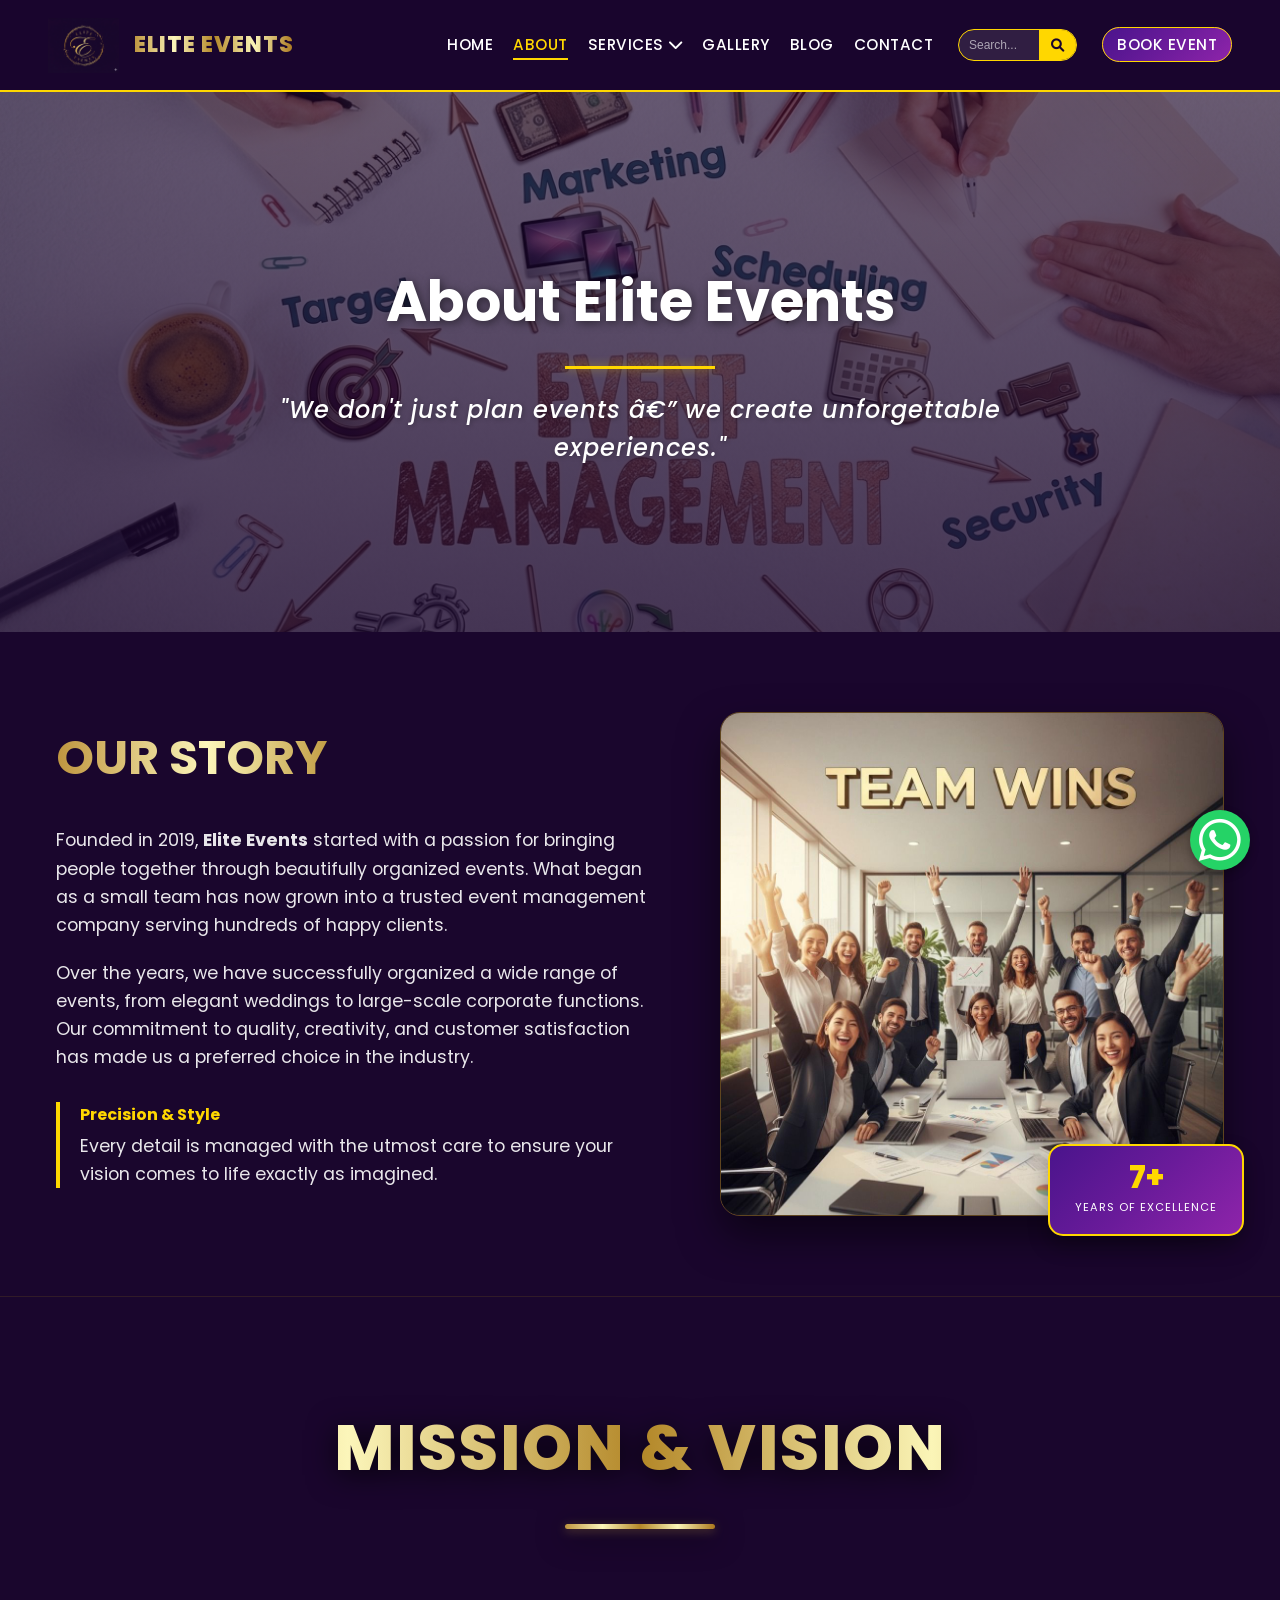
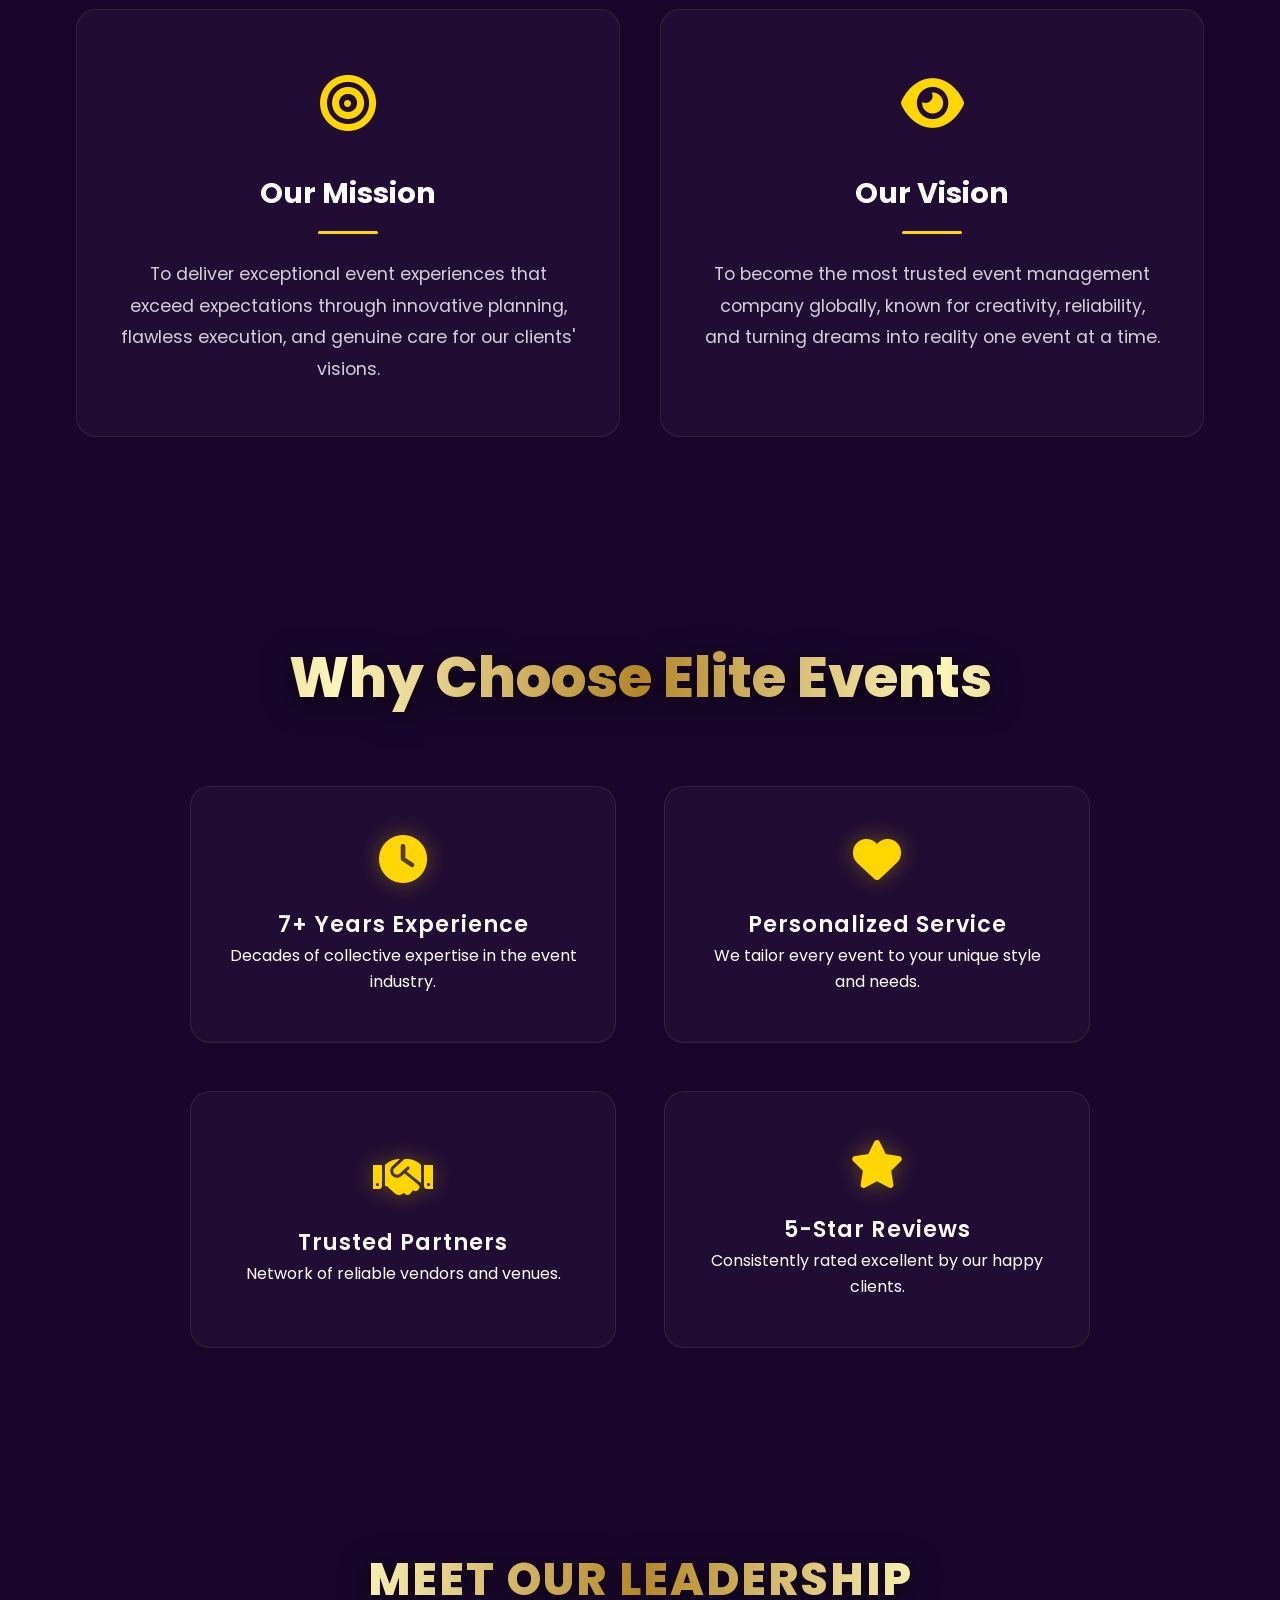
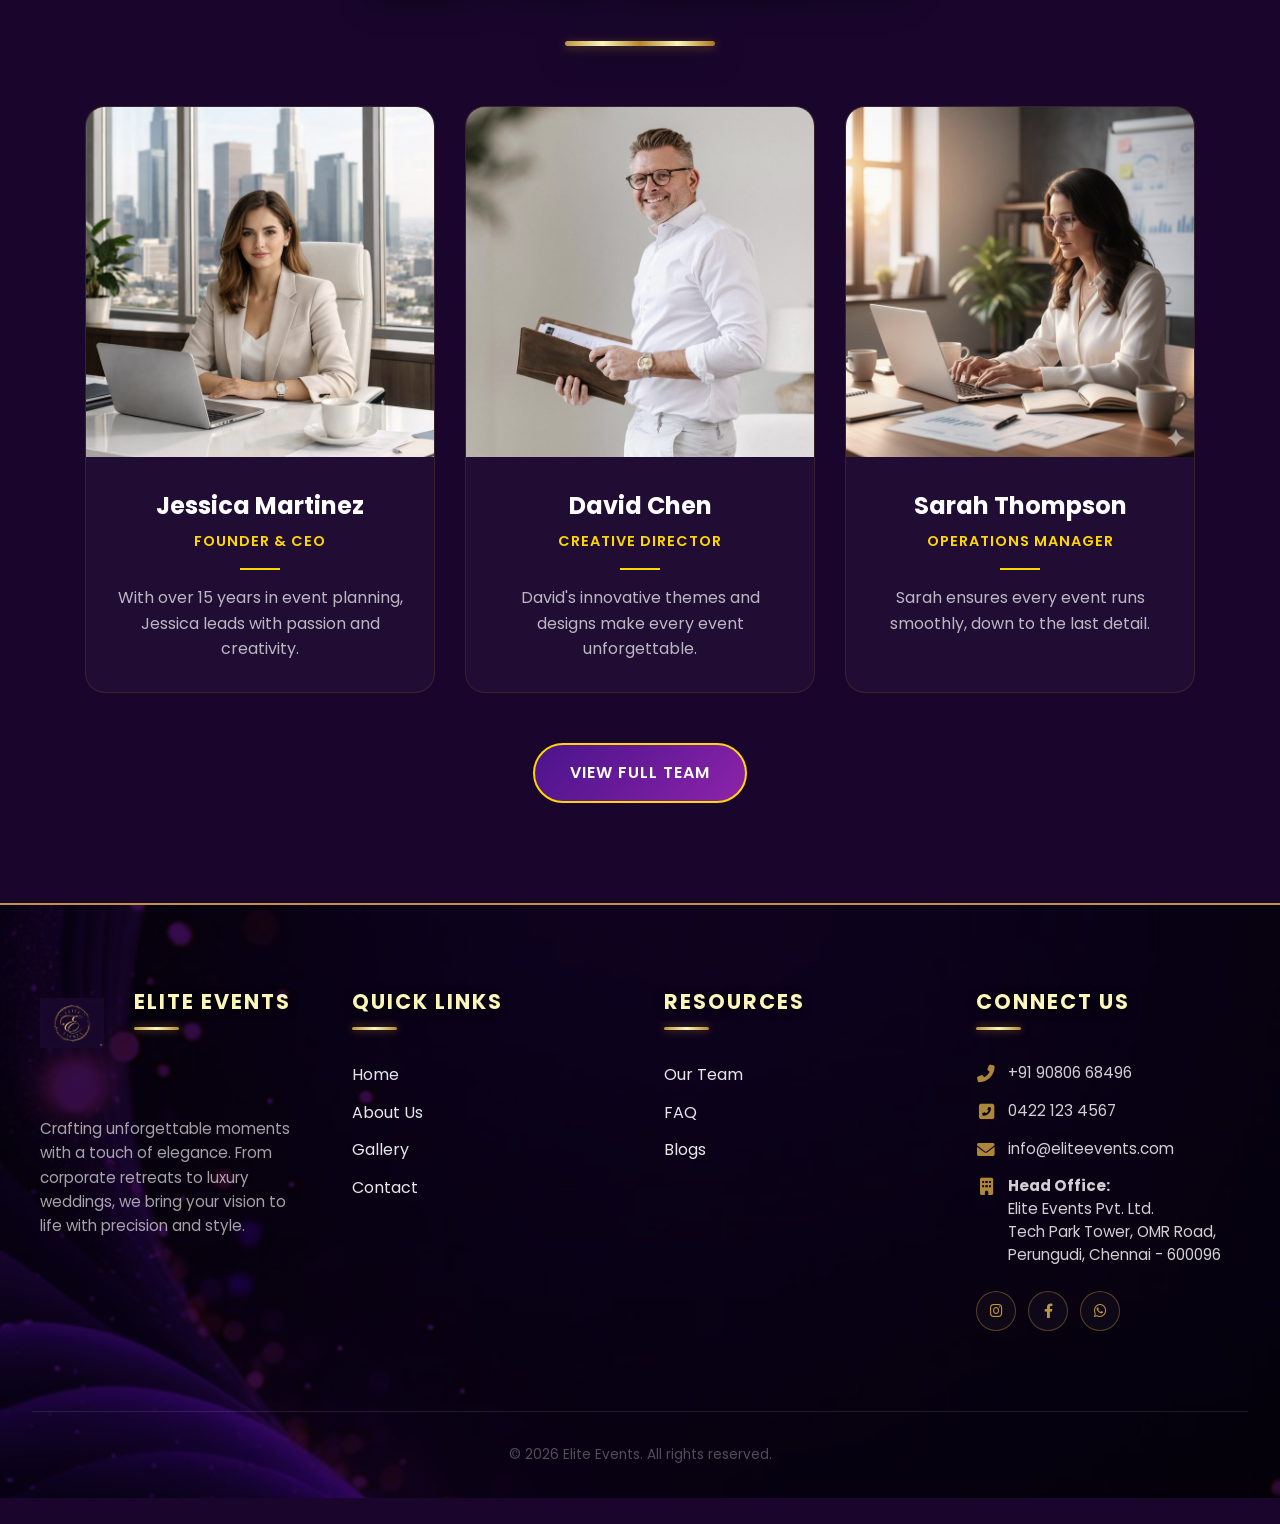
<file: about.html>
﻿<!doctype html>
<html lang="en">
  <head>
    <meta charset="UTF-8" />
    <meta name="viewport" content="width=device-width, initial-scale=1.0" />
    <!-- SEO Meta Tags -->
<meta name="description" content="Learn about Elite Events, a leading event management company in Chennai. Discover our story, mission, vision, and expert team delivering unforgettable weddings, corporate events, and celebrations.">
<meta name="keywords" content="About Elite Events, event planners Chennai, event management company India, wedding planners Chennai, corporate event organizers, Elite Events team, event company profile">
<meta name="author" content="Elite Events">

<!-- Open Graph (Facebook / LinkedIn) -->
<meta property="og:title" content="About Elite Events | Professional Event Planners in Chennai">
<meta property="og:description" content="Get to know Elite Events â€“ our journey, mission, vision, and experienced team creating unforgettable event experiences.">
<meta property="og:image" content="images/logo1.png">
<meta property="og:url" content="https://www.eliteevents.com/about.html">
<meta property="og:type" content="website">

<!-- Twitter Card -->
<meta name="twitter:card" content="summary_large_image">
<meta name="twitter:title" content="About Elite Events | Event Management Experts">
<meta name="twitter:description" content="Discover the story and team behind Elite Events, delivering premium event planning services.">
<meta name="twitter:image" content="images/logo1.png">

<!-- SEO Technical -->
<meta name="robots" content="index, follow">
<meta http-equiv="X-UA-Compatible" content="IE=edge">

    <title>Elite Events | About Us</title><link rel="icon" type="image/png" href="images/logo1.png">

    <!-- Google Fonts -->
    <link
      href="https://fonts.googleapis.com/css2?family=Poppins:wght@300;400;500;600;700&display=swap"
      rel="stylesheet"
    />
    <!-- Font Awesome -->
    <link
      rel="stylesheet"
      href="https://cdnjs.cloudflare.com/ajax/libs/font-awesome/6.0.0-beta3/css/all.min.css"
    />
    <!-- External CSS -->
    <link rel="stylesheet" href="css/style.css" />
  </head>
  <body>
    <!-- Sticky Header with Navigation -->
    <header class="header">
      <nav class="navbar">
        <div class="logo-container">
        <a href="index.html" class="logo-link">
        <img src="images/logo1.png" alt="Elite Events Logo" class="brand-logo">
        <span class="brand-name">ELITE EVENTS</span>
      </a>
    </div>
       <!-- Inside .navbar, after .logo-container and before .nav-menu -->
<button class="hamburger" aria-label="Menu">
    <span></span><span></span><span></span>
</button>
        <ul class="nav-menu">
          <li><a href="index.html" >Home</a></li>
          <li><a href="about.html" class="active">About</a></li>
          <li class="dropdown">
            <a href="#" class="dropbtn"
              >Services <i class="fas fa-chevron-down"></i
            ></a>
            <ul class="dropdown-content">
              <li><a href="wedding.html">Wedding Events</a></li>
              <li><a href="corporate.html">Corporate Events</a></li>
              <li><a href="birthday.html">Birthday Parties</a></li>
              <li><a href="pricing.html">Pricing</a></li>
            </ul>
          </li>
          <li><a href="gallery.html">Gallery</a></li>
          <li><a href="blog.html">Blog</a></li>
          <li><a href="contact.html">Contact</a></li>
          
          <li class="search-item">
            <form class="search-form" action="#" method="get">
              <input type="text" placeholder="Search..." name="search" />
              <button type="submit"><i class="fas fa-search"></i></button>
            </form>
          </li>
          <li><a href="contact.html" class="book-btn">Book Event</a></li>
        </ul>
        <!-- Mobile menu toggle (hamburger) will be controlled via CSS/JS -->
      </nav>
    </header>

    <main>
        <!-- Hero Banner -->
      <section class="about-hero">
    <div class="container">
        <div class="hero-content">
            <h1>About Elite Events</h1>
            <div class="tagline-container">
                <p class="tagline">"We don't just plan events â€” we create unforgettable experiences."</p>
            </div>
        </div>
    </div>
</section>

        <!-- Company Story Section -->
       <section class="story-section">
    <div class="container story-wrapper">
        <div class="story-text">
            <h2>Our Story</h2>
            <p>Founded in 2019, <strong>Elite Events</strong> started with a passion for bringing people together through beautifully organized events. What began as a small team has now grown into a trusted event management company serving hundreds of happy clients.</p>
            
            <p>Over the years, we have successfully organized a wide range of events, from elegant weddings to large-scale corporate functions. Our commitment to quality, creativity, and customer satisfaction has made us a preferred choice in the industry.</p>
            
            <div class="story-highlight">
                <h4>Precision & Style</h4>
                <p>Every detail is managed with the utmost care to ensure your vision comes to life exactly as imagined.</p>
            </div>
        </div>

        <div class="story-visual">
            <div class="image-container">
                <img src="images/56.jpg" alt="Elite Events Experience" class="main-story-img">
                <div class="experience-badge">
                    <span class="number">7+</span>
                    <span class="label">Years of Excellence</span>
                </div>
            </div>
        </div>
    </div>
</section>

        <!-- Mission and Vision -->
        <section class="mission-vision">
    <div class="container">
        <h2 class="section-title">Mission & Vision</h2>
        <div class="mv-grid">
            <div class="mv-card">
                <div class="mv-icon">
                    <i class="fas fa-bullseye"></i>
                </div>
                <h3>Our Mission</h3>
                <div class="gold-divider"></div>
                <p>To deliver exceptional event experiences that exceed expectations through innovative planning, flawless execution, and genuine care for our clients' visions.</p>
            </div>

            <div class="mv-card">
                <div class="mv-icon">
                    <i class="fas fa-eye"></i>
                </div>
                <h3>Our Vision</h3>
                <div class="gold-divider"></div>
                <p>To become the most trusted event management company globally, known for creativity, reliability, and turning dreams into reality one event at a time.</p>
            </div>
        </div>
    </div>
</section>

        <!-- Why Choose Our Company (features) -->
        <section class="why-choose-us">
            <h2>Why Choose Elite Events</h2>
            <div class="features-grid">
                <div class="feature">
                    <i class="fas fa-clock fa-3x"></i>
                    <h4>7+ Years Experience</h4>
                    <p>Decades of collective expertise in the event industry.</p>
                </div>
                <div class="feature">
                    <i class="fas fa-heart fa-3x"></i>
                    <h4>Personalized Service</h4>
                    <p>We tailor every event to your unique style and needs.</p>
                </div>
                <div class="feature">
                    <i class="fas fa-handshake fa-3x"></i>
                    <h4>Trusted Partners</h4>
                    <p>Network of reliable vendors and venues.</p>
                </div>
                <div class="feature">
                    <i class="fas fa-star fa-3x"></i>
                    <h4>5-Star Reviews</h4>
                    <p>Consistently rated excellent by our happy clients.</p>
                </div>
            </div>
        </section>

        <section class="team-preview">
    <div class="container">
        <h2 class="section-title">Meet Our Leadership</h2>
        <div class="team-grid">
            <div class="team-card">
                <div class="team-img-wrapper">
                    <img src="images/ceo.jpg" alt="Jessica Martinez - CEO">
                </div>
                <div class="team-info">
                    <h3>Jessica Martinez</h3>
                    <p class="role">Founder & CEO</p>
                    <div class="gold-line"></div>
                    <p class="desc">With over 15 years in event planning, Jessica leads with passion and creativity.</p>
                </div>
            </div>

            <div class="team-card">
                <div class="team-img-wrapper">
                    <img src="images/director.jpg" alt="David Chen - Creative Director">
                </div>
                <div class="team-info">
                    <h3>David Chen</h3>
                    <p class="role">Creative Director</p>
                    <div class="gold-line"></div>
                    <p class="desc">David's innovative themes and designs make every event unforgettable.</p>
                </div>
            </div>

            <div class="team-card">
                <div class="team-img-wrapper">
                    <img src="images/manager.jpg" alt="Sarah Thompson - Operations Manager">
                </div>
                <div class="team-info">
                    <h3>Sarah Thompson</h3>
                    <p class="role">Operations Manager</p>
                    <div class="gold-line"></div>
                    <p class="desc">Sarah ensures every event runs smoothly, down to the last detail.</p>
                </div>
            </div>
        </div>

        <div class="team-footer">
            <a href="team.html" class="btn-elite">View Full Team</a>
        </div>
    </div>
</section>
    </main>

     <footer class="footer">
      <div class="footer-content">
        <div class="footer-section about-elite">
            <div class="footer-brand-wrapper">
                <img src="images/logo1.png" alt="Elite Events Logo" class="footer-logo-img">
                <h4 class="footer-heading">Elite Events</h4>
            </div>
          
          <p class="footer-description">
            Crafting unforgettable moments with a touch of elegance. From
            corporate retreats to luxury weddings, we bring your vision to life
            with precision and style.
          </p>
        </div>

        <div class="footer-section">
          <h4 class="footer-heading">Quick Links</h4>
          <ul>
            <li><a href="index.html">Home</a></li>
            <li><a href="about.html">About Us</a></li>
            <li><a href="gallery.html">Gallery</a></li>
            <li><a href="contact.html">Contact</a></li>
            
          </ul>
        </div>

        <div class="footer-section">
          <h4 class="footer-heading">Resources</h4>
          <ul>
            <li><a href="team.html">Our Team</a></li>
            <li><a href="faq.html">FAQ</a></li>
            <li><a href="blog.html">Blogs</a></li>
          </ul>
        </div>

        <div class="footer-section">
          <h3 class="footer-heading">Connect Us</h3>
          <div class="contact-details">
            <p>
              <i class="fas fa-phone-alt"></i>
              <a href="tel:+919080668496">+91 90806 68496</a>
            </p>

            <p>
              <i class="fas fa-phone-square-alt"></i>
              <a href="tel:04221234567">0422 123 4567 </a>
            </p>

            <p>
              <i class="fas fa-envelope"></i>
              <a href="mailto:info@eliteevents.com">info@eliteevents.com</a>
            </p>

            <p class="address-item">
            <i class="fas fa-building"></i> 
            <span><strong>Head Office:</strong><br>
            Elite Events Pvt. Ltd.<br>
            Tech Park Tower, OMR Road,<br>
            Perungudi, Chennai - 600096</span>
        </p>
          </div>
          <div class="social-links">
            <a href="#" class="social-icon"><i class="fab fa-instagram"></i></a>
            <a href="#" class="social-icon"
              ><i class="fab fa-facebook-f"></i
            ></a>
            <a href="#" class="social-icon"><i class="fab fa-whatsapp"></i></a>
          </div>
        </div>
      </div>

      <div class="footer-bottom">
        <p>&copy; 2026 Elite Events. All rights reserved.</p>
      </div>
    </footer>

    <!-- Floating WhatsApp Button (same as index) -->
    <a href="https://wa.me/1234567890" class="whatsapp-float" target="_blank">
        <i class="fab fa-whatsapp fa-3x"></i>
    </a>

    <!-- External JavaScript -->
    <script src="js/script.js"></script>`n    <script src="js/schema.js"></script>
</body>
</html>
</file>
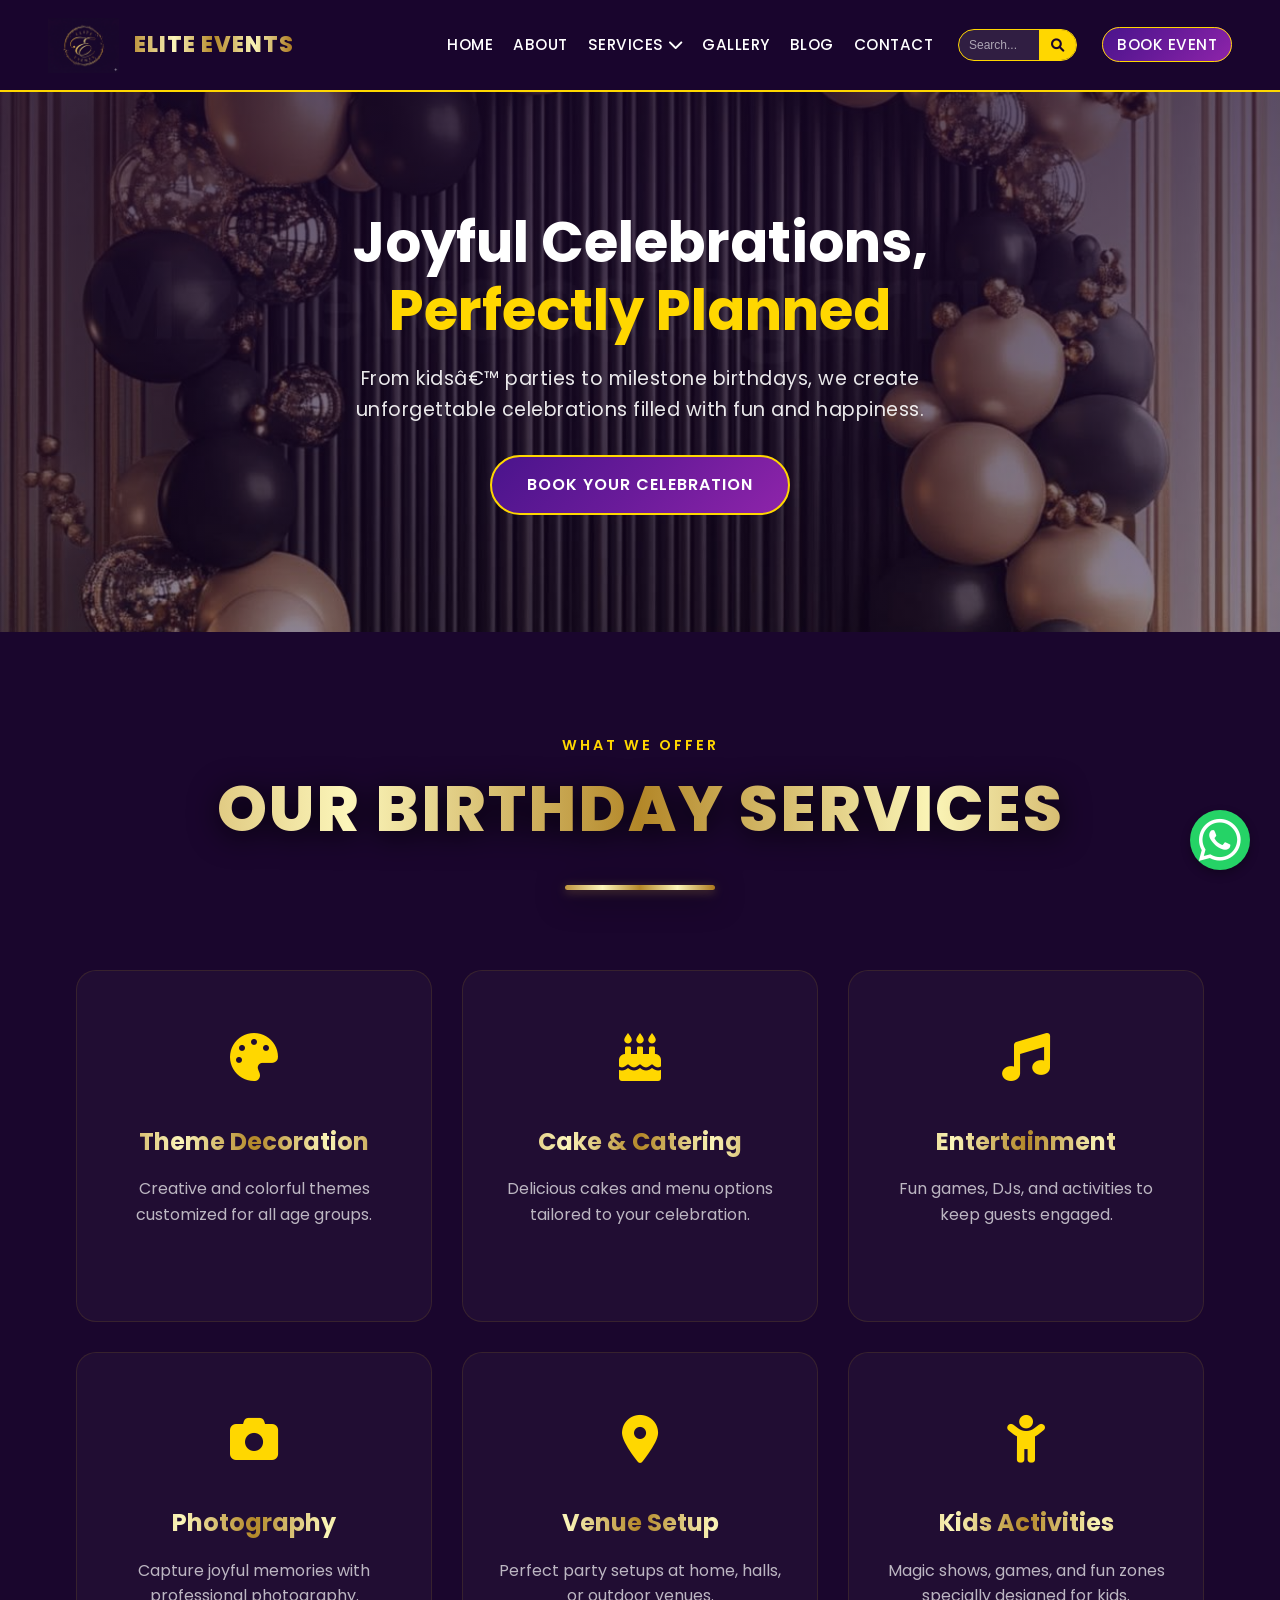
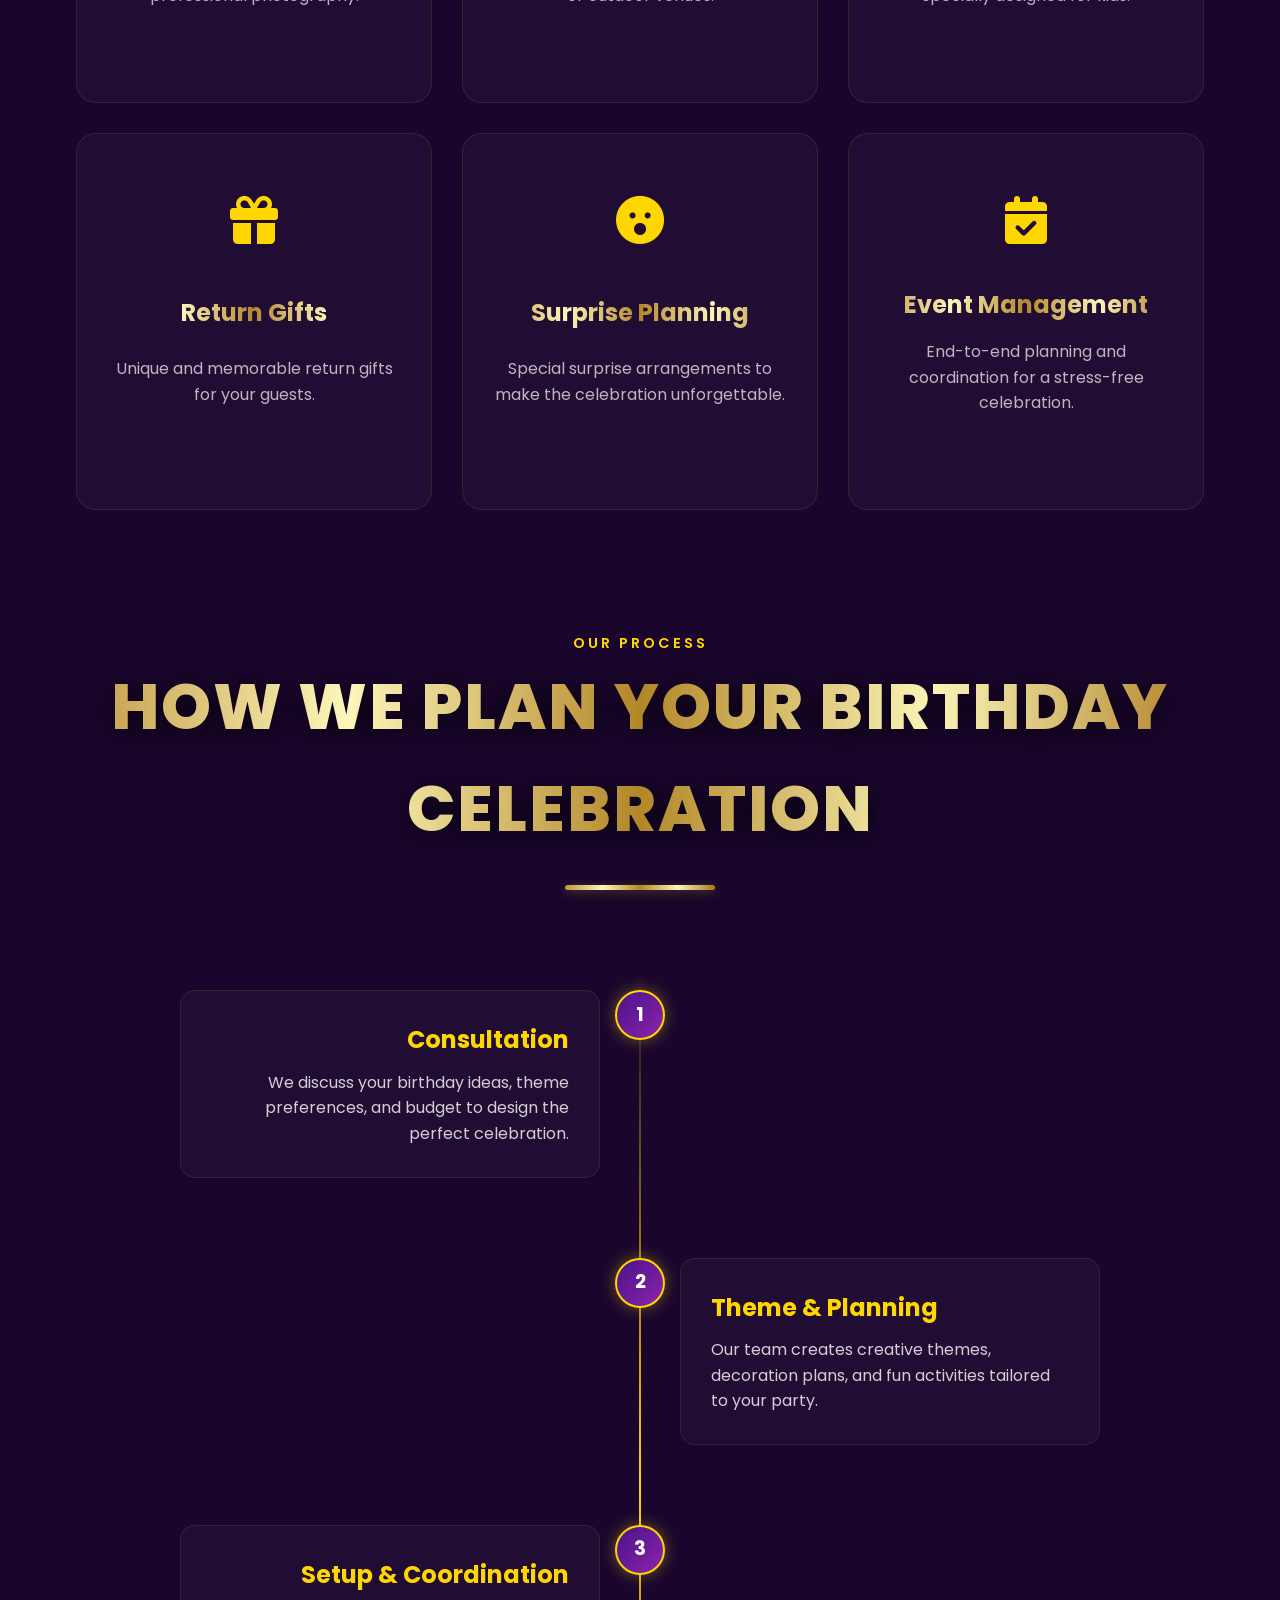
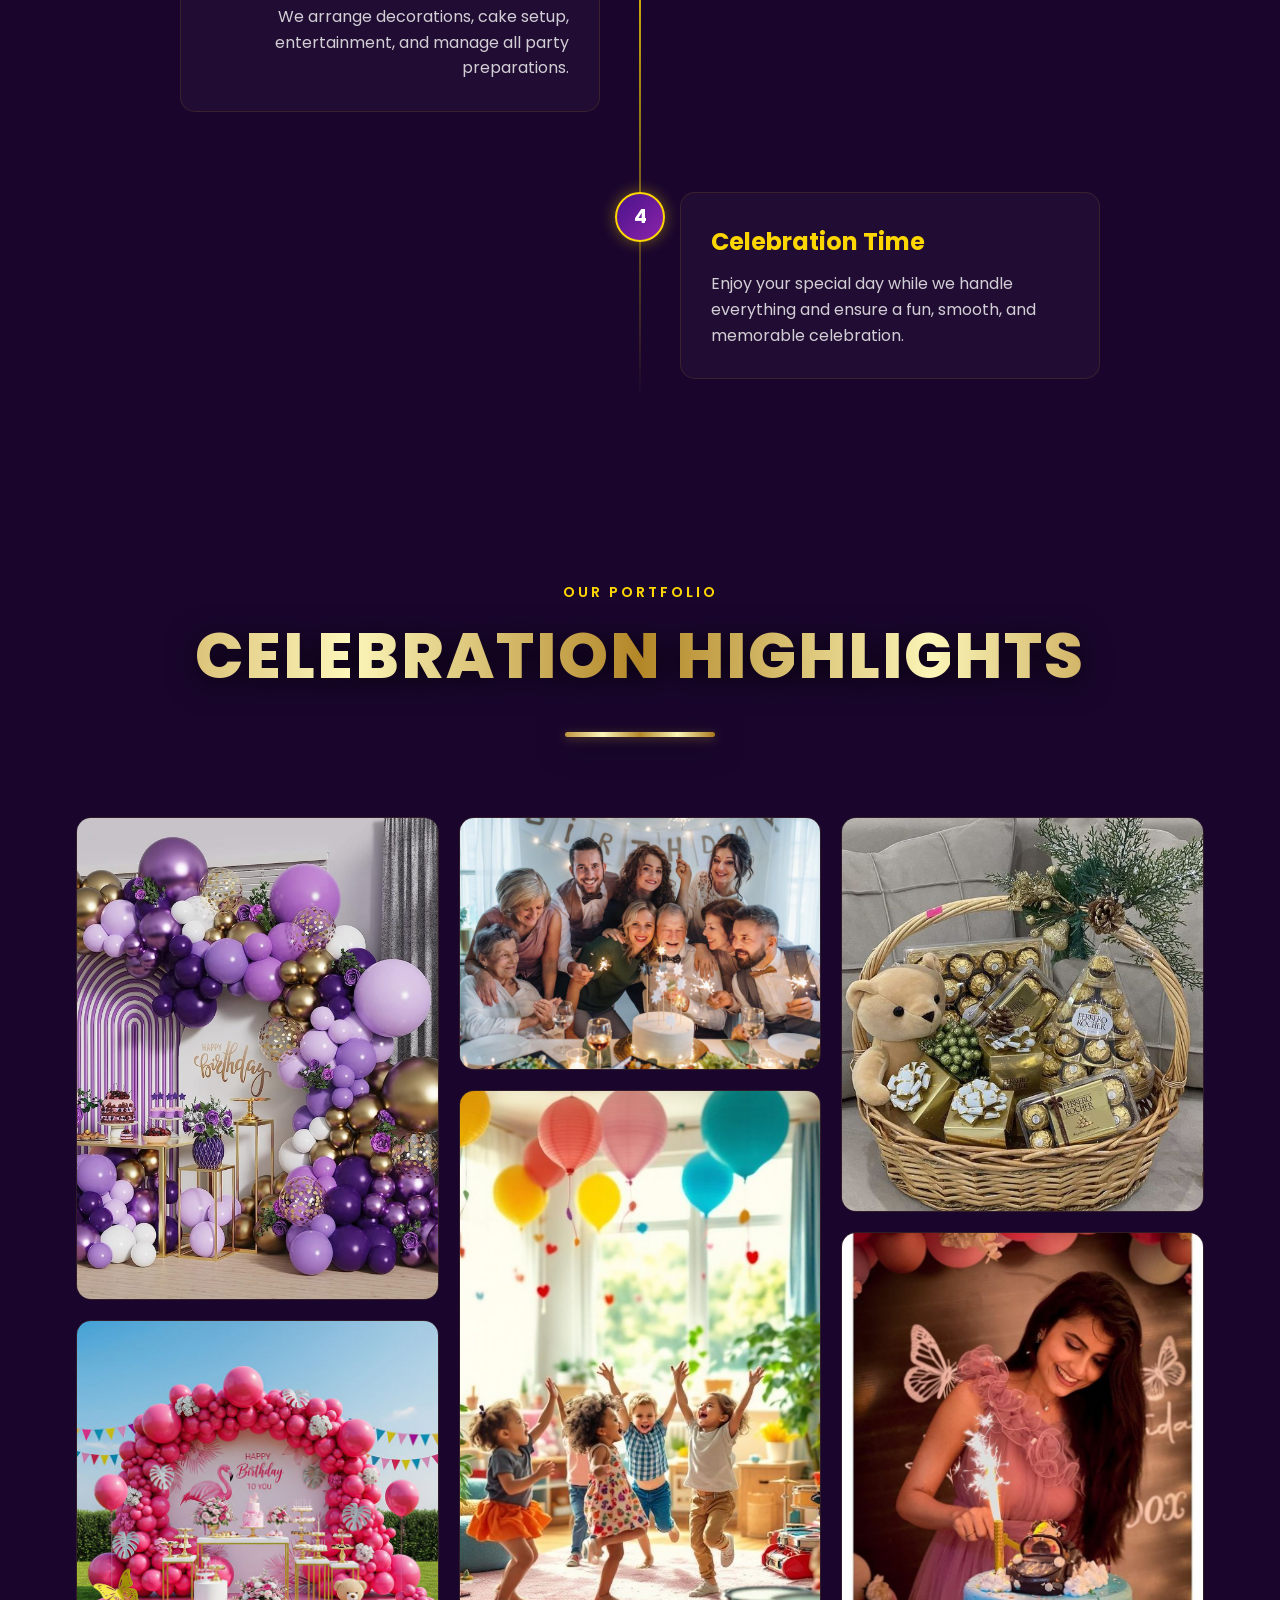
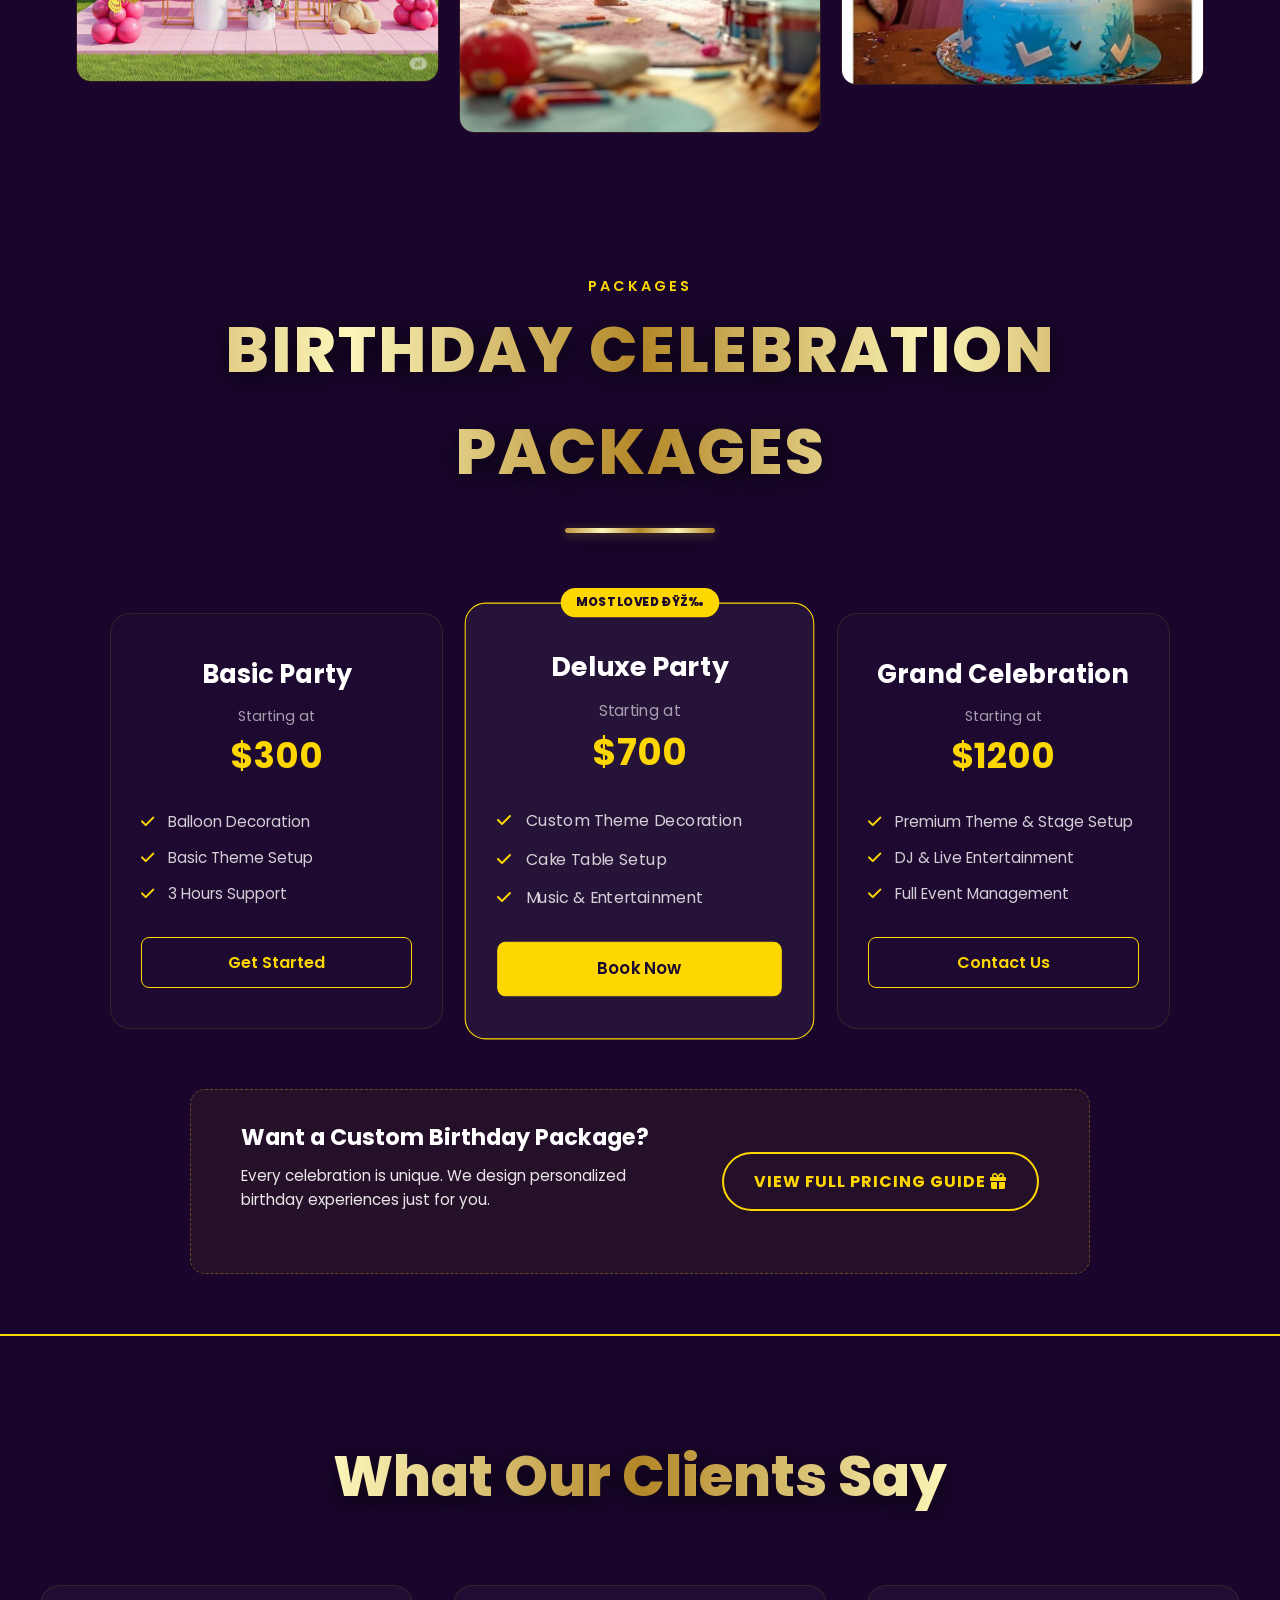
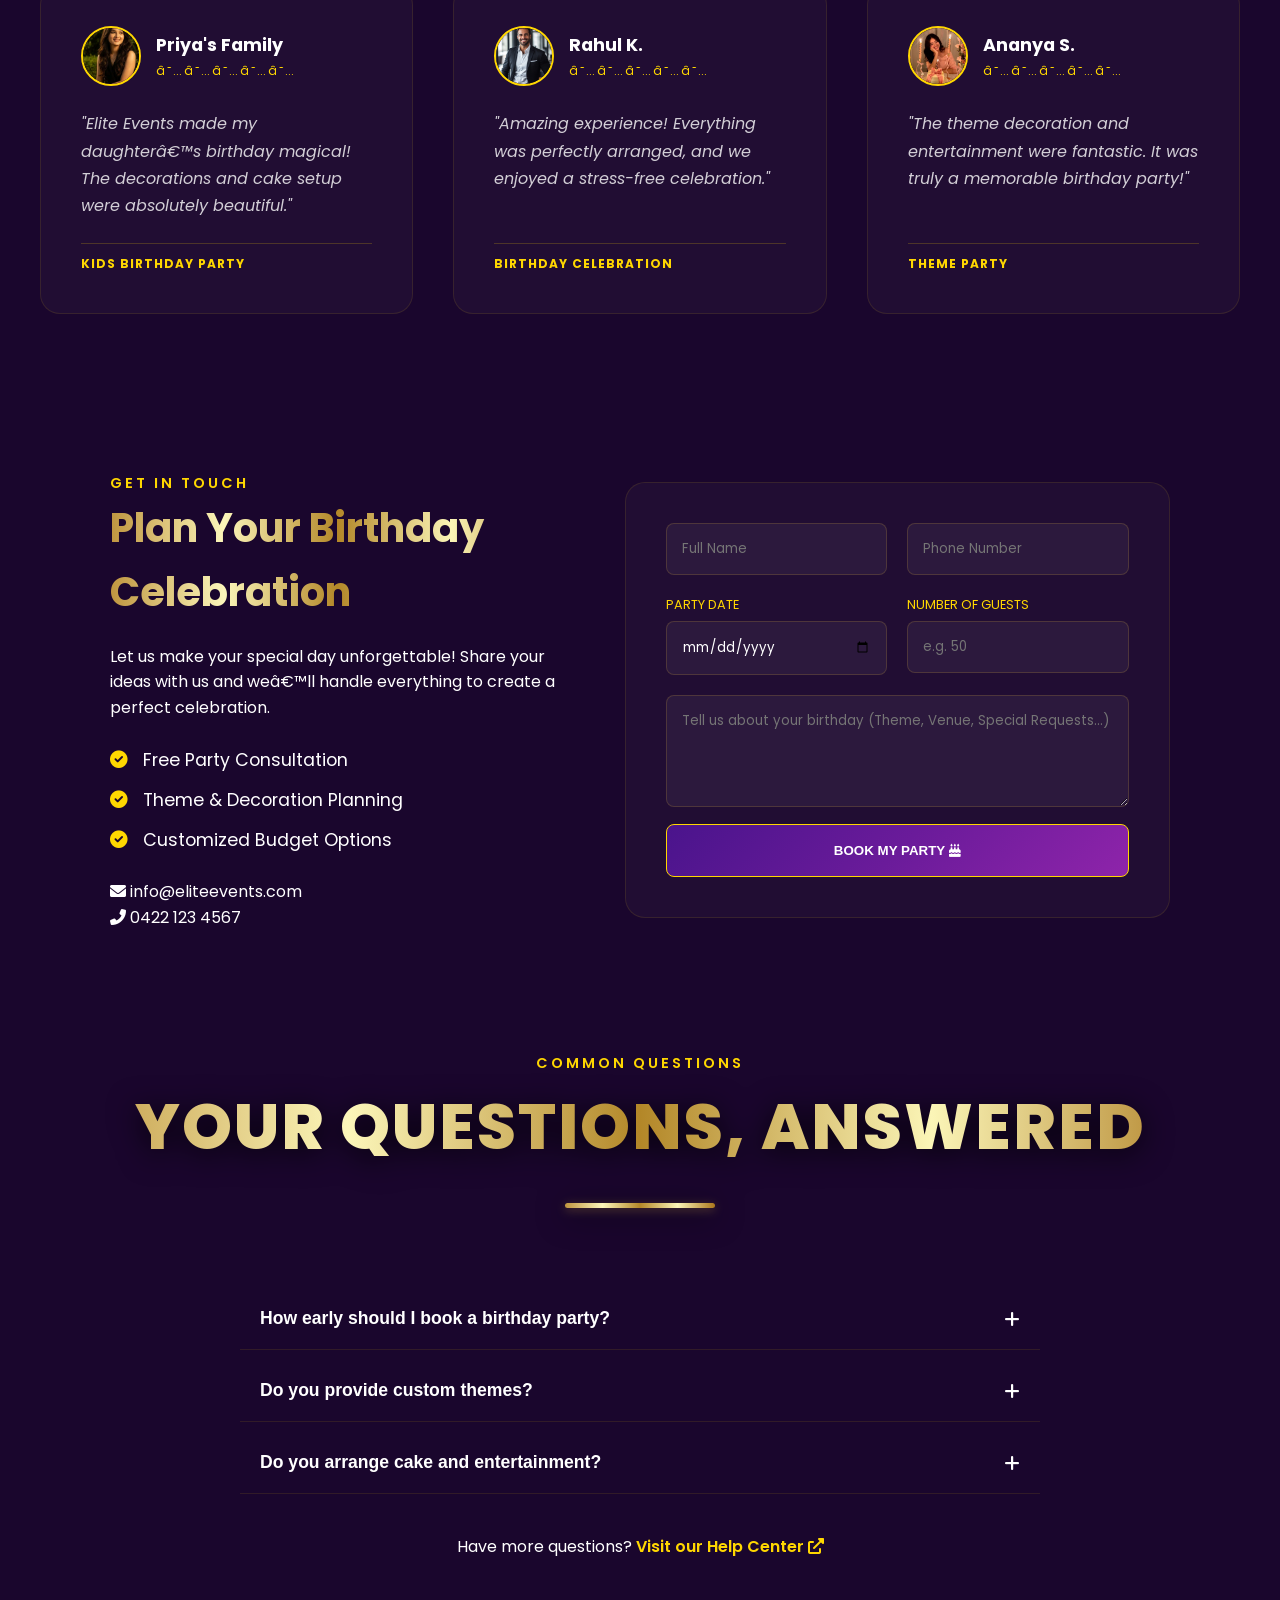
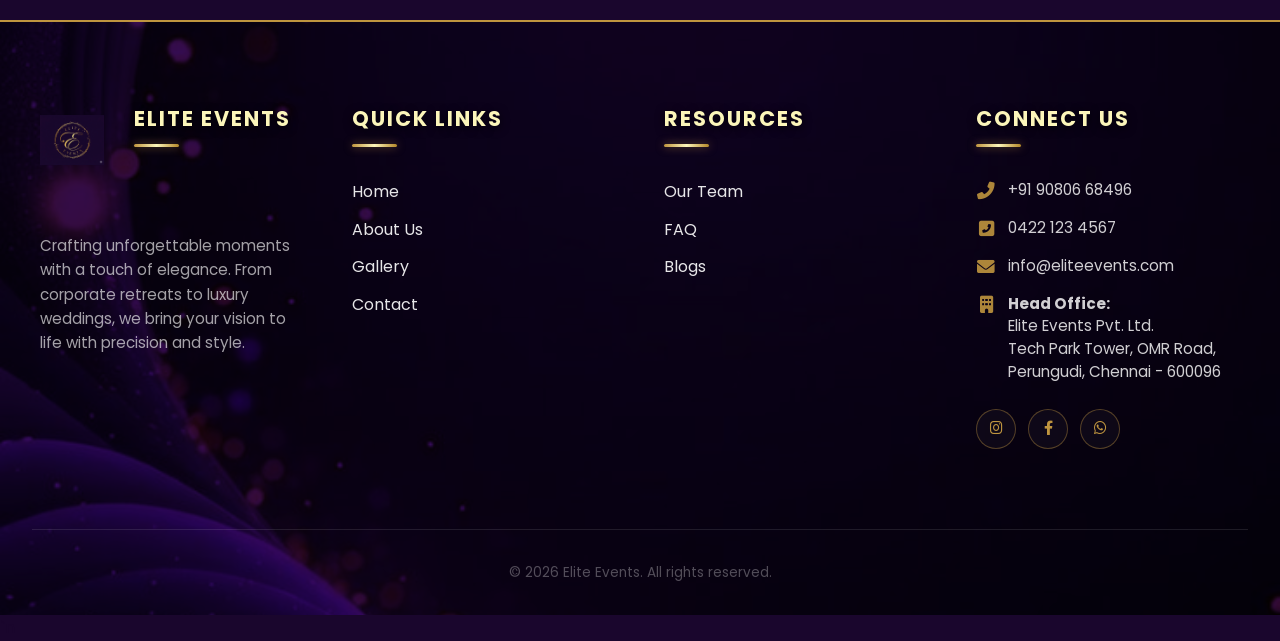
<file: birthday.html>
﻿<!doctype html>
<html lang="en">
  <head>
    <meta charset="UTF-8" />
    <meta name="viewport" content="width=device-width, initial-scale=1.0" />
    <title>Elite Events | Birthday Parties</title>
    <!-- SEO Meta Tags -->
<meta name="description" content="Plan unforgettable birthday parties with Elite Events in Chennai. We offer theme decoration, cake, entertainment, photography, and complete event management for all age groups.">
<meta name="keywords" content="birthday party planners Chennai, kids birthday party, theme party decoration, birthday event management, Elite Events birthday services, party organizers India">
<meta name="author" content="Elite Events">

<!-- Open Graph (Facebook / LinkedIn) -->
<meta property="og:title" content="Elite Events | Birthday Party Planners in Chennai">
<meta property="og:description" content="Celebrate your special day with Elite Events. From kids' parties to grand celebrations, we create fun-filled and memorable birthday experiences.">
<meta property="og:image" content="images/logo1.png">
<meta property="og:url" content="https://www.eliteevents.com/birthday.html">
<meta property="og:type" content="website">

<!-- Twitter Card -->
<meta name="twitter:card" content="summary_large_image">
<meta name="twitter:title" content="Birthday Party Planners | Elite Events">
<meta name="twitter:description" content="Book creative and fun birthday party services including themes, cakes, and entertainment with Elite Events.">
<meta name="twitter:image" content="images/logo1.png">

<!-- SEO Technical -->
<meta name="robots" content="index, follow">
<meta http-equiv="X-UA-Compatible" content="IE=edge">

    <link rel="icon" type="image/png" href="images/logo1.png" />

    <!-- Google Fonts -->
    <link
      href="https://fonts.googleapis.com/css2?family=Poppins:wght@300;400;500;600;700&display=swap"
      rel="stylesheet"
    />
    <!-- Font Awesome -->
    <link
      rel="stylesheet"
      href="https://cdnjs.cloudflare.com/ajax/libs/font-awesome/6.0.0-beta3/css/all.min.css"
    />
    <!-- External CSS -->
    <link rel="stylesheet" href="css/style.css" />
  </head>
  <body>
    <!-- Sticky Header with Navigation -->
    <header class="header">
      <nav class="navbar">
        <div class="logo-container">
          <a href="index.html" class="logo-link">
            <img
              src="images/logo1.png"
              alt="Elite Events Logo"
              class="brand-logo"
            />
            <span class="brand-name">ELITE EVENTS</span>
          </a>
        </div>
           <!-- Inside .navbar, after .logo-container and before .nav-menu -->
<button class="hamburger" aria-label="Menu">
    <span></span><span></span><span></span>
</button>
        <ul class="nav-menu">
          <li><a href="index.html">Home</a></li>
          <li><a href="about.html">About</a></li>
          <li class="dropdown">
            <a href="#" class="dropbtn"
              >Services <i class="fas fa-chevron-down"></i
            ></a>
            <ul class="dropdown-content">
              <li><a href="wedding.html">Wedding Events</a></li>
              <li><a href="corporate.html">Corporate Events</a></li>
              <li><a href="birthday.html" class="active">Birthday Parties</a></li>
              <li><a href="pricing.html">Pricing</a></li>
            </ul>
          </li>
          <li><a href="gallery.html">Gallery</a></li>
          <li><a href="blog.html">Blog</a></li>
          <li><a href="contact.html">Contact</a></li>
          
          <li class="search-item">
            <form class="search-form" action="#" method="get">
              <input type="text" placeholder="Search..." name="search" />
              <button type="submit"><i class="fas fa-search"></i></button>
            </form>
          </li>
          <li><a href="contact.html" class="book-btn">Book Event</a></li>
        </ul>
        <!-- Mobile menu toggle (hamburger) will be controlled via CSS/JS -->
      </nav>
    </header>

    <main>
      <section class="birthday-hero">
        <div class="hero-overlay"></div>
        <div class="container">
          <div class="hero-content">
            <h1>
              Joyful Celebrations, <br /><span class="gold-text"
                >Perfectly Planned</span
              >
            </h1>
            <p class="hero-description">
              From kidsâ€™ parties to milestone birthdays, we create unforgettable celebrations filled with fun and happiness.

            </p>
            <div class="hero-actions">
              <a href="#booking" class="btn-elite">Book Your Celebration</a>
            </div>
          </div>
        </div>
      </section>

      <section class="wedding-services">
  <div class="container">
    <div class="section-header">
      <span class="sub-heading">What We Offer</span>
      <h2>Our Birthday Services</h2>
    </div>

    <div class="services-wrapper">

      <div class="service-item">
        <div class="service-inner">
          <div class="icon-box">
            <i class="fas fa-palette"></i>
          </div>
          <h3>Theme Decoration</h3>
          <p>Creative and colorful themes customized for all age groups.</p>
          <a href="contact.html" class="service-link">Inquire Now <i class="fas fa-arrow-right"></i></a>
        </div>
      </div>

      <div class="service-item">
        <div class="service-inner">
          <div class="icon-box">
            <i class="fas fa-birthday-cake"></i>
          </div>
          <h3>Cake & Catering</h3>
          <p>Delicious cakes and menu options tailored to your celebration.</p>
          <a href="contact.html" class="service-link">Inquire Now <i class="fas fa-arrow-right"></i></a>
        </div>
      </div>

      <div class="service-item">
        <div class="service-inner">
          <div class="icon-box">
            <i class="fas fa-music"></i>
          </div>
          <h3>Entertainment</h3>
          <p>Fun games, DJs, and activities to keep guests engaged.</p>
          <a href="contact.html" class="service-link">Inquire Now <i class="fas fa-arrow-right"></i></a>
        </div>
      </div>

      <div class="service-item">
        <div class="service-inner">
          <div class="icon-box">
            <i class="fas fa-camera"></i>
          </div>
          <h3>Photography</h3>
          <p>Capture joyful memories with professional photography.</p>
          <a href="contact.html" class="service-link">Inquire Now <i class="fas fa-arrow-right"></i></a>
        </div>
      </div>

      <div class="service-item">
        <div class="service-inner">
          <div class="icon-box">
            <i class="fas fa-map-marker-alt"></i>
          </div>
          <h3>Venue Setup</h3>
          <p>Perfect party setups at home, halls, or outdoor venues.</p>
          <a href="contact.html" class="service-link">Inquire Now <i class="fas fa-arrow-right"></i></a>
        </div>
      </div>

      <div class="service-item">
        <div class="service-inner">
          <div class="icon-box">
            <i class="fas fa-child"></i>
          </div>
          <h3>Kids Activities</h3>
          <p>Magic shows, games, and fun zones specially designed for kids.</p>
          <a href="contact.html" class="service-link">Inquire Now <i class="fas fa-arrow-right"></i></a>
        </div>
      </div>

      <div class="service-item">
        <div class="service-inner">
          <div class="icon-box">
            <i class="fas fa-gift"></i>
          </div>
          <h3>Return Gifts</h3>
          <p>Unique and memorable return gifts for your guests.</p>
          <a href="contact.html" class="service-link">Inquire Now <i class="fas fa-arrow-right"></i></a>
        </div>
      </div>

      <div class="service-item">
        <div class="service-inner">
          <div class="icon-box">
            <i class="fas fa-surprise"></i>
          </div>
          <h3>Surprise Planning</h3>
          <p>Special surprise arrangements to make the celebration unforgettable.</p>
          <a href="contact.html" class="service-link">Inquire Now <i class="fas fa-arrow-right"></i></a>
        </div>
      </div>

      <div class="service-item">
        <div class="service-inner">
          <div class="icon-box">
            <i class="fas fa-calendar-check"></i>
          </div>
          <h3>Event Management</h3>
          <p>End-to-end planning and coordination for a stress-free celebration.</p>
          <a href="contact.html" class="service-link">Inquire Now <i class="fas fa-arrow-right"></i></a>
        </div>
      </div>

    </div>
  </div>
</section>

<section class="planning-process">
  <div class="container">
    <div class="section-header">
      <span class="sub-heading">Our Process</span>
      <h2>How We Plan Your Birthday Celebration</h2>
    </div>

    <div class="timeline">
      <div class="timeline-line"></div>

      <div class="timeline-item left" data-aos="fade-right">
        <div class="t-circle">1</div>
        <div class="t-content">
          <h4>Consultation</h4>
          <p>
            We discuss your birthday ideas, theme preferences, and budget to design the perfect celebration.
          </p>
        </div>
      </div>

      <div class="timeline-item right" data-aos="fade-left">
        <div class="t-circle">2</div>
        <div class="t-content">
          <h4>Theme & Planning</h4>
          <p>
            Our team creates creative themes, decoration plans, and fun activities tailored to your party.
          </p>
        </div>
      </div>

      <div class="timeline-item left" data-aos="fade-right">
        <div class="t-circle">3</div>
        <div class="t-content">
          <h4>Setup & Coordination</h4>
          <p>
            We arrange decorations, cake setup, entertainment, and manage all party preparations.
          </p>
        </div>
      </div>

      <div class="timeline-item right" data-aos="fade-left">
        <div class="t-circle">4</div>
        <div class="t-content">
          <h4>Celebration Time</h4>
          <p>
            Enjoy your special day while we handle everything and ensure a fun, smooth, and memorable celebration.
          </p>
        </div>
      </div>

    </div>
  </div>
</section>
<section class="wedding-gallery">
  <div class="container">
    <div class="section-header">
      <span class="sub-heading">Our Portfolio</span>
      <h2>Celebration Highlights</h2>
    </div>

    <div class="gallery-grid">
      <div class="gallery-item">
        <img src="images/balloons.jpg" alt="Balloon Decoration" />
      </div>
      <div class="gallery-item">
        <img src="images/kids-party.jpg" alt="Kids Birthday Party" />
      </div>
      <div class="gallery-item">
        <img src="images/family-party.jpg" alt="Cake Cutting Moment" />
      </div>
      <div class="gallery-item">
        <img src="images/kids.jpg" alt="Theme Decoration" />
      </div>
      <div class="gallery-item">
        <img src="images/theme-decor.jpg" alt="Family Celebration" />
      </div>
      <div class="gallery-item">
        <img src="images/cake-cutting.jpg" alt="Birthday Stage Setup" />
      </div>
    </div>
  </div>
</section>

<section class="pricing-preview">
  <div class="container">
    <div class="section-header">
      <span class="sub-heading">Packages</span>
      <h2>Birthday Celebration Packages</h2>
    </div>

    <div class="pricing-wrapper">

      <div class="price-card">
        <div class="price-header">
          <h3>Basic Party</h3>
          <div class="price-amount">Starting at <span>$300</span></div>
        </div>
        <ul class="price-features">
          <li><i class="fas fa-check"></i> Balloon Decoration</li>
          <li><i class="fas fa-check"></i> Basic Theme Setup</li>
          <li><i class="fas fa-check"></i> 3 Hours Support</li>
        </ul>
        <a href="#booking" class="price-btn">Get Started</a>
      </div>

      <div class="price-card featured">
        <div class="popular-tag">Most Loved ðŸŽ‰</div>
        <div class="price-header">
          <h3>Deluxe Party</h3>
          <div class="price-amount">Starting at <span>$700</span></div>
        </div>
        <ul class="price-features">
          <li><i class="fas fa-check"></i> Custom Theme Decoration</li>
          <li><i class="fas fa-check"></i> Cake Table Setup</li>
          <li><i class="fas fa-check"></i> Music & Entertainment</li>
        </ul>
        <a href="#booking" class="price-btn btn-gold">Book Now</a>
      </div>

      <div class="price-card">
        <div class="price-header">
          <h3>Grand Celebration</h3>
          <div class="price-amount">Starting at <span>$1200</span></div>
        </div>
        <ul class="price-features">
          <li><i class="fas fa-check"></i> Premium Theme & Stage Setup</li>
          <li><i class="fas fa-check"></i> DJ & Live Entertainment</li>
          <li><i class="fas fa-check"></i> Full Event Management</li>
        </ul>
        <a href="#booking" class="price-btn">Contact Us</a>
      </div>

    </div>

    <div class="pricing-cta-box">
      <div class="cta-content">
        <h4>Want a Custom Birthday Package?</h4>
        <p>Every celebration is unique. We design personalized birthday experiences just for you.</p>
      </div>
      <div class="cta-action">
        <a href="pricing.html" class="btn-outline-gold">
          View Full Pricing Guide <i class="fas fa-gift"></i>
        </a>
      </div>
    </div>

  </div>
</section>


      <section class="testimonials">
  <h2>What Our Clients Say</h2>
  <div class="testimonials-grid">

    <div class="testimonial">
      <div class="testimonial-header">
        <img src="images/client1.jpg" alt="Priya Family" class="client-img" />
        <div class="client-meta">
          <h4>Priya's Family</h4>
          <div class="stars">â˜…â˜…â˜…â˜…â˜…</div>
        </div>
      </div>
      <p>
        "Elite Events made my daughterâ€™s birthday magical! The decorations and cake setup were absolutely beautiful."
      </p>
      <span class="event-tag">Kids Birthday Party</span>
    </div>

    <div class="testimonial">
      <div class="testimonial-header">
        <img src="images/client2.jpg" alt="Rahul" class="client-img" />
        <div class="client-meta">
          <h4>Rahul K.</h4>
          <div class="stars">â˜…â˜…â˜…â˜…â˜…</div>
        </div>
      </div>
      <p>
        "Amazing experience! Everything was perfectly arranged, and we enjoyed a stress-free celebration."
      </p>
      <span class="event-tag">Birthday Celebration</span>
    </div>

    <div class="testimonial">
      <div class="testimonial-header">
        <img src="images/client3.jpg" alt="Ananya" class="client-img" />
        <div class="client-meta">
          <h4>Ananya S.</h4>
          <div class="stars">â˜…â˜…â˜…â˜…â˜…</div>
        </div>
      </div>
      <p>
        "The theme decoration and entertainment were fantastic. It was truly a memorable birthday party!"
      </p>
      <span class="event-tag">Theme Party</span>
    </div>

  </div>
</section>


      <section id="booking" class="booking-section">
  <div class="container">
    <div class="booking-wrapper">

      <div class="booking-info">
        <span class="sub-heading">Get in Touch</span>
        <h2>Plan Your Birthday Celebration</h2>
        <p>
          Let us make your special day unforgettable! Share your ideas with us and weâ€™ll handle everything to create a perfect celebration.
        </p>

        <ul class="benefit-list">
          <li>
            <i class="fas fa-check-circle"></i> Free Party Consultation
          </li>
          <li>
            <i class="fas fa-check-circle"></i> Theme & Decoration Planning
          </li>
          <li>
            <i class="fas fa-check-circle"></i> Customized Budget Options
          </li>
        </ul>

        <div class="contact-mini">
          <p><i class="fas fa-envelope"></i> info@eliteevents.com</p>
          <p><i class="fas fa-phone-alt"></i> 0422 123 4567</p>
        </div>
      </div>

      <form class="elite-form">
        <div class="form-row">
          <div class="input-group">
            <input type="text" placeholder="Full Name" required />
          </div>
          <div class="input-group">
            <input type="tel" placeholder="Phone Number" required />
          </div>
        </div>

        <div class="form-row">
          <div class="input-group">
            <label>Party Date</label>
            <input type="date" required />
          </div>
          <div class="input-group">
            <label>Number of Guests</label>
            <input type="number" placeholder="e.g. 50" />
          </div>
        </div>

        <textarea
          placeholder="Tell us about your birthday (Theme, Venue, Special Requests...)"
          rows="4"
        ></textarea>

        <button type="submit" class="btn-elites">
          Book My Party <i class="fas fa-birthday-cake"></i>
        </button>
      </form>

      <div id="success-message" class="success-box">
        <div class="success-content">
          <i class="fas fa-check-circle"></i>
          <h3>Thank You, <span id="client-name"></span>! ðŸŽ‰</h3>
          <p>
            Your birthday request has been received. Our team will contact you soon to start planning your celebration.
          </p>
        </div>
      </div>

    </div>
  </div>
</section>


      <section class="faq-preview">
  <div class="container">
    <div class="section-header">
      <span class="sub-heading">Common Questions</span>
      <h2>Your Questions, Answered</h2>
    </div>

    <div class="faq-wrapper">

      <div class="faq-item">
        <button class="faq-question">
          How early should I book a birthday party?
          <i class="fas fa-plus"></i>
        </button>
        <div class="faq-answer">
          <p>
            We recommend booking at least 2â€“4 weeks in advance to ensure availability and proper planning. For grand celebrations, earlier is better!
          </p>
        </div>
      </div>

      <div class="faq-item">
        <button class="faq-question">
          Do you provide custom themes?
          <i class="fas fa-plus"></i>
        </button>
        <div class="faq-answer">
          <p>
            Yes! We specialize in custom themes like cartoon parties, princess themes, superhero setups, and more based on your preferences.
          </p>
        </div>
      </div>

      <div class="faq-item">
        <button class="faq-question">
          Do you arrange cake and entertainment?
          <i class="fas fa-plus"></i>
        </button>
        <div class="faq-answer">
          <p>
            Absolutely! We can arrange cakes, DJs, games, and live entertainment to make your celebration fun and memorable.
          </p>
        </div>
      </div>

    </div>

    <div class="faq-footer">
      <p>
        Have more questions?
        <a href="faq.html">
          Visit our Help Center <i class="fas fa-external-link-alt"></i>
        </a>
      </p>
    </div>
  </div>
</section>

    </main>

    <!-- Footer (same as index) -->
    <footer class="footer">
      <div class="footer-content">
        <div class="footer-section about-elite">
          <div class="footer-brand-wrapper">
            <img
              src="images/logo1.png"
              alt="Elite Events Logo"
              class="footer-logo-img"
            />
            <h4 class="footer-heading">Elite Events</h4>
          </div>

          <p class="footer-description">
            Crafting unforgettable moments with a touch of elegance. From
            corporate retreats to luxury weddings, we bring your vision to life
            with precision and style.
          </p>
        </div>

        <div class="footer-section">
          <h4 class="footer-heading">Quick Links</h4>
          <ul>
            <li><a href="index.html">Home</a></li>
            <li><a href="about.html">About Us</a></li>
            <li><a href="gallery.html">Gallery</a></li>
            <li><a href="contact.html">Contact</a></li>
           
          </ul>
        </div>

        <div class="footer-section">
          <h4 class="footer-heading">Resources</h4>
          <ul>
            <li><a href="team.html">Our Team</a></li>
            <li><a href="faq.html">FAQ</a></li>
            <li><a href="blog.html">Blogs</a></li>
          </ul>
        </div>

        <div class="footer-section">
          <h3 class="footer-heading">Connect Us</h3>
          <div class="contact-details">
            <p>
              <i class="fas fa-phone-alt"></i>
              <a href="tel:+919080668496">+91 90806 68496</a>
            </p>

            <p>
              <i class="fas fa-phone-square-alt"></i>
              <a href="tel:04221234567">0422 123 4567 </a>
            </p>

            <p>
              <i class="fas fa-envelope"></i>
              <a href="mailto:info@eliteevents.com">info@eliteevents.com</a>
            </p>

            <p class="address-item">
              <i class="fas fa-building"></i>
              <span
                ><strong>Head Office:</strong><br />
                Elite Events Pvt. Ltd.<br />
                Tech Park Tower, OMR Road,<br />
                Perungudi, Chennai - 600096</span
              >
            </p>
          </div>
          <div class="social-links">
            <a href="#" class="social-icon"><i class="fab fa-instagram"></i></a>
            <a href="#" class="social-icon"
              ><i class="fab fa-facebook-f"></i
            ></a>
            <a href="#" class="social-icon"><i class="fab fa-whatsapp"></i></a>
          </div>
        </div>
      </div>

      <div class="footer-bottom">
        <p>&copy; 2026 Elite Events. All rights reserved.</p>
      </div>
    </footer>

    <!-- Floating WhatsApp Button -->
    <a href="https://wa.me/1234567890" class="whatsapp-float" target="_blank">
      <i class="fab fa-whatsapp fa-3x"></i>
    </a>
    <script>
      document
        .querySelector(".elite-form")
        .addEventListener("submit", function (e) {
          e.preventDefault(); // Prevents the page from refreshing

          // Get the name from the input to personalize the message
          const name = this.querySelector('input[type="text"]').value;
          document.getElementById("client-name").innerText = name;

          // Hide the form inputs and show the success message
          const successBox = document.getElementById("success-message");
          successBox.style.display = "flex";

          // Optional: Reset the form after a delay
          setTimeout(() => {
            this.reset();
          }, 1000);
        });
    </script>
    <!-- External JavaScript -->
    <script src="js/script.js"></script>`n    <script src="js/schema.js"></script>
  </body>
</html>
</file>
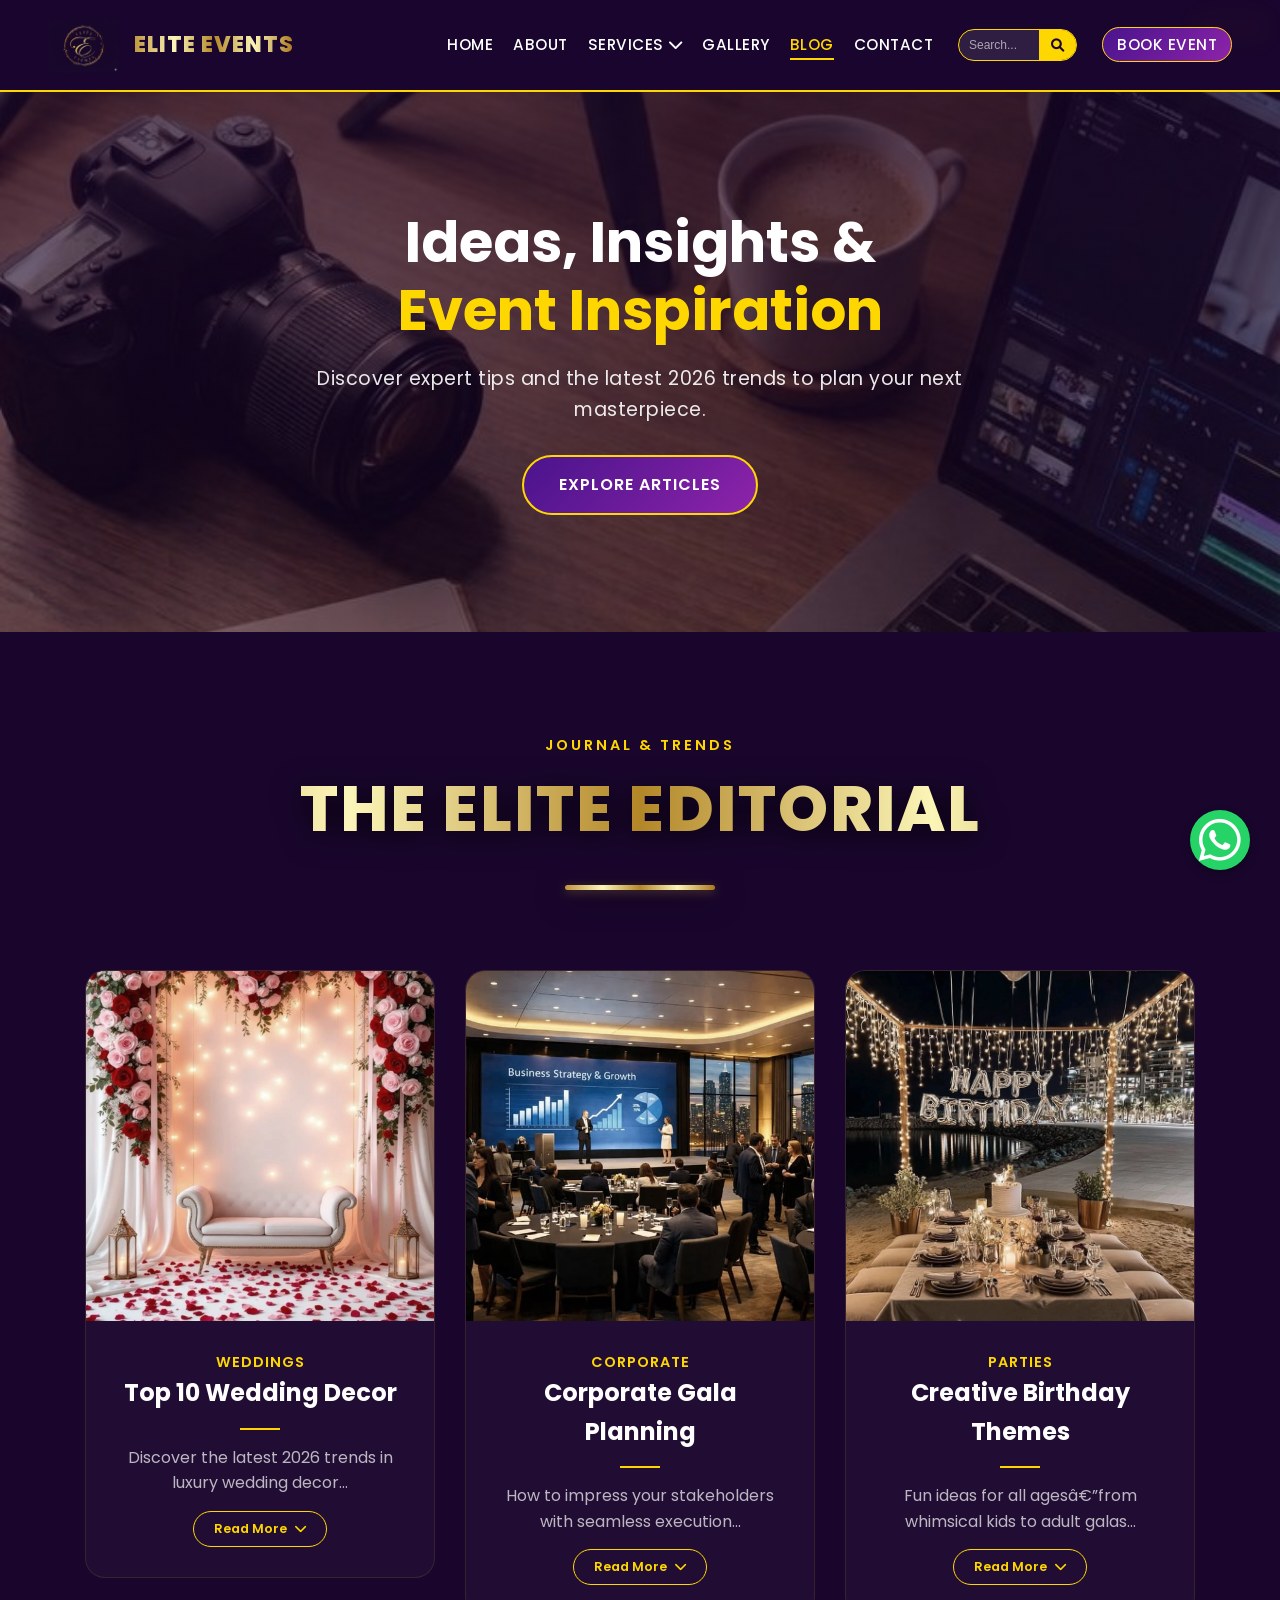
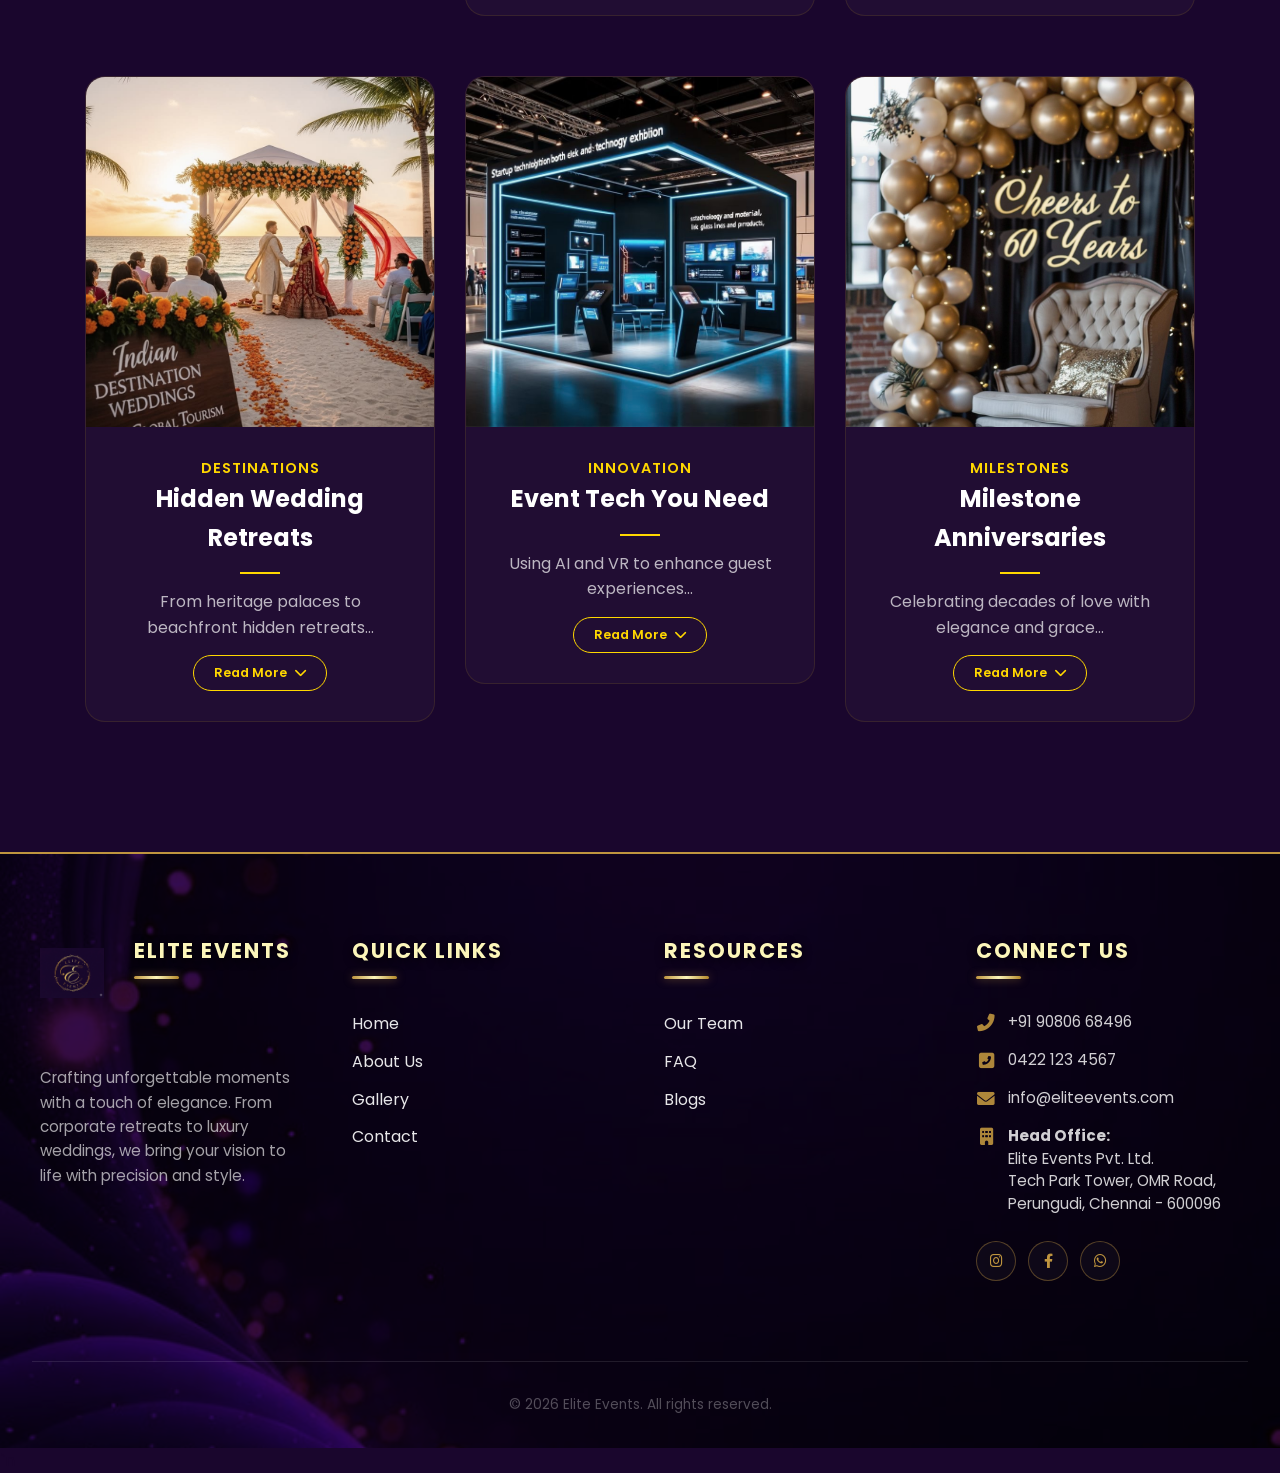
<file: blog.html>
﻿<!doctype html>
<html lang="en">
  <head>
    <meta charset="UTF-8" />
    <meta name="viewport" content="width=device-width, initial-scale=1.0" />
    <title>Elite Events | Blog</title>
    <!-- SEO Meta Tags -->
<meta name="description" content="Read the latest event planning tips, wedding trends, corporate event ideas, and party inspirations from Elite Events. Stay updated with 2026 event trends and expert insights.">
<meta name="keywords" content="event blog, wedding trends 2026, corporate event ideas, birthday party ideas, event planning tips, Elite Events blog, event inspiration India">
<meta name="author" content="Elite Events">

<!-- Open Graph (Facebook / LinkedIn) -->
<meta property="og:title" content="Elite Events Blog | Event Ideas & Trends 2026">
<meta property="og:description" content="Explore expert insights, creative ideas, and the latest trends in weddings, corporate events, and celebrations with Elite Events.">
<meta property="og:image" content="images/logo1.png">
<meta property="og:url" content="https://www.eliteevents.com/blog.html">
<meta property="og:type" content="website">

<!-- Twitter Card -->
<meta name="twitter:card" content="summary_large_image">
<meta name="twitter:title" content="Elite Events Blog | Event Inspiration">
<meta name="twitter:description" content="Discover creative event ideas, tips, and trends for weddings, corporate events, and parties.">
<meta name="twitter:image" content="images/logo1.png">

<!-- SEO Technical -->
<meta name="robots" content="index, follow">
<meta http-equiv="X-UA-Compatible" content="IE=edge">

    <link rel="icon" type="image/png" href="images/logo1.png" />

    <!-- Google Fonts -->
    <link
      href="https://fonts.googleapis.com/css2?family=Poppins:wght@300;400;500;600;700&display=swap"
      rel="stylesheet"
    />
    <!-- Font Awesome -->
    <link
      rel="stylesheet"
      href="https://cdnjs.cloudflare.com/ajax/libs/font-awesome/6.0.0-beta3/css/all.min.css"
    />
    <!-- External CSS -->
    <link rel="stylesheet" href="css/style.css" />
  </head>
  <body>
    <!-- Sticky Header with Navigation -->
    <header class="header">
      <nav class="navbar">
        <div class="logo-container">
          <a href="index.html" class="logo-link">
            <img
              src="images/logo1.png"
              alt="Elite Events Logo"
              class="brand-logo"
            />
            <span class="brand-name">ELITE EVENTS</span>
          </a>
        </div>
           <!-- Inside .navbar, after .logo-container and before .nav-menu -->
<button class="hamburger" aria-label="Menu">
    <span></span><span></span><span></span>
</button>
        <ul class="nav-menu">
          <li><a href="index.html">Home</a></li>
          <li><a href="about.html">About</a></li>
          <li class="dropdown">
            <a href="#" class="dropbtn"
              >Services <i class="fas fa-chevron-down"></i
            ></a>
            <ul class="dropdown-content">
              <li><a href="wedding.html">Wedding Events</a></li>
              <li><a href="corporate.html">Corporate Events</a></li>
              <li><a href="birthday.html">Birthday Parties</a></li>
              <li><a href="pricing.html">Pricing</a></li>
            </ul>
          </li>
          <li><a href="gallery.html">Gallery</a></li>
          <li><a href="blog.html" class="active">Blog</a></li>
          <li><a href="contact.html">Contact</a></li>
          
          <li class="search-item">
            <form class="search-form" action="#" method="get">
              <input type="text" placeholder="Search..." name="search" />
              <button type="submit"><i class="fas fa-search"></i></button>
            </form>
          </li>
          <li><a href="contact.html" class="book-btn">Book Event</a></li>
        </ul>
        <!-- Mobile menu toggle (hamburger) will be controlled via CSS/JS -->
      </nav>
    </header>
  <main>
  <section class="blog-hero">
    <div class="hero-overlay"></div>
    <div class="container">
      <div class="hero-content">
        <h1>Ideas, Insights & <br><span class="gold-text">Event Inspiration</span></h1>
        <p class="hero-description">Discover expert tips and the latest 2026 trends to plan your next masterpiece.</p>
        <div class="hero-actions">
          <a href="#blog-grid" class="btn-elite">Explore Articles</a>
        </div>
      </div>
    </div>
  </section>

  <section id="blog-grid" class="blog-preview">
    <div class="container">
      <div class="section-header" style="text-align: center; margin-bottom: 60px;">
        <span class="sub-heading">Journal & Trends</span>
        <h2 class="section-title">The Elite Editorial</h2>
      </div>

      <div class="team-grid"> <article class="team-card blog-card-full">
          <div class="team-img-wrapper">
            <img src="images/wedding-bg.png" alt="Wedding Trends">
            <span class="blog-date-tag">Mar 22</span>
          </div>
          <div class="team-info">
            <p class="role">Weddings</p>
            <h3>Top 10 Wedding Decor</h3>
            <div class="gold-line"></div>
            <p class="desc">Discover the latest 2026 trends in luxury wedding decor...</p>
            
            <div class="full-content">
              <p class="desc">This year is all about "Living Decor." We are seeing a shift to sustainable potted orchards and immersive lighting that changes with the music mood.</p>
            </div>
            <button class="expand-btn">Read More <i class="fas fa-chevron-down"></i></button>
          </div>
        </article>

        <article class="team-card blog-card-full">
          <div class="team-img-wrapper">
            <img src="images/corporate.jpg" alt="Corporate Planning">
            <span class="blog-date-tag">Mar 18</span>
          </div>
          <div class="team-info">
            <p class="role">Corporate</p>
            <h3>Corporate Gala Planning</h3>
            <div class="gold-line"></div>
            <p class="desc">How to impress your stakeholders with seamless execution...</p>
            <div class="full-content">
              <p class="desc">Success lies in the flow. We recommend "Industrial Chic" venues with high-tech AV integration and micro-networking zones.</p>
            </div>
            <button class="expand-btn">Read More <i class="fas fa-chevron-down"></i></button>
          </div>
        </article>

        <article class="team-card blog-card-full">
          <div class="team-img-wrapper">
            <img src="images/birthday.jpg" alt="Birthday Themes">
            <span class="blog-date-tag">Mar 10</span>
          </div>
          <div class="team-info">
            <p class="role">Parties</p>
            <h3>Creative Birthday Themes</h3>
            <div class="gold-line"></div>
            <p class="desc">Fun ideas for all agesâ€”from whimsical kids to adult galas...</p>
            <div class="full-content">
              <p class="desc">From "Space Exploration" with AR for kids to "Gatsby Style" 1920s glamour for adults with jazz bands and gold-leaf cocktails.</p>
            </div>
            <button class="expand-btn">Read More <i class="fas fa-chevron-down"></i></button>
          </div>
        </article>

        <article class="team-card blog-card-full">
          <div class="team-img-wrapper">
            <img src="images/destination.jpg" alt="Destination">
            <span class="blog-date-tag">Feb 28</span>
          </div>
          <div class="team-info">
            <p class="role">Destinations</p>
            <h3>Hidden Wedding Retreats</h3>
            <div class="gold-line"></div>
            <p class="desc">From heritage palaces to beachfront hidden retreats...</p>
            <div class="full-content">
              <p class="desc">Udaipur and Bali remain top choices, but "Hidden Europe" (like Montenegro) is the new trend for elite 2026 ceremonies.</p>
            </div>
            <button class="expand-btn">Read More <i class="fas fa-chevron-down"></i></button>
          </div>
        </article>

        <article class="team-card blog-card-full">
          <div class="team-img-wrapper">
            <img src="images/expo.jpg" alt="Event Tech">
            <span class="blog-date-tag">Feb 15</span>
          </div>
          <div class="team-info">
            <p class="role">Innovation</p>
            <h3>Event Tech You Need</h3>
            <div class="gold-line"></div>
            <p class="desc">Using AI and VR to enhance guest experiences...</p>
            <div class="full-content">
              <p class="desc">AI-driven seating charts and VR venue tours are standard. Holographic welcome notes are the massive new hit for 2026.</p>
            </div>
            <button class="expand-btn">Read More <i class="fas fa-chevron-down"></i></button>
          </div>
        </article>

        <article class="team-card blog-card-full">
          <div class="team-img-wrapper">
            <img src="images/Milestone.jpg" alt="Anniversary">
            <span class="blog-date-tag">Feb 01</span>
          </div>
          <div class="team-info">
            <p class="role">Milestones</p>
            <h3>Milestone Anniversaries</h3>
            <div class="gold-line"></div>
            <p class="desc">Celebrating decades of love with elegance and grace...</p>
            <div class="full-content">
              <p class="desc">Focus on intimate storytelling through decor, using photos from every year and producing a custom "Legacy Film."</p>
            </div>
            <button class="expand-btn">Read More <i class="fas fa-chevron-down"></i></button>
          </div>
        </article>

      </div>
    </div>
  </section>
</main>
       <!-- Footer (same as index) -->
    <footer class="footer">
      <div class="footer-content">
        <div class="footer-section about-elite">
          <div class="footer-brand-wrapper">
            <img
              src="images/logo1.png"
              alt="Elite Events Logo"
              class="footer-logo-img"
            />
            <h4 class="footer-heading">Elite Events</h4>
          </div>

          <p class="footer-description">
            Crafting unforgettable moments with a touch of elegance. From
            corporate retreats to luxury weddings, we bring your vision to life
            with precision and style.
          </p>
        </div>

        <div class="footer-section">
          <h4 class="footer-heading">Quick Links</h4>
          <ul>
            <li><a href="index.html">Home</a></li>
            <li><a href="about.html">About Us</a></li>
            <li><a href="gallery.html">Gallery</a></li>
            <li><a href="contact.html">Contact</a></li>
            
          </ul>
        </div>

        <div class="footer-section">
          <h4 class="footer-heading">Resources</h4>
          <ul>
            <li><a href="team.html">Our Team</a></li>
            <li><a href="faq.html">FAQ</a></li>
            <li><a href="blog.html">Blogs</a></li>
          </ul>
        </div>

        <div class="footer-section">
          <h3 class="footer-heading">Connect Us</h3>
          <div class="contact-details">
            <p>
              <i class="fas fa-phone-alt"></i>
              <a href="tel:+919080668496">+91 90806 68496</a>
            </p>

            <p>
              <i class="fas fa-phone-square-alt"></i>
              <a href="tel:04221234567">0422 123 4567 </a>
            </p>

            <p>
              <i class="fas fa-envelope"></i>
              <a href="mailto:info@eliteevents.com">info@eliteevents.com</a>
            </p>

            <p class="address-item">
              <i class="fas fa-building"></i>
              <span
                ><strong>Head Office:</strong><br />
                Elite Events Pvt. Ltd.<br />
                Tech Park Tower, OMR Road,<br />
                Perungudi, Chennai - 600096</span
              >
            </p>
          </div>
          <div class="social-links">
            <a href="#" class="social-icon"><i class="fab fa-instagram"></i></a>
            <a href="#" class="social-icon"
              ><i class="fab fa-facebook-f"></i
            ></a>
            <a href="#" class="social-icon"><i class="fab fa-whatsapp"></i></a>
          </div>
        </div>
      </div>

      <div class="footer-bottom">
        <p>&copy; 2026 Elite Events. All rights reserved.</p>
      </div>
    </footer>
    <a href="https://wa.me/1234567890" class="whatsapp-float" target="_blank"><i class="fab fa-whatsapp fa-3x"></i></a>
    <script src="js/script.js"></script>`n    <script src="js/schema.js"></script>
</body>
</html>
</file>
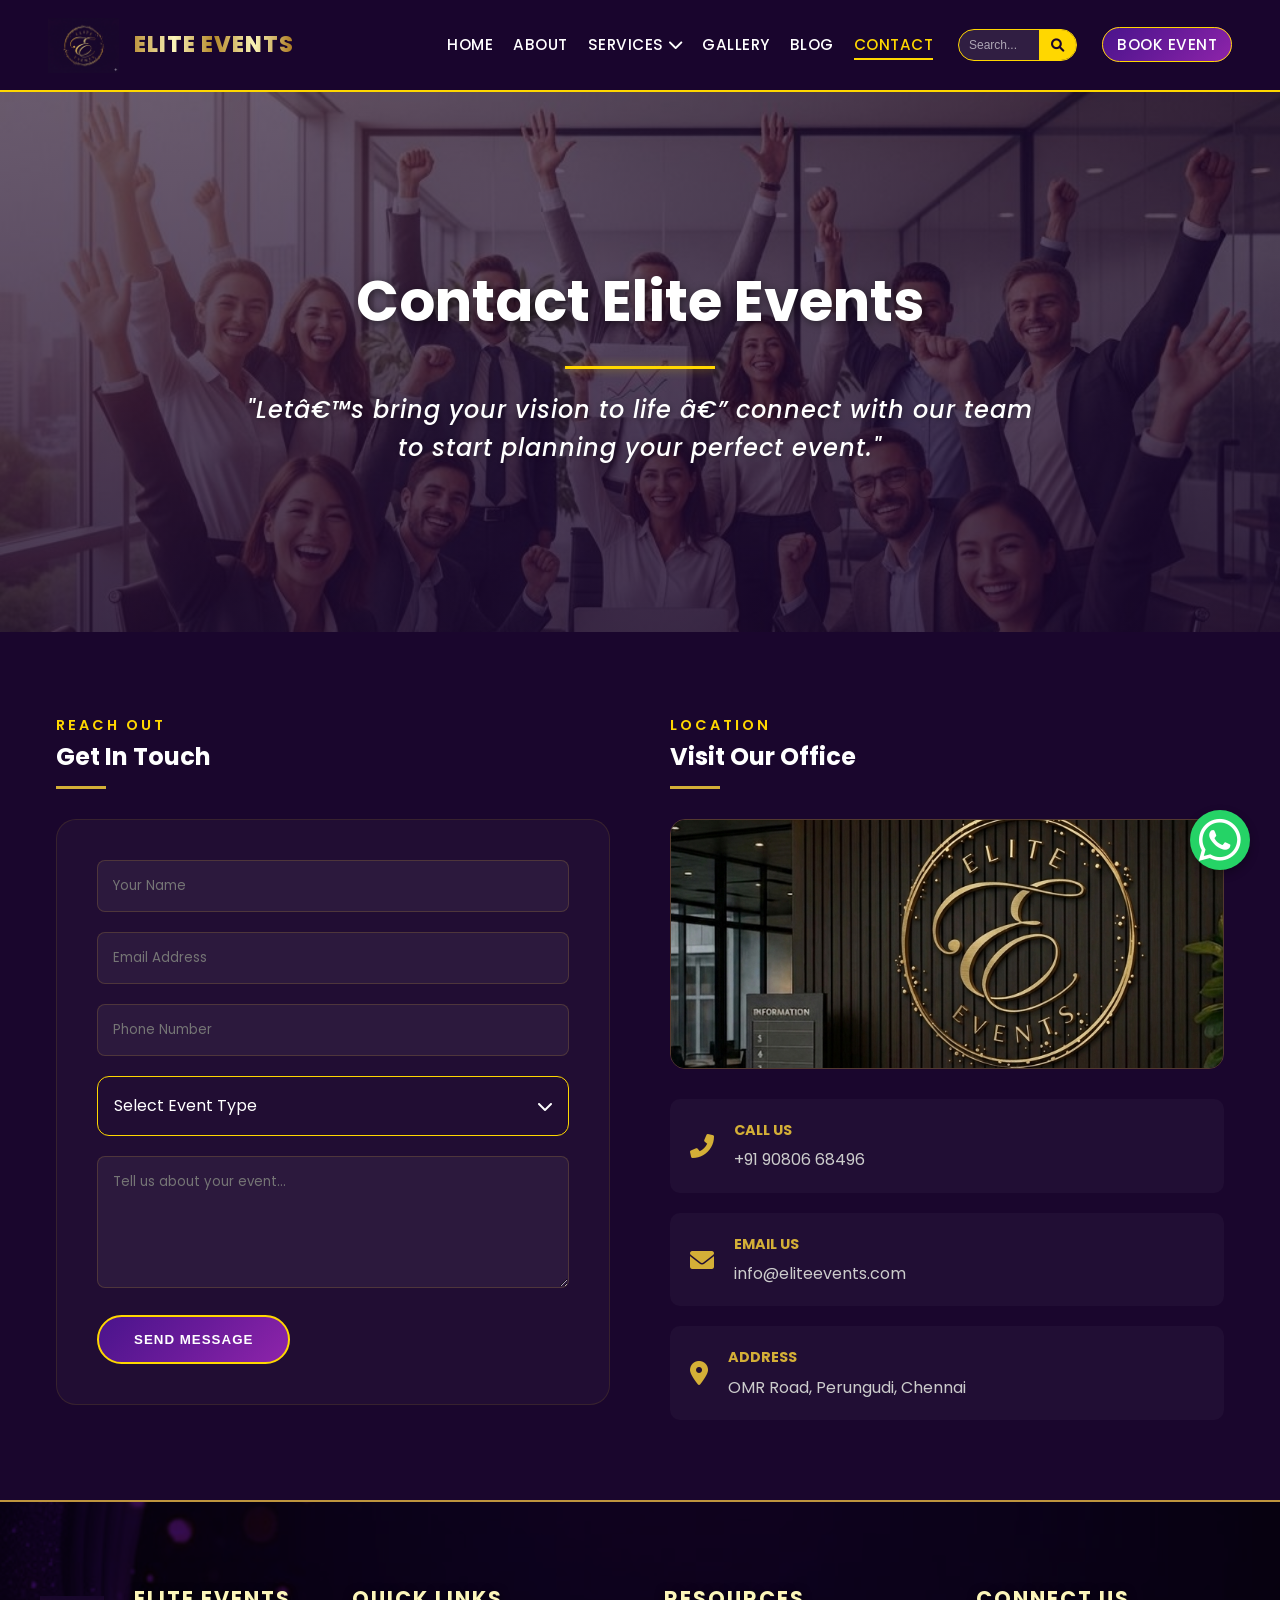
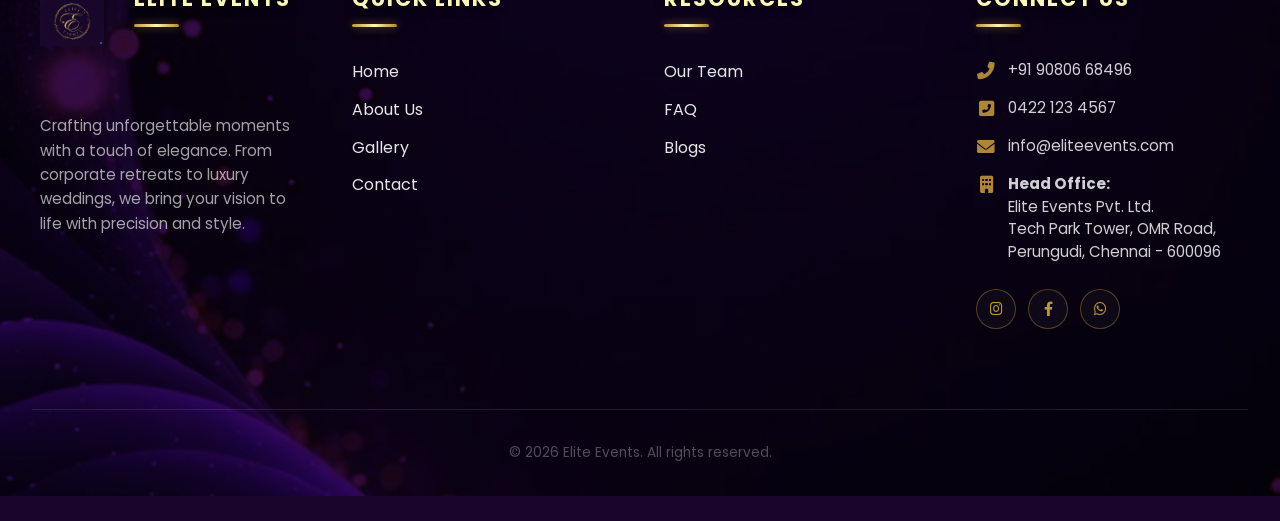
<file: contact.html>
﻿<!doctype html>
<html lang="en">
  <head>
    <meta charset="UTF-8" />
    <meta name="viewport" content="width=device-width, initial-scale=1.0" />
    <title>Elite Events | Contact</title>
    <!-- SEO Meta Tags -->
<meta name="description" content="Contact Elite Events in Chennai for premium event planning services. Get in touch for weddings, corporate events, birthday parties, and customized event solutions.">
<meta name="keywords" content="contact Elite Events, event planners Chennai contact, wedding planner contact, corporate event organizers Chennai, birthday party booking, event management contact India">
<meta name="author" content="Elite Events">

<!-- Open Graph (Facebook / LinkedIn) -->
<meta property="og:title" content="Contact Elite Events | Book Your Event Today">
<meta property="og:description" content="Reach out to Elite Events for expert event planning services in Chennai. Letâ€™s create your perfect event together.">
<meta property="og:image" content="images/logo1.png">
<meta property="og:url" content="https://www.eliteevents.com/contact.html">
<meta property="og:type" content="website">

<!-- Twitter Card -->
<meta name="twitter:card" content="summary_large_image">
<meta name="twitter:title" content="Contact Elite Events | Event Booking">
<meta name="twitter:description" content="Get in touch with Elite Events for weddings, corporate events, and parties. Book your event now.">
<meta name="twitter:image" content="images/logo1.png">

<!-- SEO Technical -->
<meta name="robots" content="index, follow">
<meta http-equiv="X-UA-Compatible" content="IE=edge">

    <link rel="icon" type="image/png" href="images/logo1.png" />

    <!-- Google Fonts -->
    <link
      href="https://fonts.googleapis.com/css2?family=Poppins:wght@300;400;500;600;700&display=swap"
      rel="stylesheet"
    />
    <!-- Font Awesome -->
    <link
      rel="stylesheet"
      href="https://cdnjs.cloudflare.com/ajax/libs/font-awesome/6.0.0-beta3/css/all.min.css"
    />
    <!-- External CSS -->
    <link rel="stylesheet" href="css/style.css" />
  </head>
  <body>
    <!-- Sticky Header with Navigation -->
    <header class="header">
      <nav class="navbar">
        <div class="logo-container">
          <a href="index.html" class="logo-link">
            <img
              src="images/logo1.png"
              alt="Elite Events Logo"
              class="brand-logo"
            />
            <span class="brand-name">ELITE EVENTS</span>
          </a>
        </div>
           <!-- Inside .navbar, after .logo-container and before .nav-menu -->
<button class="hamburger" aria-label="Menu">
    <span></span><span></span><span></span>
</button>
        <ul class="nav-menu">
          <li><a href="index.html">Home</a></li>
          <li><a href="about.html">About</a></li>
          <li class="dropdown">
            <a href="#" class="dropbtn"
              >Services <i class="fas fa-chevron-down"></i
            ></a>
            <ul class="dropdown-content">
              <li><a href="wedding.html">Wedding Events</a></li>
              <li><a href="corporate.html">Corporate Events</a></li>
              <li><a href="birthday.html" >Birthday Parties</a></li>
              <li><a href="pricing.html">Pricing</a></li>
            </ul>
          </li>
          <li><a href="gallery.html">Gallery</a></li>
          <li><a href="blog.html">Blog</a></li>
          <li><a href="contact.html" class="active">Contact</a></li>
          
          <li class="search-item">
            <form class="search-form" action="#" method="get">
              <input type="text" placeholder="Search..." name="search" />
              <button type="submit"><i class="fas fa-search"></i></button>
            </form>
          </li>
          <li><a href="contact.html" class="book-btn">Book Event</a></li>
        </ul>
        <!-- Mobile menu toggle (hamburger) will be controlled via CSS/JS -->
      </nav>
    </header>
    <main>
        <section class="contact-hero">
  <div class="container">
    <div class="hero-content">
      <h1>Contact Elite Events</h1>
      <div class="tagline-container">
        <p class="tagline">
          "Letâ€™s bring your vision to life â€” connect with our team to start planning your perfect event."
        </p>
      </div>
    </div>
  </div>
</section>

       <section class="contact-section">
    <div class="container">
        <div class="contact-grid">
            <div class="contact-form-container">
    <div class="section-header-left">
        <span class="sub-heading">Reach Out</span>
        <h2>Get In Touch</h2>
        <div class="gold-divider-small"></div>
    </div>
    
    <form action="#" method="post" class="elite-form" id="event-form">
        <div class="form-group">
            <input type="text" id="user-name" placeholder="Your Name" required>
        </div>
        <div class="form-group">
            <input type="email" placeholder="Email Address" required>
        </div>
        <div class="form-group">
            <input type="tel" placeholder="Phone Number" required>
        </div>
        <div class="form-group custom-select-wrapper">
    <input type="hidden" name="event_type" id="selected-event-type" required>
    
    <div class="custom-select-trigger">
        <span>Select Event Type</span>
        <i class="fas fa-chevron-down"></i>
    </div>
    
    <ul class="custom-options">
        <li class="custom-option" data-value="Wedding Events">Wedding Events</li>
        <li class="custom-option" data-value="Corporate Events">Corporate Events</li>
        <li class="custom-option" data-value="Birthday Parties">Birthday Parties</li>
        <li class="custom-option" data-value="Other Special Occasions">Other Special Occasions</li>
    </ul>
</div>
        <div class="form-group">
            <textarea placeholder="Tell us about your event..." rows="5"></textarea>
        </div>
        <button type="submit" class="btn-elite">Send Message</button>
    </form>

    <div id="success-message" class="success-box">
        <div class="success-content">
            <i class="fas fa-check-circle"></i>
            <h3>Thank You, <span id="client-name"></span>!</h3>
            <p>Your journey begins now. Our lead planner will contact you within 24 hours.</p>
            <button class="btn-elite-outline" onclick="location.reload()">Send Another</button>
        </div>
    </div>
</div>
            <div class="contact-details-container">
                <div class="section-header-left">
                    <span class="sub-heading">Location</span>
                    <h2>Visit Our Office</h2>
                    <div class="gold-divider-small"></div>
                </div>

                <div class="map-box">
                    <img src="images/office.png" alt="Our Location">
                    <iframe 
        src="https://www.google.com/maps/embed?pb=!1m18!1m12!1m3!1d3888.3123456789!2d80.1900!3d12.9100!2m3!1f0!2f0!3f0!3m2!1i1024!2i768!4f13.1!3m3!1m2!1s0x3a525e988c8f85f3%3A0x8a92668560a8abd5!2sElite%20Events!5e0!3m2!1sen!2sin!4v1711311000000!5m2!1sen!2sin" 
        width="100%" 
        height="100%" 
        style="border:0;" 
        allowfullscreen="" 
        loading="lazy">
    </iframe>
                    <div class="map-overlay">
        <a href="https://g.page/elite-events-chennai?gm" target="_blank" class="map-btn">View Large Map</a>
    </div>
                </div>

                <div class="info-cards-grid">
                    <div class="info-card">
                        <i class="fas fa-phone-alt"></i>
                        <div>
                            <h4>Call Us</h4>
                            <p>+91 90806 68496</p>
                        </div>
                    </div>
                    <div class="info-card">
                        <i class="fas fa-envelope"></i>
                        <div>
                            <h4>Email Us</h4>
                            <p>info@eliteevents.com</p>
                        </div>
                    </div>
                    <div class="info-card">
                        <i class="fas fa-map-marker-alt"></i>
                        <div>
                            <h4>Address</h4>
                            <p>OMR Road, Perungudi, Chennai</p>
                        </div>
                    </div>
                </div>
            </div>
        </div>
    </div>
</section>
    </main>
     <!-- Footer (same as index) -->
    <footer class="footer">
      <div class="footer-content">
        <div class="footer-section about-elite">
          <div class="footer-brand-wrapper">
            <img
              src="images/logo1.png"
              alt="Elite Events Logo"
              class="footer-logo-img"
            />
            <h4 class="footer-heading">Elite Events</h4>
          </div>

          <p class="footer-description">
            Crafting unforgettable moments with a touch of elegance. From
            corporate retreats to luxury weddings, we bring your vision to life
            with precision and style.
          </p>
        </div>

        <div class="footer-section">
          <h4 class="footer-heading">Quick Links</h4>
          <ul>
            <li><a href="index.html">Home</a></li>
            <li><a href="about.html">About Us</a></li>
            <li><a href="gallery.html">Gallery</a></li>
            <li><a href="contact.html">Contact</a></li>
            
          </ul>
        </div>

        <div class="footer-section">
          <h4 class="footer-heading">Resources</h4>
          <ul>
            <li><a href="team.html">Our Team</a></li>
            <li><a href="faq.html">FAQ</a></li>
            <li><a href="blog.html">Blogs</a></li>
          </ul>
        </div>

        <div class="footer-section">
          <h3 class="footer-heading">Connect Us</h3>
          <div class="contact-details">
            <p>
              <i class="fas fa-phone-alt"></i>
              <a href="tel:+919080668496">+91 90806 68496</a>
            </p>

            <p>
              <i class="fas fa-phone-square-alt"></i>
              <a href="tel:04221234567">0422 123 4567 </a>
            </p>

            <p>
              <i class="fas fa-envelope"></i>
              <a href="mailto:info@eliteevents.com">info@eliteevents.com</a>
            </p>

            <p class="address-item">
              <i class="fas fa-building"></i>
              <span
                ><strong>Head Office:</strong><br />
                Elite Events Pvt. Ltd.<br />
                Tech Park Tower, OMR Road,<br />
                Perungudi, Chennai - 600096</span
              >
            </p>
          </div>
          <div class="social-links">
            <a href="#" class="social-icon"><i class="fab fa-instagram"></i></a>
            <a href="#" class="social-icon"
              ><i class="fab fa-facebook-f"></i
            ></a>
            <a href="#" class="social-icon"><i class="fab fa-whatsapp"></i></a>
          </div>
        </div>
      </div>

      <div class="footer-bottom">
        <p>&copy; 2026 Elite Events. All rights reserved.</p>
      </div>
    </footer>
    <a href="https://wa.me/1234567890" class="whatsapp-float" target="_blank"><i class="fab fa-whatsapp fa-3x"></i></a>

    <script src="js/script.js"></script>`n    <script src="js/schema.js"></script>
</body>
</html>
</file>
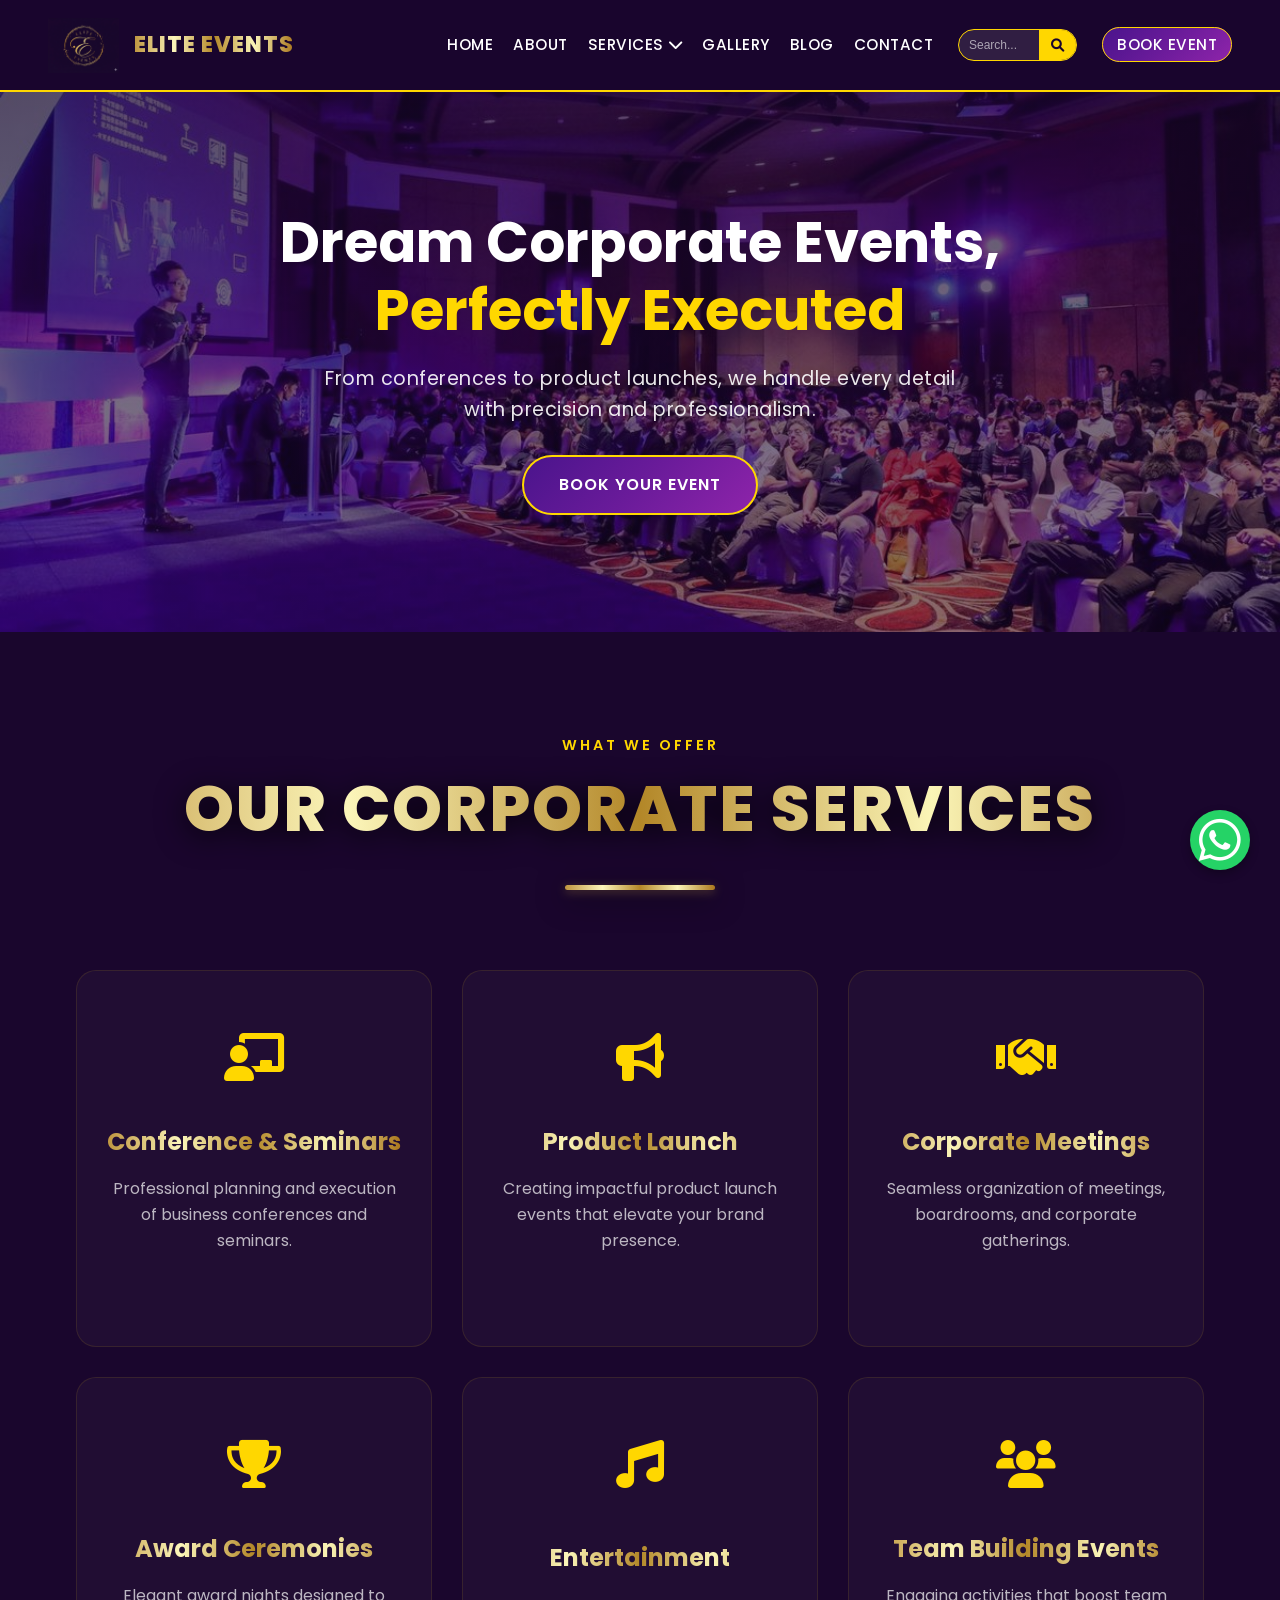
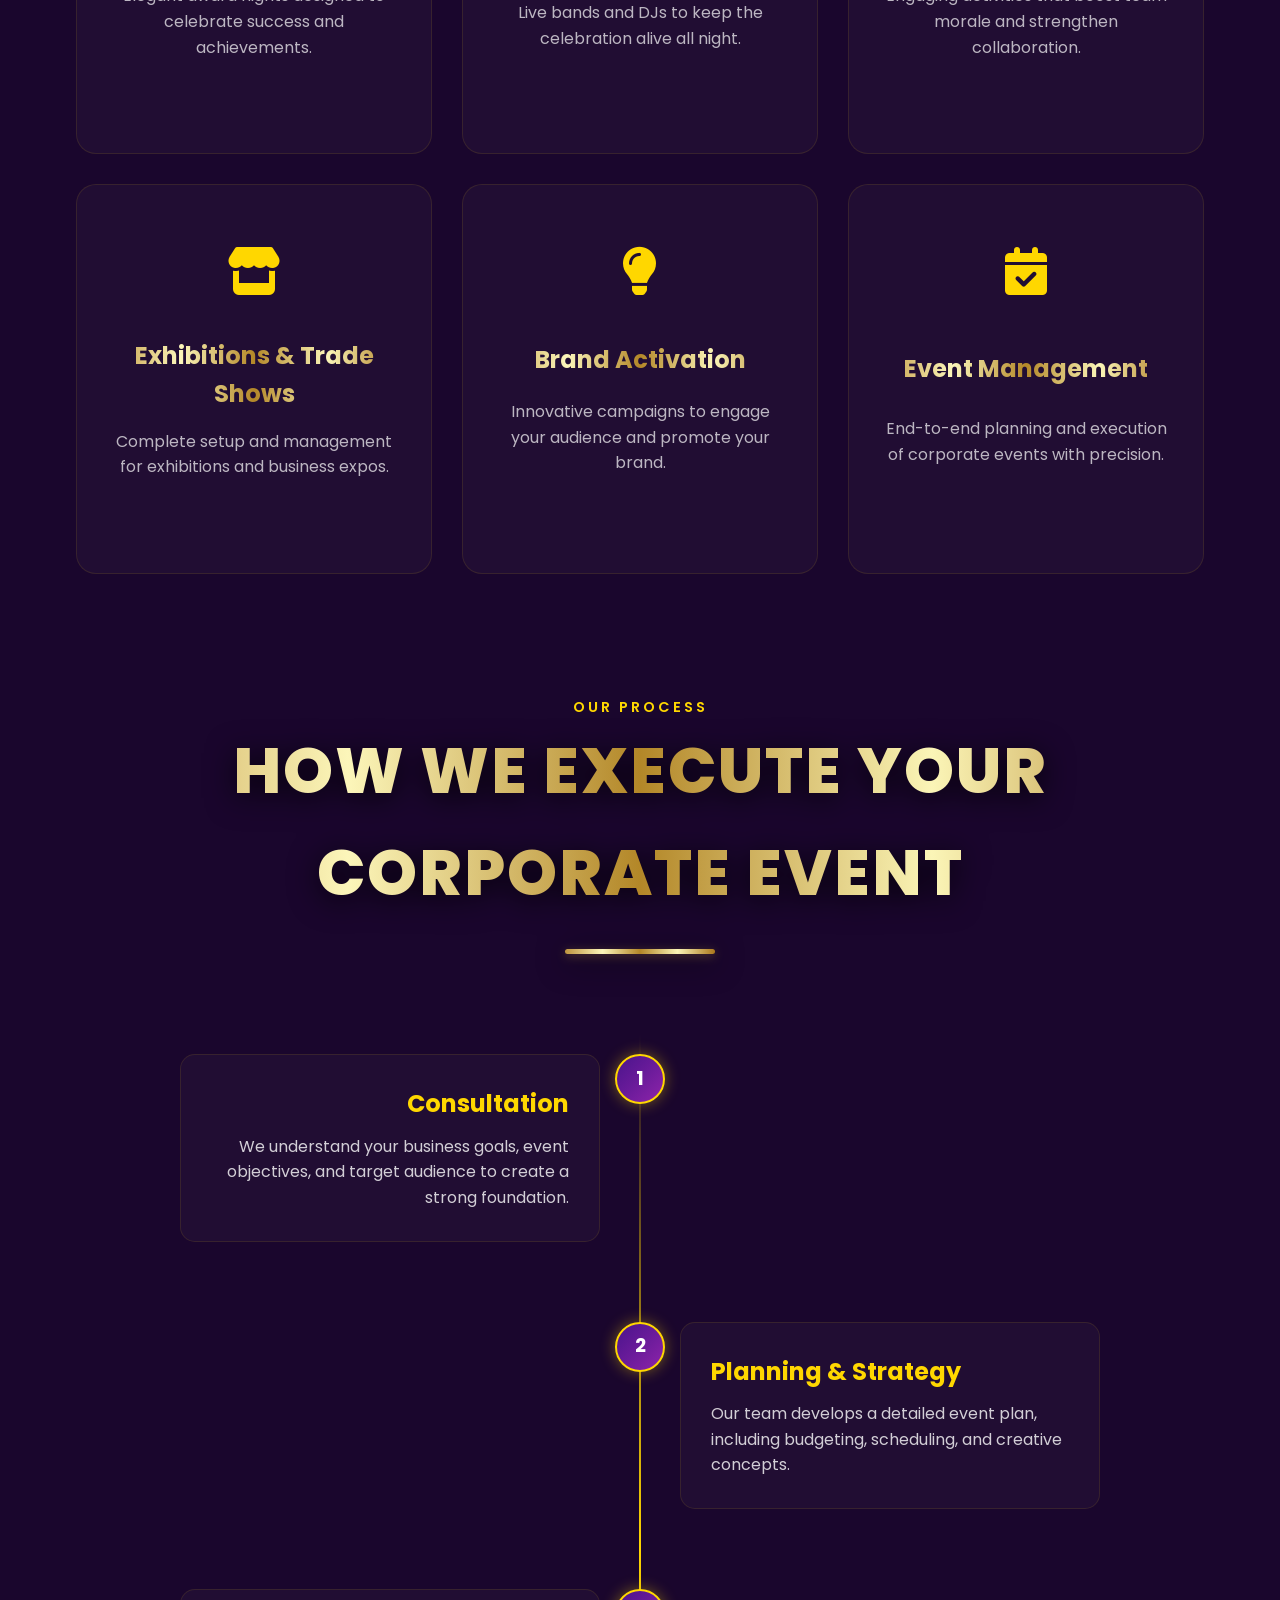
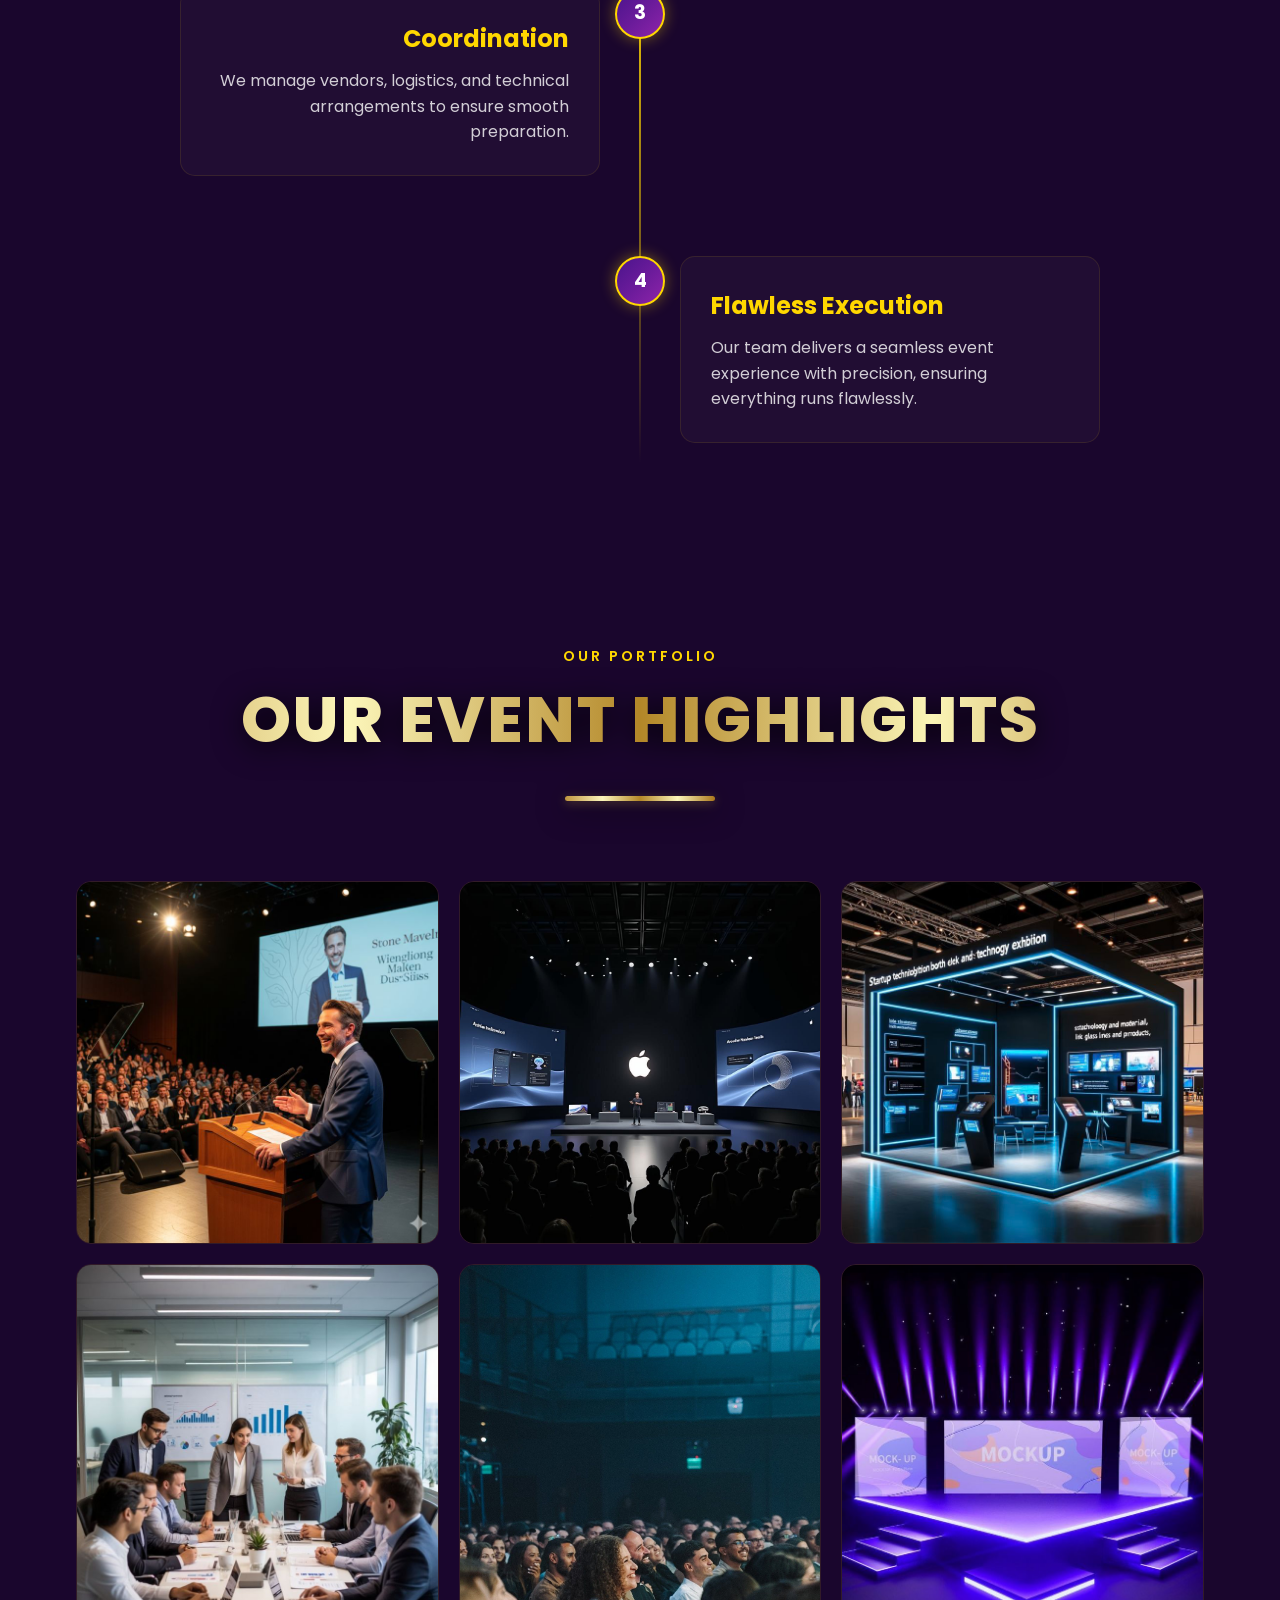
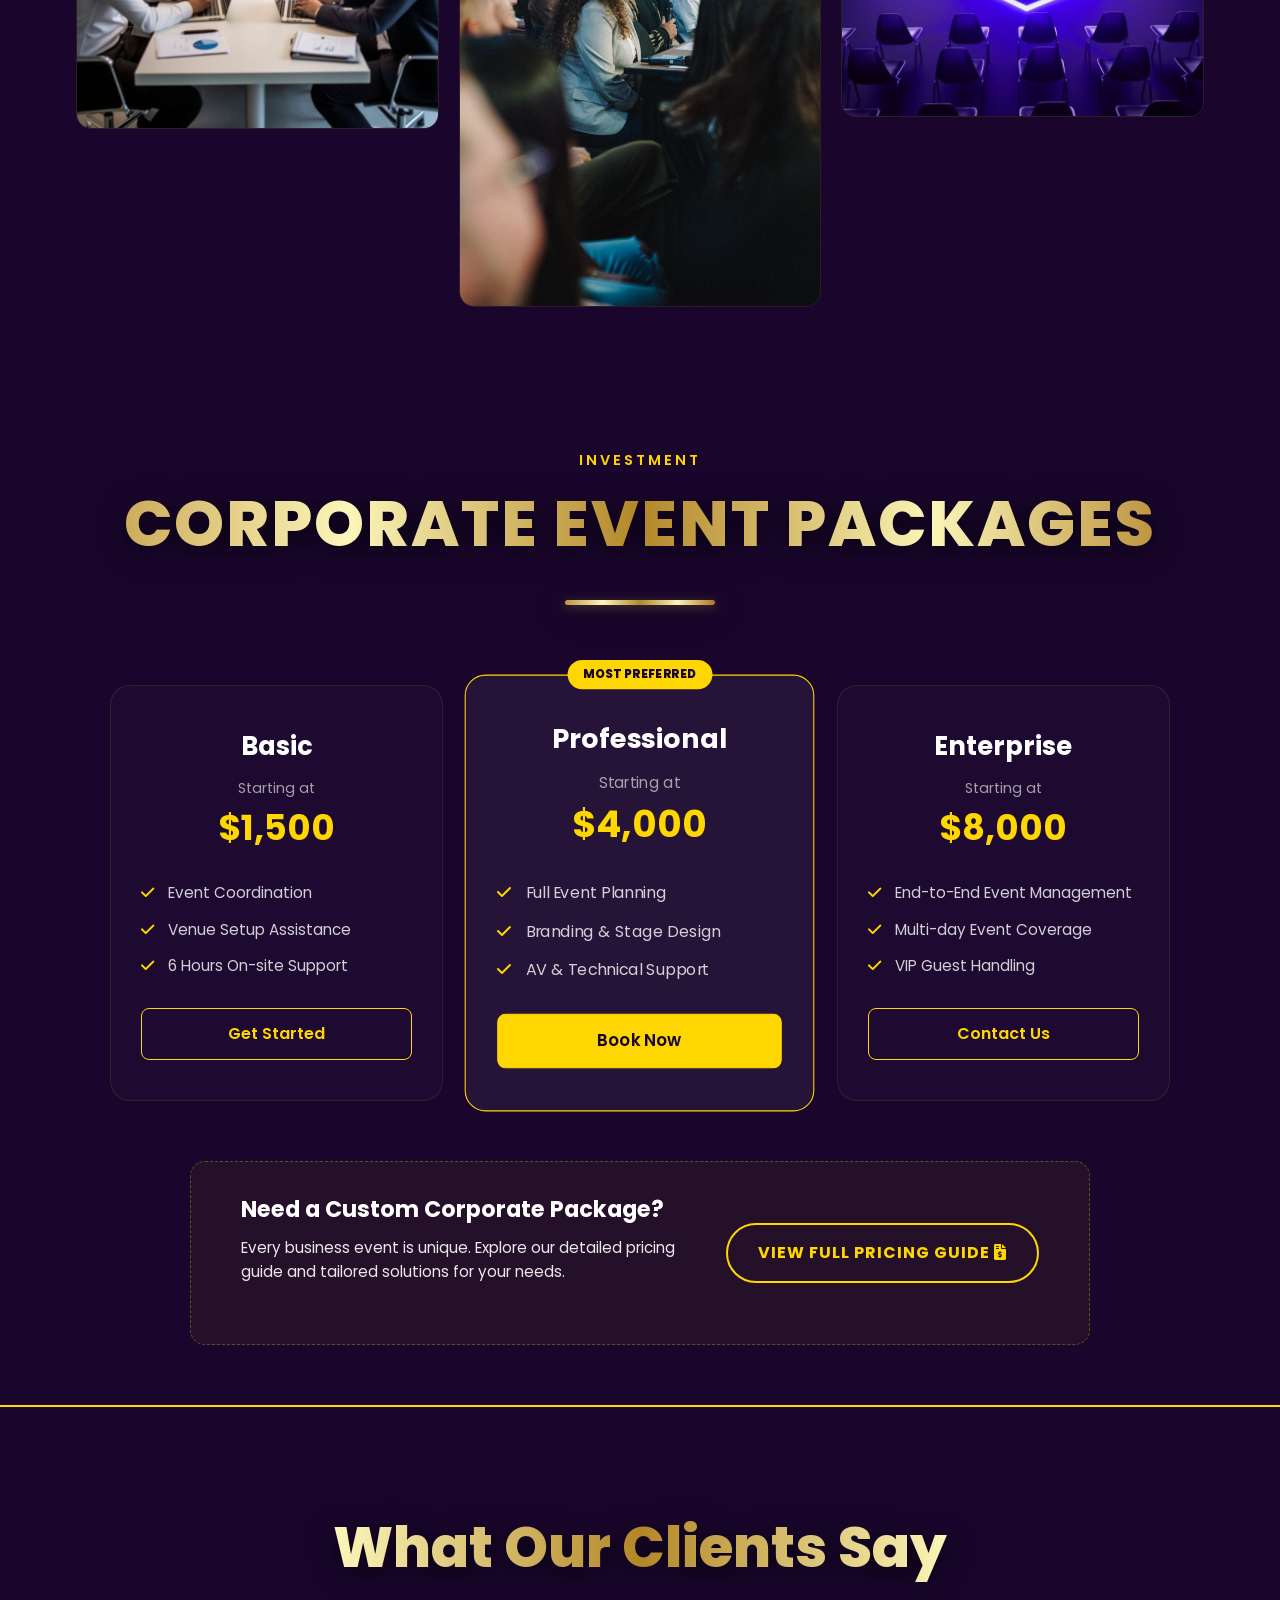
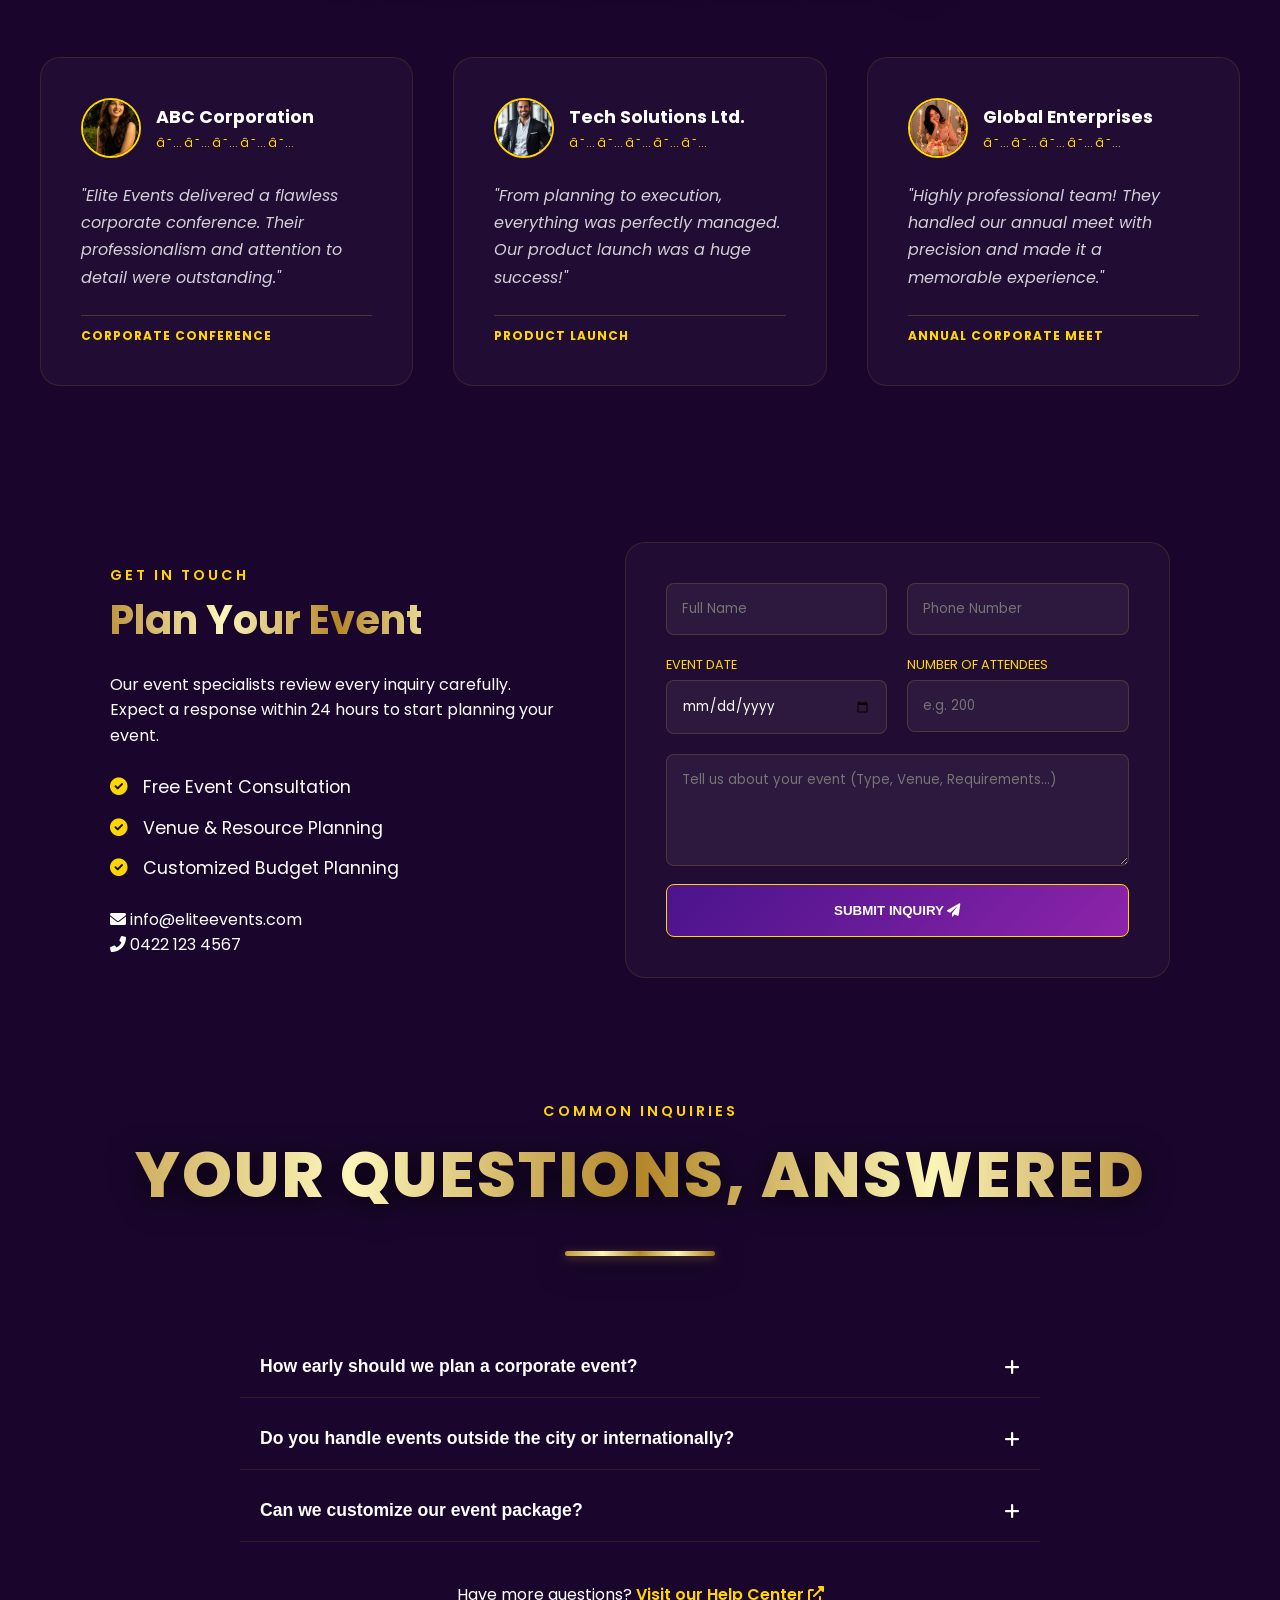
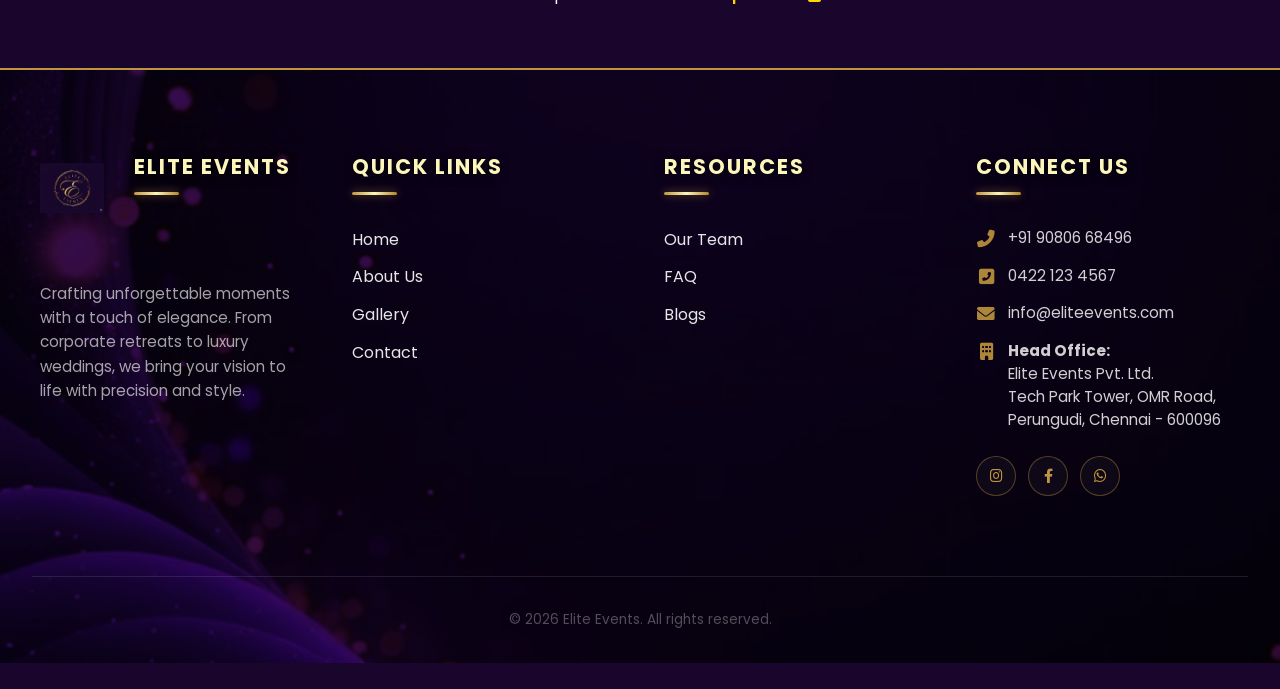
<file: corporate.html>
﻿<!doctype html>
<html lang="en">
  <head>
    <meta charset="UTF-8" />
    <meta name="viewport" content="width=device-width, initial-scale=1.0" />
    <title>Elite Events | Corporate Events</title>
    <!-- SEO Meta Tags -->
<meta name="description" content="Professional corporate event management services in Chennai by Elite Events. We specialize in conferences, product launches, meetings, exhibitions, and team-building events.">
<meta name="keywords" content="corporate event management Chennai, business events, conferences, product launch events, corporate meetings, exhibitions, team building events, Elite Events corporate services">
<meta name="author" content="Elite Events">

<!-- Open Graph (Facebook / LinkedIn) -->
<meta property="og:title" content="Corporate Event Management | Elite Events Chennai">
<meta property="og:description" content="Plan seamless corporate events with Elite Events. From conferences to product launches, we deliver professional and impactful experiences.">
<meta property="og:image" content="images/logo1.png">
<meta property="og:url" content="https://www.eliteevents.com/corporate.html">
<meta property="og:type" content="website">

<!-- Twitter Card -->
<meta name="twitter:card" content="summary_large_image">
<meta name="twitter:title" content="Corporate Event Planners | Elite Events">
<meta name="twitter:description" content="Book professional corporate event services including conferences, meetings, and brand activations.">
<meta name="twitter:image" content="images/logo1.png">

<!-- SEO Technical -->
<meta name="robots" content="index, follow">
<meta http-equiv="X-UA-Compatible" content="IE=edge">

    <link rel="icon" type="image/png" href="images/logo1.png" />

    <!-- Google Fonts -->
    <link
      href="https://fonts.googleapis.com/css2?family=Poppins:wght@300;400;500;600;700&display=swap"
      rel="stylesheet"
    />
    <!-- Font Awesome -->
    <link
      rel="stylesheet"
      href="https://cdnjs.cloudflare.com/ajax/libs/font-awesome/6.0.0-beta3/css/all.min.css"
    />
    <!-- External CSS -->
    <link rel="stylesheet" href="css/style.css" />
  </head>
  <body>
    <!-- Sticky Header with Navigation -->
    <header class="header">
      <nav class="navbar">
        <div class="logo-container">
          <a href="index.html" class="logo-link">
            <img
              src="images/logo1.png"
              alt="Elite Events Logo"
              class="brand-logo"
            />
            <span class="brand-name">ELITE EVENTS</span>
          </a>
        </div>
           <!-- Inside .navbar, after .logo-container and before .nav-menu -->
<button class="hamburger" aria-label="Menu">
    <span></span><span></span><span></span>
</button>
        <ul class="nav-menu">
          <li><a href="index.html">Home</a></li>
          <li><a href="about.html">About</a></li>
          <li class="dropdown">
            <a href="#" class="dropbtn"
              >Services <i class="fas fa-chevron-down"></i
            ></a>
            <ul class="dropdown-content">
              <li><a href="wedding.html">Wedding Events</a></li>
              <li><a href="corporate.html" class="active">Corporate Events</a></li>
              <li><a href="birthday.html">Birthday Parties</a></li>
              <li><a href="pricing.html">Pricing</a></li>
            </ul>
          </li>
          <li><a href="gallery.html">Gallery</a></li>
          <li><a href="blog.html">Blog</a></li>
          <li><a href="contact.html">Contact</a></li>
          
          <li class="search-item">
            <form class="search-form" action="#" method="get">
              <input type="text" placeholder="Search..." name="search" />
              <button type="submit"><i class="fas fa-search"></i></button>
            </form>
          </li>
          <li><a href="contact.html" class="book-btn">Book Event</a></li>
        </ul>
        <!-- Mobile menu toggle (hamburger) will be controlled via CSS/JS -->
      </nav>
    </header>

    <main>
      <section class="corporate-hero">
        <div class="hero-overlay"></div>
        <div class="container">
          <div class="hero-content">
            <h1>
              Dream Corporate Events, <br /><span class="gold-text"
                >Perfectly Executed</span
              >
            </h1>
            <p class="hero-description">
              From conferences to product launches, we handle every detail with precision and professionalism.

            </p>
            <div class="hero-actions">
              <a href="#booking" class="btn-elite">Book Your Event</a>
            </div>
          </div>
        </div>
      </section>

      <section class="wedding-services">
        <div class="container">
          <div class="section-header">
            <span class="sub-heading">What We Offer</span>
            <h2>Our Corporate Services</h2>
          </div>

          <div class="services-wrapper">
            <div class="service-item">
              <div class="service-inner">
                <div class="icon-box">
                  <i class="fas fa-chalkboard-teacher"></i>
                </div>
                <h3>Conference & Seminars</h3>
                <p>
                  Professional planning and execution of business conferences and seminars.
                </p>
                <a href="contact.html" class="service-link"
                  >Inquire Now <i class="fas fa-arrow-right"></i
                ></a>
              </div>
            </div>

            <div class="service-item">
              <div class="service-inner">
                <div class="icon-box">
                  <i class="fas fa-bullhorn"></i>
                </div>
                <h3>Product Launch</h3>
                <p>Creating impactful product launch events that elevate your brand presence.</p>
                <a href="contact.html" class="service-link"
                  >Inquire Now <i class="fas fa-arrow-right"></i
                ></a>
              </div>
            </div>

            <div class="service-item">
              <div class="service-inner">
                <div class="icon-box">
                  <i class="fas fa-handshake"></i>
                </div>
                <h3>Corporate Meetings</h3>
                <p>Seamless organization of meetings, boardrooms, and corporate gatherings.</p>
                <a href="contact.html" class="service-link"
                  >Inquire Now <i class="fas fa-arrow-right"></i
                ></a>
              </div>
            </div>

            <div class="service-item">
              <div class="service-inner">
                <div class="icon-box">
                  <i class="fas fa-trophy"></i>
                </div>
                <h3>Award Ceremonies</h3>
                <p>Elegant award nights designed to celebrate success and achievements.</p>
                <a href="contact.html" class="service-link"
                  >Inquire Now <i class="fas fa-arrow-right"></i
                ></a>
              </div>
            </div>

            <div class="service-item">
              <div class="service-inner">
                <div class="icon-box">
                  <i class="fas fa-music"></i>
                </div>
                <h3>Entertainment</h3>
                <p>
                  Live bands and DJs to keep the celebration alive all night.
                </p>
                <a href="contact.html" class="service-link"
                  >Inquire Now <i class="fas fa-arrow-right"></i
                ></a>
              </div>
            </div>

            <div class="service-item">
              <div class="service-inner">
                <div class="icon-box">
                  <i class="fas fa-users"></i>
                </div>
                <h3>Team Building Events</h3>
                <p>Engaging activities that boost team morale and strengthen collaboration.</p>
                <a href="contact.html" class="service-link"
                  >Inquire Now <i class="fas fa-arrow-right"></i
                ></a>
              </div>
            </div>

            <div class="service-item">
              <div class="service-inner">
                <div class="icon-box">
                  <i class="fas fa-store"></i>
                </div>
                <h3>Exhibitions & Trade Shows</h3>
                <p>Complete setup and management for exhibitions and business expos.</p>
                <a href="contact.html" class="service-link"
                  >Inquire Now <i class="fas fa-arrow-right"></i
                ></a>
              </div>
            </div>

            <div class="service-item">
              <div class="service-inner">
                <div class="icon-box">
                  <i class="fas fa-lightbulb"></i>
                </div>
                <h3>Brand Activation</h3>
                <p>Innovative campaigns to engage your audience and promote your brand.</p>
                <a href="contact.html" class="service-link"
                  >Inquire Now <i class="fas fa-arrow-right"></i
                ></a>
              </div>
            </div>
            <div class="service-item">
              <div class="service-inner">
                <div class="icon-box">
                  <i class="fas fa-calendar-check"></i>
                </div>
                <h3>Event Management</h3>
                <p>
                  End-to-end planning and execution of corporate events with precision.
                </p>
                <a href="contact.html" class="service-link"
                  >Inquire Now <i class="fas fa-arrow-right"></i
                ></a>
              </div>
            </div>
          </div>
        </div>
      </section>

      <section class="planning-process">
  <div class="container">
    <div class="section-header">
      <span class="sub-heading">Our Process</span>
      <h2>How We Execute Your Corporate Event</h2>
    </div>

    <div class="timeline">
      <div class="timeline-line"></div>

      <div class="timeline-item left" data-aos="fade-right">
        <div class="t-circle">1</div>
        <div class="t-content">
          <h4>Consultation</h4>
          <p>
            We understand your business goals, event objectives, and target audience to create a strong foundation.
          </p>
        </div>
      </div>

      <div class="timeline-item right" data-aos="fade-left">
        <div class="t-circle">2</div>
        <div class="t-content">
          <h4>Planning & Strategy</h4>
          <p>
            Our team develops a detailed event plan, including budgeting, scheduling, and creative concepts.
          </p>
        </div>
      </div>

      <div class="timeline-item left" data-aos="fade-right">
        <div class="t-circle">3</div>
        <div class="t-content">
          <h4>Coordination</h4>
          <p>
            We manage vendors, logistics, and technical arrangements to ensure smooth preparation.
          </p>
        </div>
      </div>

      <div class="timeline-item right" data-aos="fade-left">
        <div class="t-circle">4</div>
        <div class="t-content">
          <h4>Flawless Execution</h4>
          <p>
            Our team delivers a seamless event experience with precision, ensuring everything runs flawlessly.
          </p>
        </div>
      </div>

    </div>
  </div>
</section>

      <section class="wedding-gallery">
        <div class="container">
          <div class="section-header">
            <span class="sub-heading">Our Portfolio</span>
            <h2>Our Event Highlights</h2>
          </div>

          <div class="gallery-grid">
            <div class="gallery-item">
              <img src="images/conference.jpg" alt="Corporate Conference" />
            </div>
            <div class="gallery-item">
              <img src="images/meeting.jpg" alt="Business Meeting" />
            </div>
            <div class="gallery-item">
              <img src="images/product-launch.jpg" alt="Product Launch Event" />
            </div>
            <div class="gallery-item">
              <img src="images/audience.jpg" alt="Audience Engagement" />
            </div>
            <div class="gallery-item">
              <img src="images/expo.jpg" alt="Trade Show Exhibition" />
            </div>
            <div class="gallery-item">
              <img src="images/stage.jpg" alt="Corporate Stage Setup" />
            </div>
          </div>
        </div>
      </section>
     <section class="pricing-preview">
  <div class="container">
    <div class="section-header">
      <span class="sub-heading">Investment</span>
      <h2>Corporate Event Packages</h2>
    </div>

    <div class="pricing-wrapper">

      <div class="price-card">
        <div class="price-header">
          <h3>Basic</h3>
          <div class="price-amount">Starting at <span>$1,500</span></div>
        </div>
        <ul class="price-features">
          <li><i class="fas fa-check"></i> Event Coordination</li>
          <li><i class="fas fa-check"></i> Venue Setup Assistance</li>
          <li><i class="fas fa-check"></i> 6 Hours On-site Support</li>
        </ul>
        <a href="#booking" class="price-btn">Get Started</a>
      </div>

      <div class="price-card featured">
        <div class="popular-tag">Most Preferred</div>
        <div class="price-header">
          <h3>Professional</h3>
          <div class="price-amount">Starting at <span>$4,000</span></div>
        </div>
        <ul class="price-features">
          <li><i class="fas fa-check"></i> Full Event Planning</li>
          <li><i class="fas fa-check"></i> Branding & Stage Design</li>
          <li><i class="fas fa-check"></i> AV & Technical Support</li>
        </ul>
        <a href="#booking" class="price-btn btn-gold">Book Now</a>
      </div>

      <div class="price-card">
        <div class="price-header">
          <h3>Enterprise</h3>
          <div class="price-amount">Starting at <span>$8,000</span></div>
        </div>
        <ul class="price-features">
          <li><i class="fas fa-check"></i> End-to-End Event Management</li>
          <li><i class="fas fa-check"></i> Multi-day Event Coverage</li>
          <li><i class="fas fa-check"></i> VIP Guest Handling</li>
        </ul>
        <a href="#booking" class="price-btn">Contact Us</a>
      </div>

    </div>

    <div class="pricing-cta-box">
      <div class="cta-content">
        <h4>Need a Custom Corporate Package?</h4>
        <p>Every business event is unique. Explore our detailed pricing guide and tailored solutions for your needs.</p>
      </div>
      <div class="cta-action">
        <a href="pricing.html" class="btn-outline-gold">
          View Full Pricing Guide <i class="fas fa-file-invoice-dollar"></i>
        </a>
      </div>
    </div>

  </div>
</section>

      <section class="testimonials">
  <h2>What Our Clients Say</h2>
  <div class="testimonials-grid">

    <div class="testimonial">
      <div class="testimonial-header">
        <img src="images/client1.jpg" alt="ABC Corp" class="client-img" />
        <div class="client-meta">
          <h4>ABC Corporation</h4>
          <div class="stars">â˜…â˜…â˜…â˜…â˜…</div>
        </div>
      </div>
      <p>
        "Elite Events delivered a flawless corporate conference. Their professionalism and attention to detail were outstanding."
      </p>
      <span class="event-tag">Corporate Conference</span>
    </div>

    <div class="testimonial">
      <div class="testimonial-header">
        <img src="images/client2.jpg" alt="Tech Solutions" class="client-img" />
        <div class="client-meta">
          <h4>Tech Solutions Ltd.</h4>
          <div class="stars">â˜…â˜…â˜…â˜…â˜…</div>
        </div>
      </div>
      <p>
        "From planning to execution, everything was perfectly managed. Our product launch was a huge success!"
      </p>
      <span class="event-tag">Product Launch</span>
    </div>

    <div class="testimonial">
      <div class="testimonial-header">
        <img src="images/client3.jpg" alt="Global Enterprises" class="client-img" />
        <div class="client-meta">
          <h4>Global Enterprises</h4>
          <div class="stars">â˜…â˜…â˜…â˜…â˜…</div>
        </div>
      </div>
      <p>
        "Highly professional team! They handled our annual meet with precision and made it a memorable experience."
      </p>
      <span class="event-tag">Annual Corporate Meet</span>
    </div>

  </div>
</section>

      <section id="booking" class="booking-section">
  <div class="container">
    <div class="booking-wrapper">

      <div class="booking-info">
        <span class="sub-heading">Get in Touch</span>
        <h2>Plan Your Event</h2>
        <p>
          Our event specialists review every inquiry carefully. Expect a response within 24 hours to start planning your event.
        </p>

        <ul class="benefit-list">
          <li>
            <i class="fas fa-check-circle"></i> Free Event Consultation
          </li>
          <li>
            <i class="fas fa-check-circle"></i> Venue & Resource Planning
          </li>
          <li>
            <i class="fas fa-check-circle"></i> Customized Budget Planning
          </li>
        </ul>

        <div class="contact-mini">
          <p><i class="fas fa-envelope"></i> info@eliteevents.com</p>
          <p><i class="fas fa-phone-alt"></i> 0422 123 4567</p>
        </div>
      </div>

      <form class="elite-form">
        <div class="form-row">
          <div class="input-group">
            <input type="text" placeholder="Full Name" required />
          </div>
          <div class="input-group">
            <input type="tel" placeholder="Phone Number" required />
          </div>
        </div>

        <div class="form-row">
          <div class="input-group">
            <label>Event Date</label>
            <input type="date" required />
          </div>
          <div class="input-group">
            <label>Number of Attendees</label>
            <input type="number" placeholder="e.g. 200" />
          </div>
        </div>

        <textarea
          placeholder="Tell us about your event (Type, Venue, Requirements...)"
          rows="4"
        ></textarea>

        <button type="submit" class="btn-elites">
          Submit Inquiry <i class="fas fa-paper-plane"></i>
        </button>
      </form>

      <div id="success-message" class="success-box">
        <div class="success-content">
          <i class="fas fa-check-circle"></i>
          <h3>Thank You, <span id="client-name"></span>!</h3>
          <p>
            Your request has been received. Our team will contact you within 24 hours.
          </p>
        </div>
      </div>

    </div>
  </div>
</section>

      <section class="faq-preview">
  <div class="container">
    <div class="section-header">
      <span class="sub-heading">Common Inquiries</span>
      <h2>Your Questions, Answered</h2>
    </div>

    <div class="faq-wrapper">

      <div class="faq-item">
        <button class="faq-question">
          How early should we plan a corporate event?
          <i class="fas fa-plus"></i>
        </button>
        <div class="faq-answer">
          <p>
            We recommend planning 2â€“6 months in advance for large-scale events. Smaller corporate meetings can be arranged within a shorter timeframe.
          </p>
        </div>
      </div>

      <div class="faq-item">
        <button class="faq-question">
          Do you handle events outside the city or internationally?
          <i class="fas fa-plus"></i>
        </button>
        <div class="faq-answer">
          <p>
            Yes, we manage both domestic and international corporate events, including conferences, product launches, and exhibitions.
          </p>
        </div>
      </div>

      <div class="faq-item">
        <button class="faq-question">
          Can we customize our event package?
          <i class="fas fa-plus"></i>
        </button>
        <div class="faq-answer">
          <p>
            Absolutely. We offer flexible and fully customizable packages tailored to your business goals, audience, and budget.
          </p>
        </div>
      </div>

    </div>

    <div class="faq-footer">
      <p>
        Have more questions?
        <a href="faq.html">
          Visit our Help Center <i class="fas fa-external-link-alt"></i>
        </a>
      </p>
    </div>
  </div>
</section>



    </main>

    <!-- Footer (same as index) -->
    <footer class="footer">
      <div class="footer-content">
        <div class="footer-section about-elite">
          <div class="footer-brand-wrapper">
            <img
              src="images/logo1.png"
              alt="Elite Events Logo"
              class="footer-logo-img"
            />
            <h4 class="footer-heading">Elite Events</h4>
          </div>

          <p class="footer-description">
            Crafting unforgettable moments with a touch of elegance. From
            corporate retreats to luxury weddings, we bring your vision to life
            with precision and style.
          </p>
        </div>

        <div class="footer-section">
          <h4 class="footer-heading">Quick Links</h4>
          <ul>
            <li><a href="index.html">Home</a></li>
            <li><a href="about.html">About Us</a></li>
            <li><a href="gallery.html">Gallery</a></li>
            <li><a href="contact.html">Contact</a></li>
            
          </ul>
        </div>

        <div class="footer-section">
          <h4 class="footer-heading">Resources</h4>
          <ul>
            <li><a href="team.html">Our Team</a></li>
            <li><a href="faq.html">FAQ</a></li>
            <li><a href="blog.html">Blogs</a></li>
          </ul>
        </div>

        <div class="footer-section">
          <h3 class="footer-heading">Connect Us</h3>
          <div class="contact-details">
            <p>
              <i class="fas fa-phone-alt"></i>
              <a href="tel:+919080668496">+91 90806 68496</a>
            </p>

            <p>
              <i class="fas fa-phone-square-alt"></i>
              <a href="tel:04221234567">0422 123 4567 </a>
            </p>

            <p>
              <i class="fas fa-envelope"></i>
              <a href="mailto:info@eliteevents.com">info@eliteevents.com</a>
            </p>

            <p class="address-item">
              <i class="fas fa-building"></i>
              <span
                ><strong>Head Office:</strong><br />
                Elite Events Pvt. Ltd.<br />
                Tech Park Tower, OMR Road,<br />
                Perungudi, Chennai - 600096</span
              >
            </p>
          </div>
          <div class="social-links">
            <a href="#" class="social-icon"><i class="fab fa-instagram"></i></a>
            <a href="#" class="social-icon"
              ><i class="fab fa-facebook-f"></i
            ></a>
            <a href="#" class="social-icon"><i class="fab fa-whatsapp"></i></a>
          </div>
        </div>
      </div>

      <div class="footer-bottom">
        <p>&copy; 2026 Elite Events. All rights reserved.</p>
      </div>
    </footer>

    <!-- Floating WhatsApp Button -->
    <a href="https://wa.me/1234567890" class="whatsapp-float" target="_blank">
      <i class="fab fa-whatsapp fa-3x"></i>
    </a>
    <script>
      document
        .querySelector(".elite-form")
        .addEventListener("submit", function (e) {
          e.preventDefault(); // Prevents the page from refreshing

          // Get the name from the input to personalize the message
          const name = this.querySelector('input[type="text"]').value;
          document.getElementById("client-name").innerText = name;

          // Hide the form inputs and show the success message
          const successBox = document.getElementById("success-message");
          successBox.style.display = "flex";

          // Optional: Reset the form after a delay
          setTimeout(() => {
            this.reset();
          }, 1000);
        });
    </script>
    <!-- External JavaScript -->
    <script src="js/script.js"></script>`n    <script src="js/schema.js"></script>
  </body>
</html>
</file>
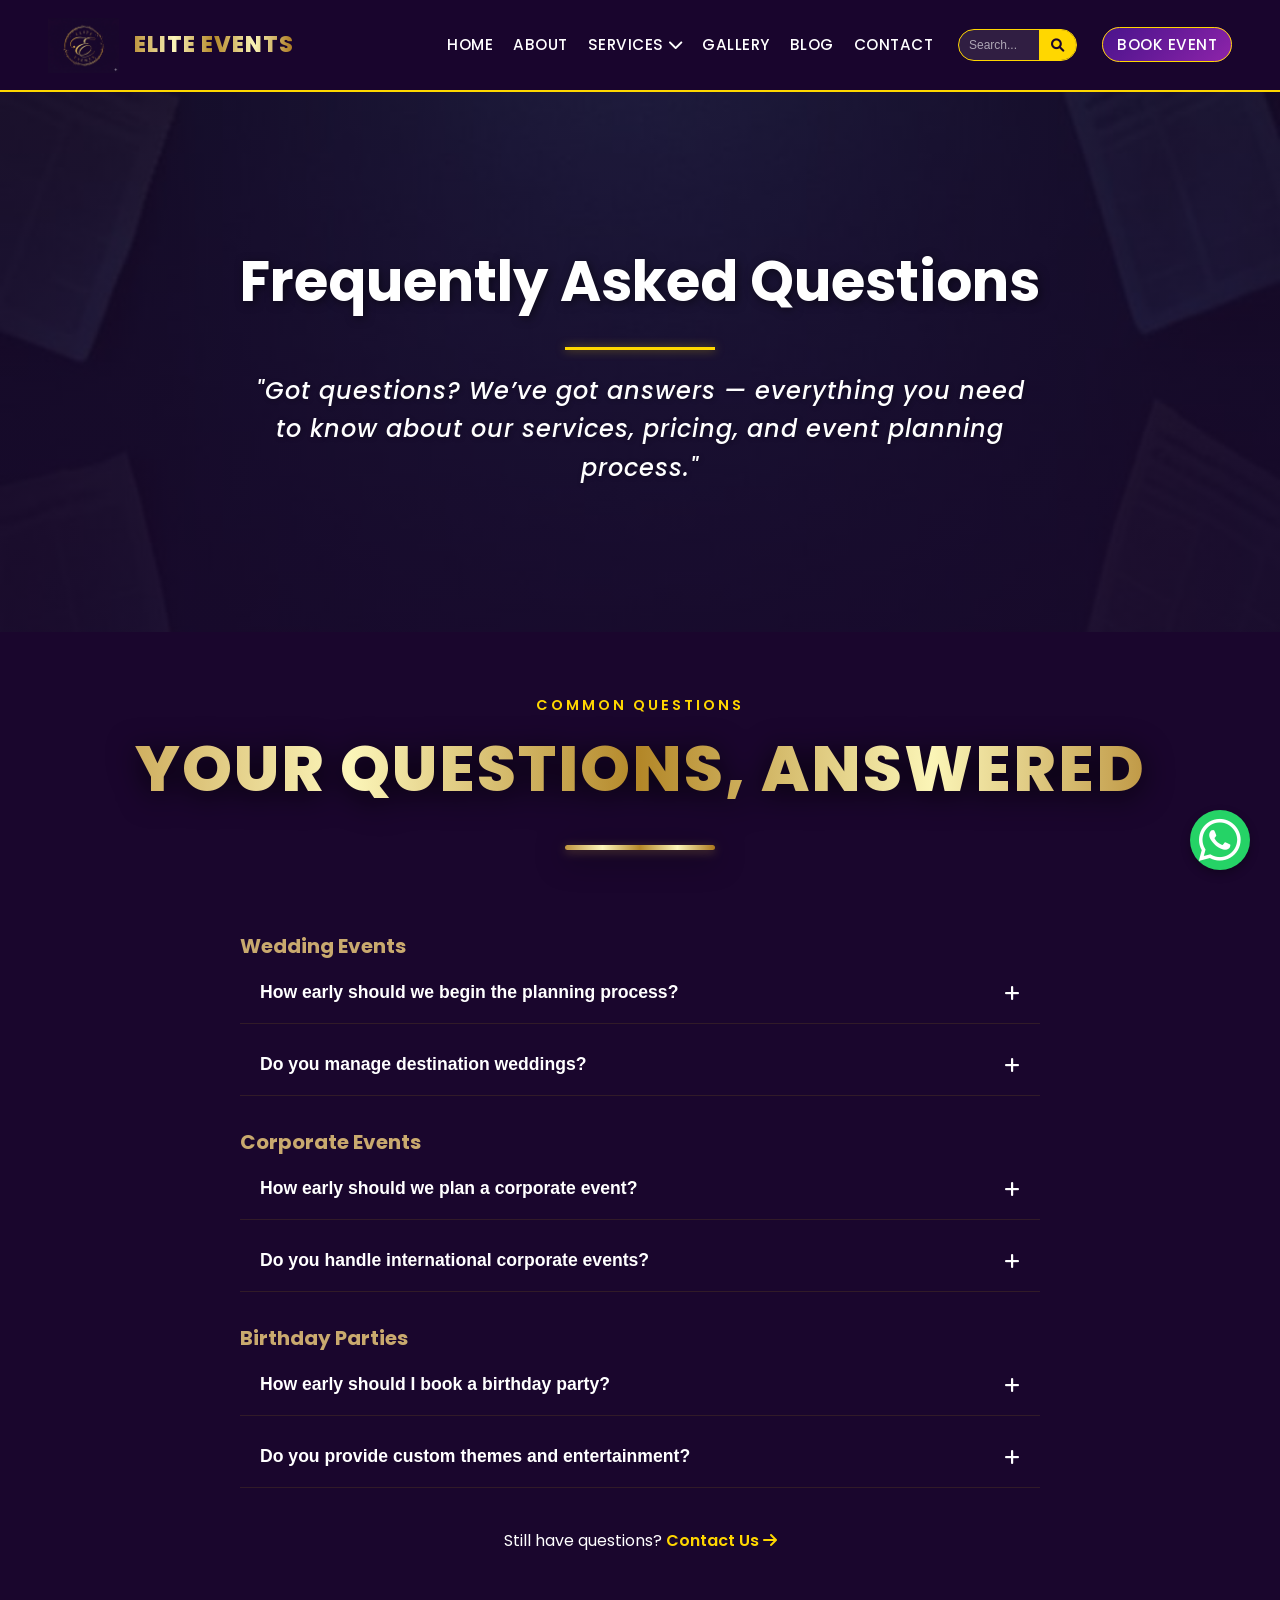
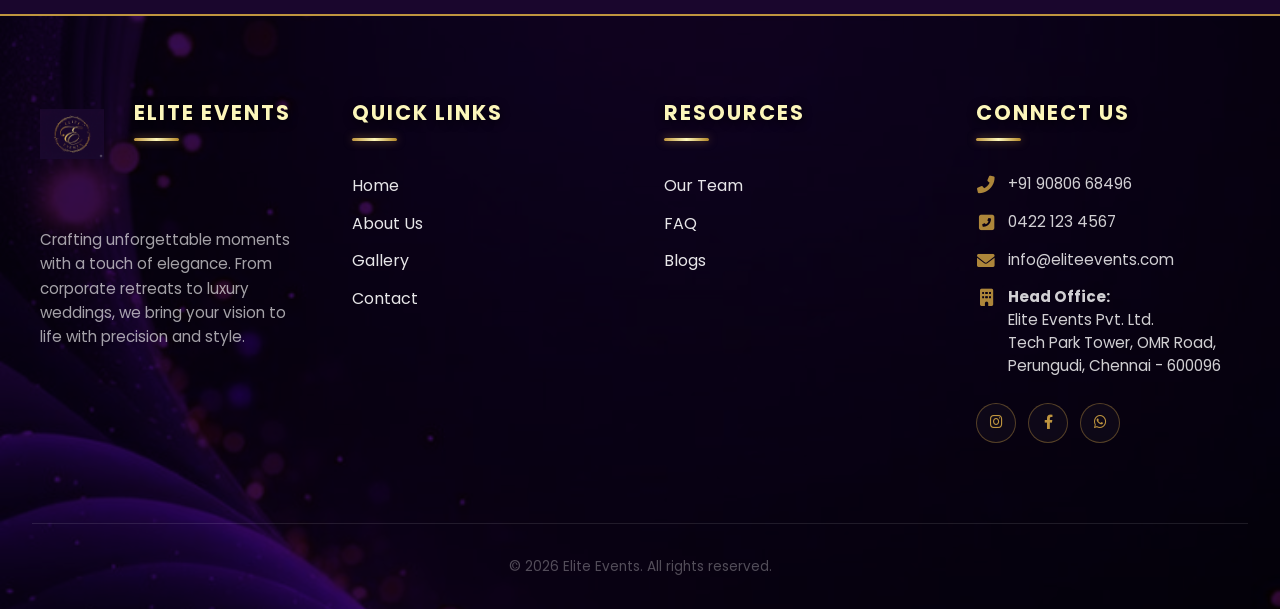
<file: faq.html>
<!doctype html>
<html lang="en">
  <head>
    <meta charset="UTF-8" />
    <meta name="viewport" content="width=device-width, initial-scale=1.0" />
    <title>Elite Events | FAQ</title>
    <!-- SEO Meta Tags -->
<meta name="description" content="Find answers to common questions about Elite Events services including weddings, corporate events, and birthday parties. Get details on booking, pricing, and event planning.">
<meta name="keywords" content="FAQ Elite Events, event planning questions, wedding planning FAQ, corporate event FAQ, birthday party questions, event management help Chennai">
<meta name="author" content="Elite Events">

<!-- Open Graph (Facebook / LinkedIn) -->
<meta property="og:title" content="Elite Events FAQ | Event Planning Questions Answered">
<meta property="og:description" content="Explore frequently asked questions about our event management services, booking process, and event planning details.">
<meta property="og:image" content="images/logo1.png">
<meta property="og:url" content="https://www.eliteevents.com/faq.html">
<meta property="og:type" content="website">

<!-- Twitter Card -->
<meta name="twitter:card" content="summary_large_image">
<meta name="twitter:title" content="Elite Events FAQ | Event Help & Support">
<meta name="twitter:description" content="Get answers to your questions about weddings, corporate events, and party planning with Elite Events.">
<meta name="twitter:image" content="images/logo1.png">

<!-- SEO Technical -->
<meta name="robots" content="index, follow">
<meta http-equiv="X-UA-Compatible" content="IE=edge">

    <link rel="icon" type="image/png" href="images/logo1.png" />

    <!-- Google Fonts -->
    <link
      href="https://fonts.googleapis.com/css2?family=Poppins:wght@300;400;500;600;700&display=swap"
      rel="stylesheet"
    />
    <!-- Font Awesome -->
    <link
      rel="stylesheet"
      href="https://cdnjs.cloudflare.com/ajax/libs/font-awesome/6.0.0-beta3/css/all.min.css"
    />
    <!-- External CSS -->
    <link rel="stylesheet" href="css/style.css" />
  </head>
  <body>
    <!-- Sticky Header with Navigation -->
    <header class="header">
      <nav class="navbar">
        <div class="logo-container">
          <a href="index.html" class="logo-link">
            <img
              src="images/logo1.png"
              alt="Elite Events Logo"
              class="brand-logo"
            />
            <span class="brand-name">ELITE EVENTS</span>
          </a>
        </div>
           <!-- Inside .navbar, after .logo-container and before .nav-menu -->
<button class="hamburger" aria-label="Menu">
    <span></span><span></span><span></span>
</button>
        <ul class="nav-menu">
          <li><a href="index.html">Home</a></li>
          <li><a href="about.html">About</a></li>
          <li class="dropdown">
            <a href="#" class="dropbtn"
              >Services <i class="fas fa-chevron-down"></i
            ></a>
            <ul class="dropdown-content">
              <li><a href="wedding.html">Wedding Events</a></li>
              <li><a href="corporate.html">Corporate Events</a></li>
              <li><a href="birthday.html" class="active">Birthday Parties</a></li>
              <li><a href="pricing.html">Pricing</a></li>
            </ul>
          </li>
          <li><a href="gallery.html">Gallery</a></li>
          <li><a href="blog.html">Blog</a></li>
          <li><a href="contact.html">Contact</a></li>
          
          <li class="search-item">
            <form class="search-form" action="#" method="get">
              <input type="text" placeholder="Search..." name="search" />
              <button type="submit"><i class="fas fa-search"></i></button>
            </form>
          </li>
          <li><a href="contact.html" class="book-btn">Book Event</a></li>
        </ul>
        <!-- Mobile menu toggle (hamburger) will be controlled via CSS/JS -->
      </nav>
    </header>
    <main>
        <section class="faq-hero">
    <div class="container">
        <div class="hero-content">
            <h1>Frequently Asked Questions</h1>
            <div class="tagline-container">
                <p class="tagline">
                    "Got questions? We’ve got answers — everything you need to know about our services, pricing, and event planning process."
                </p>
            </div>
        </div>
    </div>
</section>

        <section class="faq-preview">
  <div class="container">

    <div class="section-header">
      <span class="sub-heading">Common Questions</span>
      <h2>Your Questions, Answered</h2>
    </div>

    <div class="faq-wrapper">

      <!-- WEDDING -->
      <h3 class="faq-category">Wedding Events</h3>

      <div class="faq-item">
        <button class="faq-question">
          How early should we begin the planning process?
          <i class="fas fa-plus"></i>
        </button>
        <div class="faq-answer">
          <p>We recommend booking 6–12 months in advance for a seamless wedding experience.</p>
        </div>
      </div>

      <div class="faq-item">
        <button class="faq-question">
          Do you manage destination weddings?
          <i class="fas fa-plus"></i>
        </button>
        <div class="faq-answer">
          <p>Yes, we handle destination weddings across cities and international locations.</p>
        </div>
      </div>

      <!-- CORPORATE -->
      <h3 class="faq-category">Corporate Events</h3>

      <div class="faq-item">
        <button class="faq-question">
          How early should we plan a corporate event?
          <i class="fas fa-plus"></i>
        </button>
        <div class="faq-answer">
          <p>Plan 2–6 months in advance for large events; smaller ones can be arranged quickly.</p>
        </div>
      </div>

      <div class="faq-item">
        <button class="faq-question">
          Do you handle international corporate events?
          <i class="fas fa-plus"></i>
        </button>
        <div class="faq-answer">
          <p>Yes, we organize conferences, launches, and exhibitions worldwide.</p>
        </div>
      </div>

      <!-- BIRTHDAY -->
      <h3 class="faq-category">Birthday Parties</h3>

      <div class="faq-item">
        <button class="faq-question">
          How early should I book a birthday party?
          <i class="fas fa-plus"></i>
        </button>
        <div class="faq-answer">
          <p>Booking 2–4 weeks in advance is ideal for proper planning.</p>
        </div>
      </div>

      <div class="faq-item">
        <button class="faq-question">
          Do you provide custom themes and entertainment?
          <i class="fas fa-plus"></i>
        </button>
        <div class="faq-answer">
          <p>Yes! We offer custom themes, cakes, DJs, games, and entertainment.</p>
        </div>
      </div>

    </div>

    <div class="faq-footer">
      <p>
        Still have questions?
        <a href="contact.html">
          Contact Us <i class="fas fa-arrow-right"></i>
        </a>
      </p>
    </div>

  </div>
</section>

    </main>
       <!-- Footer (same as index) -->
    <footer class="footer">
      <div class="footer-content">
        <div class="footer-section about-elite">
          <div class="footer-brand-wrapper">
            <img
              src="images/logo1.png"
              alt="Elite Events Logo"
              class="footer-logo-img"
            />
            <h4 class="footer-heading">Elite Events</h4>
          </div>

          <p class="footer-description">
            Crafting unforgettable moments with a touch of elegance. From
            corporate retreats to luxury weddings, we bring your vision to life
            with precision and style.
          </p>
        </div>

        <div class="footer-section">
          <h4 class="footer-heading">Quick Links</h4>
          <ul>
            <li><a href="index.html">Home</a></li>
            <li><a href="about.html">About Us</a></li>
            <li><a href="gallery.html">Gallery</a></li>
            <li><a href="contact.html">Contact</a></li>
            
          </ul>
        </div>

        <div class="footer-section">
          <h4 class="footer-heading">Resources</h4>
          <ul>
            <li><a href="team.html">Our Team</a></li>
            <li><a href="faq.html">FAQ</a></li>
            <li><a href="blog.html">Blogs</a></li>
          </ul>
        </div>

        <div class="footer-section">
          <h3 class="footer-heading">Connect Us</h3>
          <div class="contact-details">
            <p>
              <i class="fas fa-phone-alt"></i>
              <a href="tel:+919080668496">+91 90806 68496</a>
            </p>

            <p>
              <i class="fas fa-phone-square-alt"></i>
              <a href="tel:04221234567">0422 123 4567 </a>
            </p>

            <p>
              <i class="fas fa-envelope"></i>
              <a href="mailto:info@eliteevents.com">info@eliteevents.com</a>
            </p>

            <p class="address-item">
              <i class="fas fa-building"></i>
              <span
                ><strong>Head Office:</strong><br />
                Elite Events Pvt. Ltd.<br />
                Tech Park Tower, OMR Road,<br />
                Perungudi, Chennai - 600096</span
              >
            </p>
          </div>
          <div class="social-links">
            <a href="#" class="social-icon"><i class="fab fa-instagram"></i></a>
            <a href="#" class="social-icon"
              ><i class="fab fa-facebook-f"></i
            ></a>
            <a href="#" class="social-icon"><i class="fab fa-whatsapp"></i></a>
          </div>
        </div>
      </div>

      <div class="footer-bottom">
        <p>&copy; 2026 Elite Events. All rights reserved.</p>
      </div>
    </footer>
    <a href="https://wa.me/1234567890" class="whatsapp-float" target="_blank"><i class="fab fa-whatsapp fa-3x"></i></a>
    <script src="js/script.js"></script>
    <script src="js/schema.js"></script>
</body>
</html>
</file>
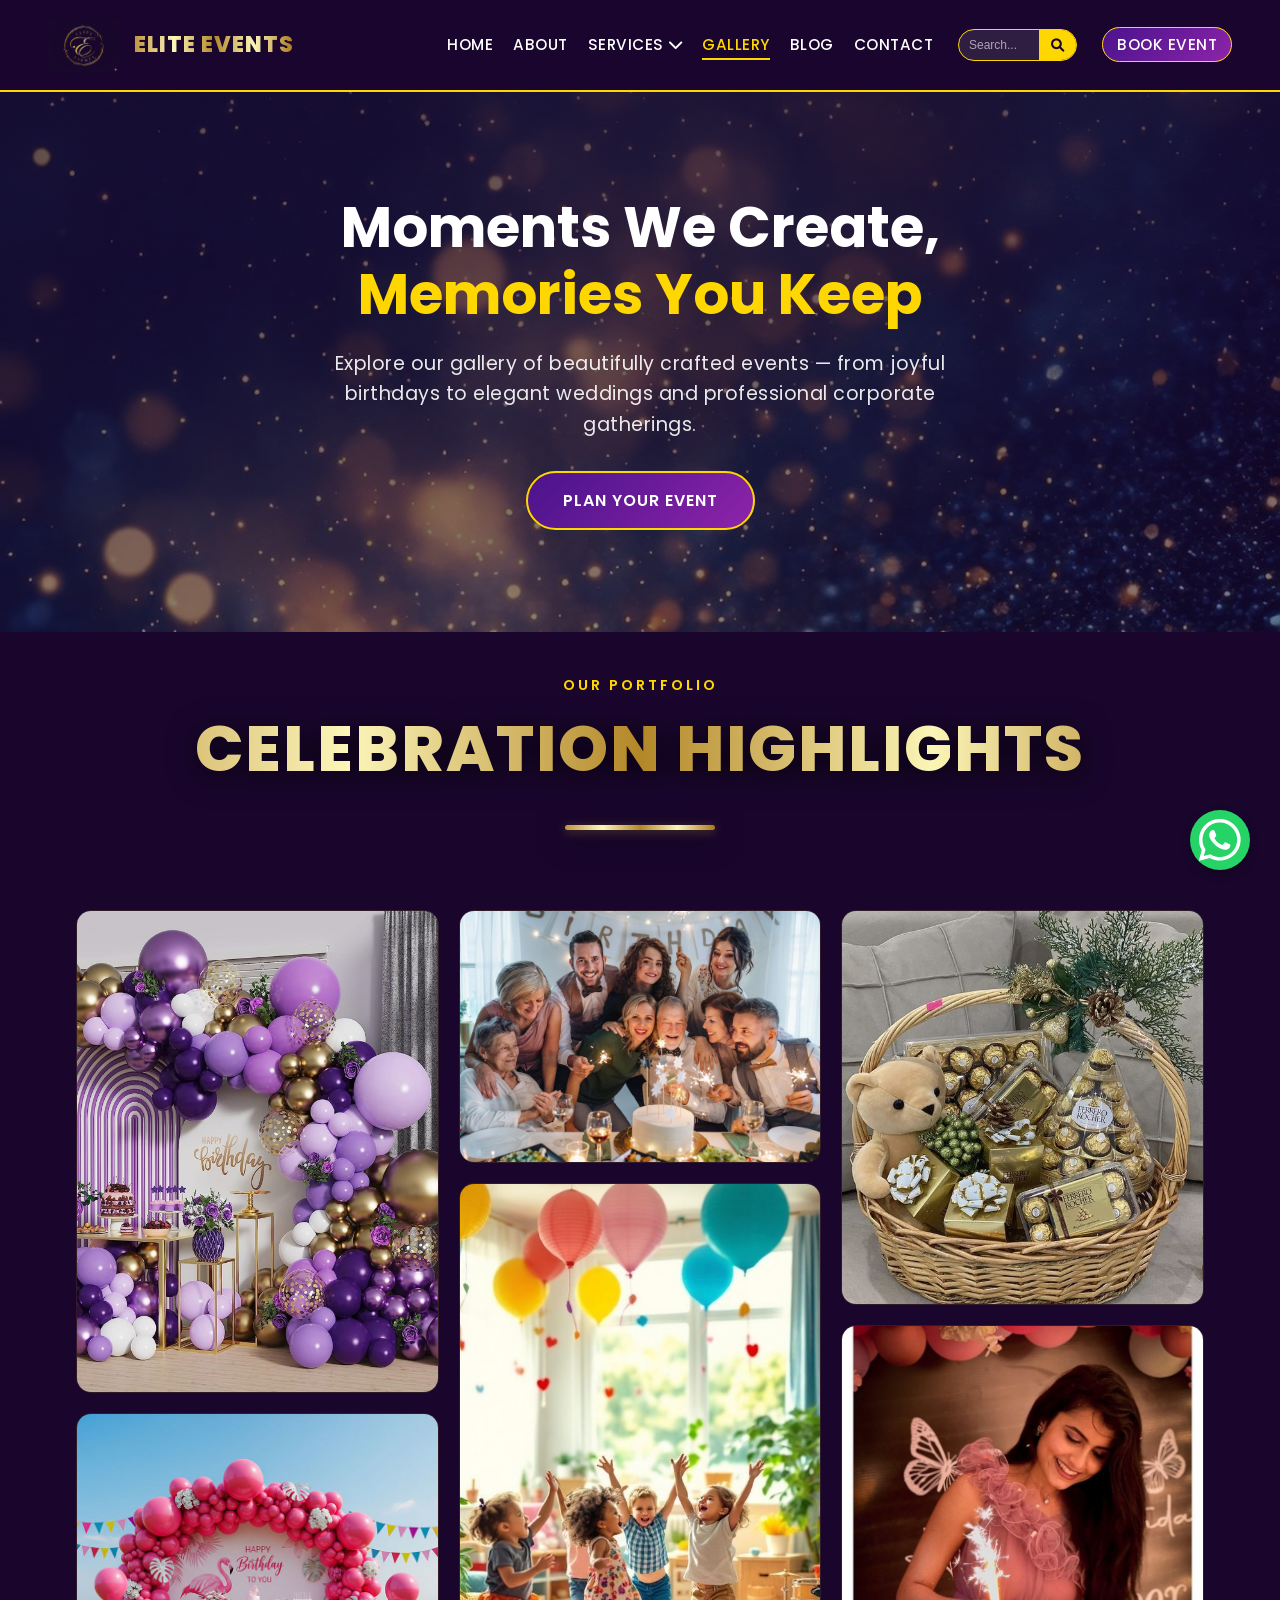
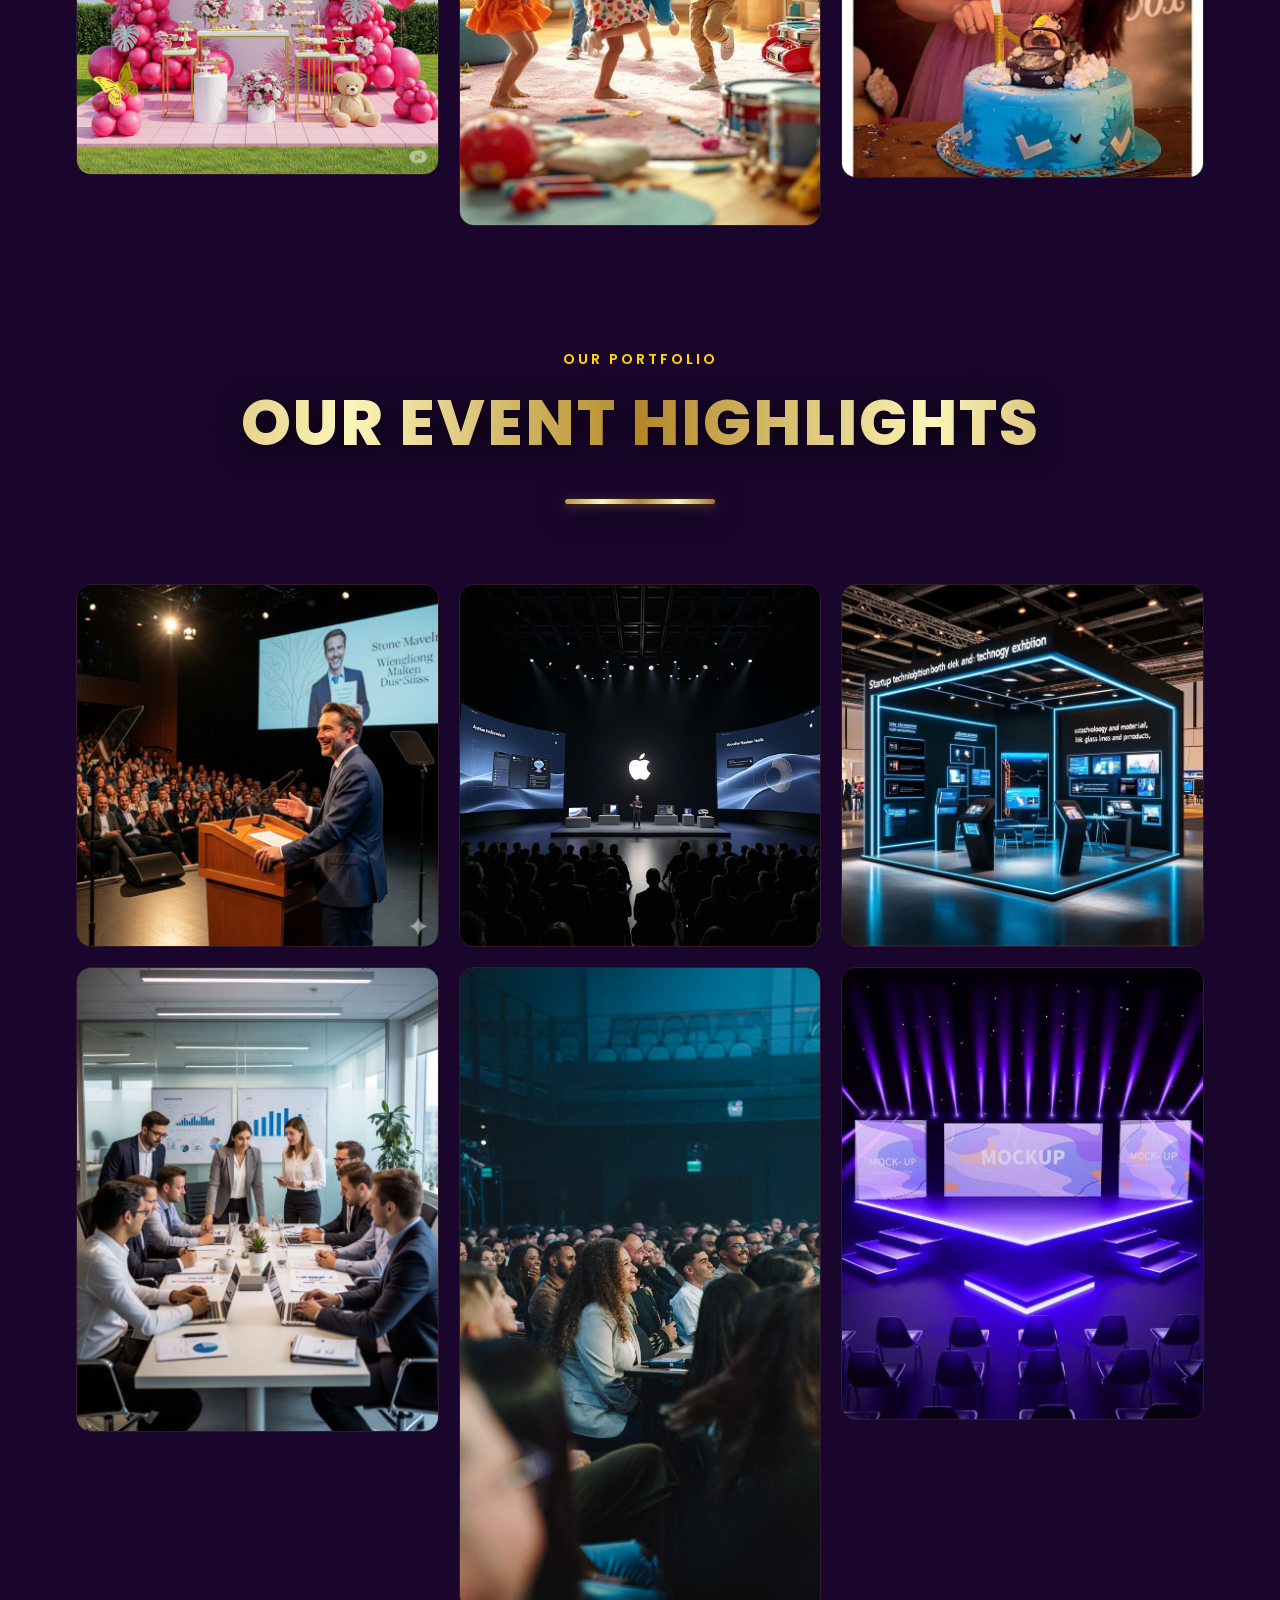
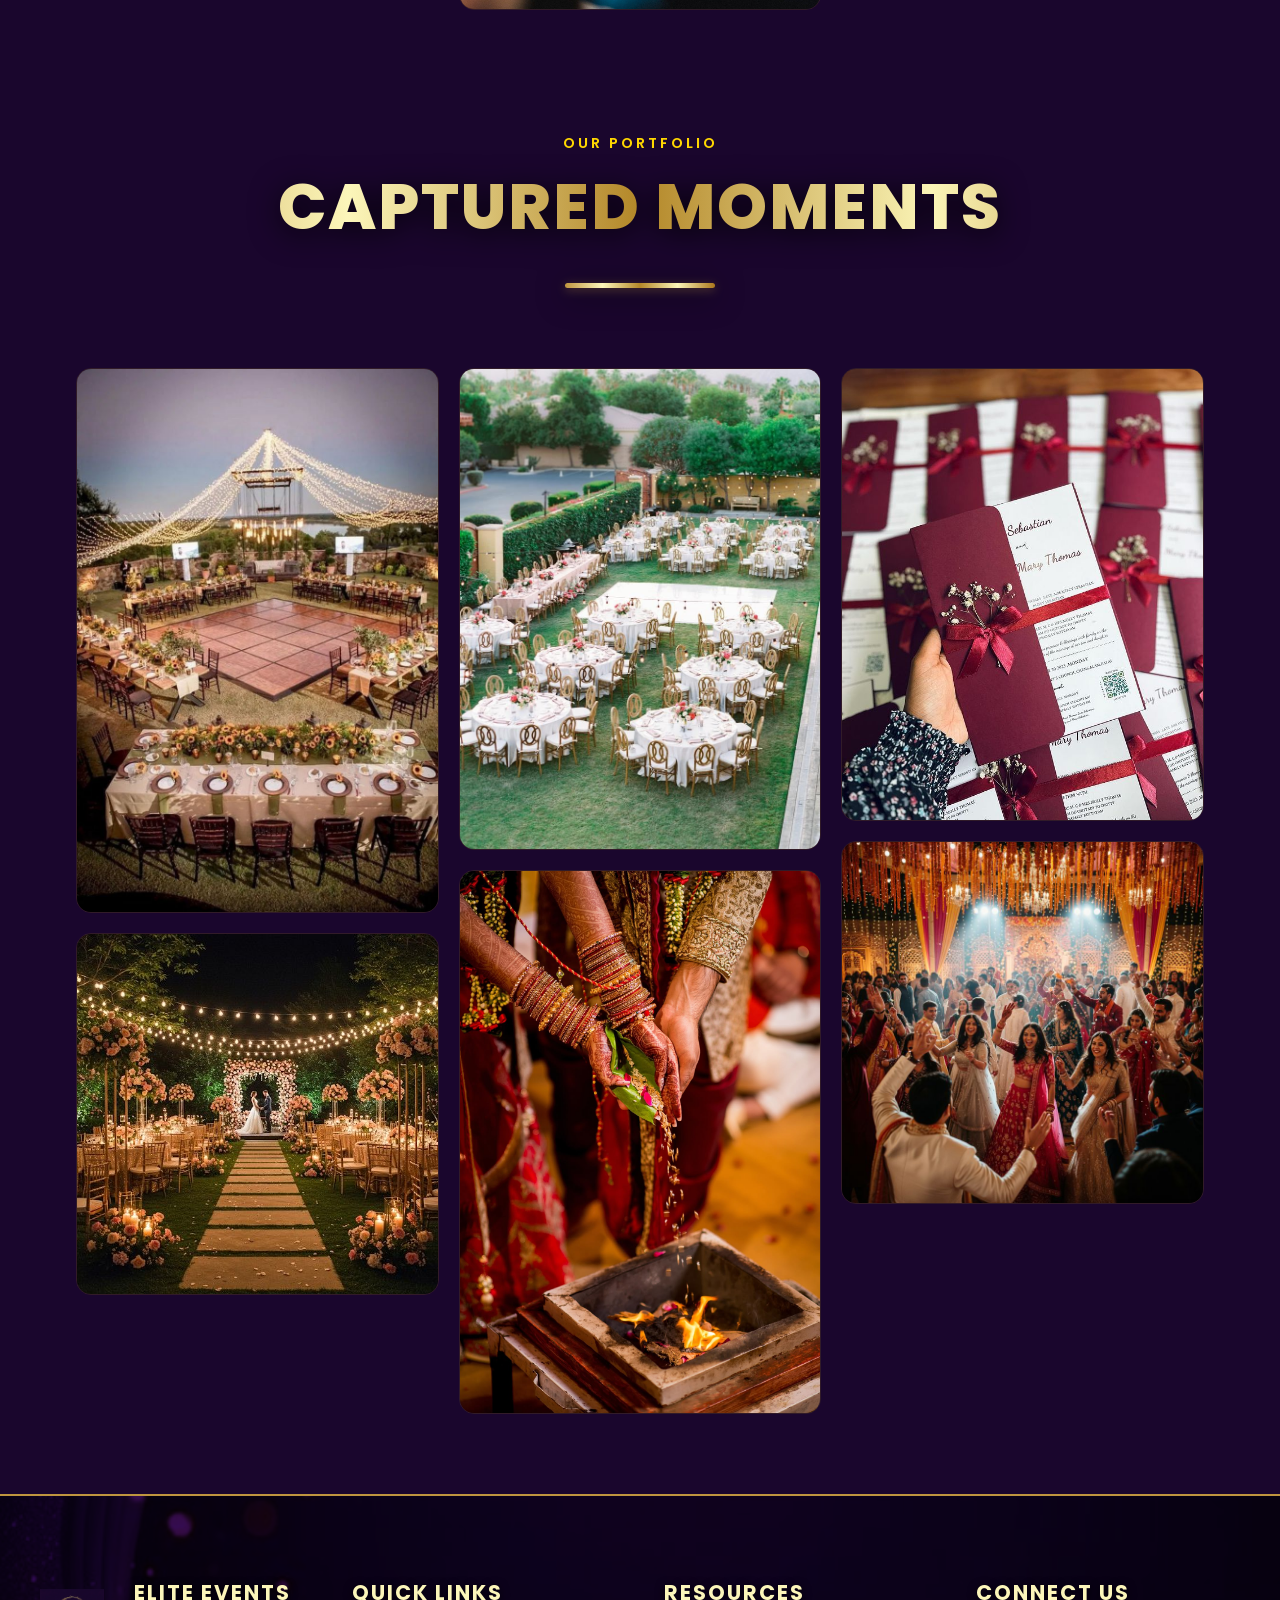
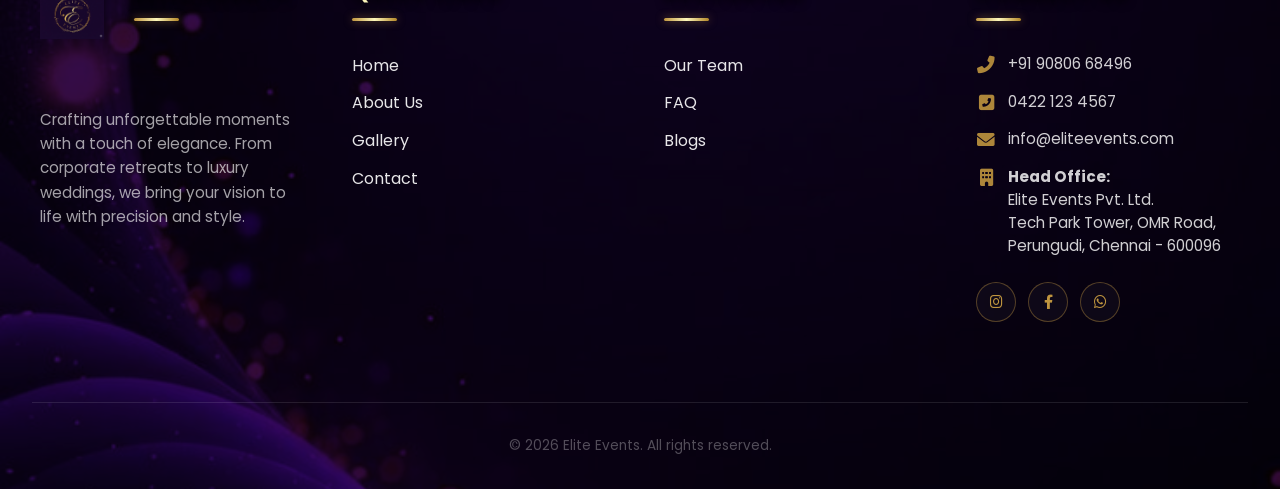
<file: gallery.html>
<!doctype html>
<html lang="en">
  <head>
    <meta charset="UTF-8" />
    <meta name="viewport" content="width=device-width, initial-scale=1.0" />
    <!-- SEO Meta Tags -->
<meta name="description" content="Explore the Elite Events gallery showcasing stunning weddings, corporate events, and birthday celebrations in Chennai. Discover our event designs, decorations, and memorable moments.">
<meta name="keywords" content="event gallery Chennai, wedding gallery, corporate events photos, birthday party gallery, event decoration images, Elite Events portfolio, event highlights India">
<meta name="author" content="Elite Events">

<!-- Open Graph (Facebook / LinkedIn) -->
<meta property="og:title" content="Elite Events Gallery | Event Highlights & Portfolio">
<meta property="og:description" content="Browse our gallery of beautifully managed weddings, corporate events, and birthday parties. See how Elite Events creates unforgettable experiences.">
<meta property="og:image" content="images/logo1.png">
<meta property="og:url" content="https://www.eliteevents.com/gallery.html">
<meta property="og:type" content="website">

<!-- Twitter Card -->
<meta name="twitter:card" content="summary_large_image">
<meta name="twitter:title" content="Elite Events Gallery | Event Portfolio">
<meta name="twitter:description" content="View stunning event moments from weddings, corporate functions, and parties planned by Elite Events.">
<meta name="twitter:image" content="images/logo1.png">

<!-- SEO Technical -->
<meta name="robots" content="index, follow">
<meta http-equiv="X-UA-Compatible" content="IE=edge">

    <title>Elite Events | Gallery</title>
    <link rel="icon" type="image/png" href="images/logo1.png" />

    <!-- Google Fonts -->
    <link
      href="https://fonts.googleapis.com/css2?family=Poppins:wght@300;400;500;600;700&display=swap"
      rel="stylesheet"
    />
    <!-- Font Awesome -->
    <link
      rel="stylesheet"
      href="https://cdnjs.cloudflare.com/ajax/libs/font-awesome/6.0.0-beta3/css/all.min.css"
    />
    <!-- External CSS -->
    <link rel="stylesheet" href="css/style.css" />
  </head>
  <body>
    <!-- Sticky Header with Navigation -->
    <header class="header">
      <nav class="navbar">
        <div class="logo-container">
          <a href="index.html" class="logo-link">
            <img
              src="images/logo1.png"
              alt="Elite Events Logo"
              class="brand-logo"
            />
            <span class="brand-name">ELITE EVENTS</span>
          </a>
        </div>
           <!-- Inside .navbar, after .logo-container and before .nav-menu -->
<button class="hamburger" aria-label="Menu">
    <span></span><span></span><span></span>
</button>
        <ul class="nav-menu">
          <li><a href="index.html">Home</a></li>
          <li><a href="about.html">About</a></li>
          <li class="dropdown">
            <a href="#" class="dropbtn"
              >Services <i class="fas fa-chevron-down"></i
            ></a>
            <ul class="dropdown-content">
              <li><a href="wedding.html">Wedding Events</a></li>
              <li><a href="corporate.html">Corporate Events</a></li>
              <li><a href="birthday.html">Birthday Parties</a></li>
              <li><a href="pricing.html">Pricing</a></li>
            </ul>
          </li>
          <li><a href="gallery.html" class="active">Gallery</a></li>
          <li><a href="blog.html">Blog</a></li>
          <li><a href="contact.html">Contact</a></li>
          
          <li class="search-item">
            <form class="search-form" action="#" method="get">
              <input type="text" placeholder="Search..." name="search" />
              <button type="submit"><i class="fas fa-search"></i></button>
            </form>
          </li>
          <li><a href="contact.html" class="book-btn">Book Event</a></li>
        </ul>
        <!-- Mobile menu toggle (hamburger) will be controlled via CSS/JS -->
      </nav>
    </header>

    <main>
         <section class="gallery-hero">
        <div class="hero-overlay"></div>
        <div class="container">
          <div class="hero-content">
            <h1>
              Moments We Create, <br /><span class="gold-text"
                >Memories You Keep</span
              >
            </h1>
            <p class="hero-description">
              Explore our gallery of beautifully crafted events — from joyful birthdays to elegant weddings and professional corporate gatherings.
            </p>
            <div class="hero-actions">
              <a href="contact.html" class="btn-elite">Plan Your Event</a>
            </div>
          </div>
        </div>
      </section>
        <section class="wedding-gallery">
  <div class="container">
    <div class="section-header">
      <span class="sub-heading">Our Portfolio</span>
      <h2>Celebration Highlights</h2>
    </div>

    <div class="gallery-grid">
      <div class="gallery-item">
        <img src="images/balloons.jpg" alt="Colorful balloon decoration for birthday party in Chennai" loading="lazy" />
      </div>
      <div class="gallery-item">
        <img src="images/kids-party.jpg" alt="Kids birthday party celebration setup by Elite Events Chennai" loading="lazy" />
      </div>
      <div class="gallery-item">
        <img src="images/family-party.jpg" alt="Family birthday cake cutting ceremony managed by Elite Events" loading="lazy" />
      </div>
      <div class="gallery-item">
        <img src="images/kids.jpg" alt="Custom theme decoration for kids birthday party Chennai" loading="lazy" />
      </div>
      <div class="gallery-item">
        <img src="images/theme-decor.jpg" alt="Themed family celebration decor by Elite Events Chennai" loading="lazy" />
      </div>
      <div class="gallery-item">
        <img src="images/cake-cutting.jpg" alt="Birthday stage setup with balloon arch and floral decor" loading="lazy" />
      </div>
    </div>
  </div>
</section> <section class="wedding-gallery">
        <div class="container">
          <div class="section-header">
            <span class="sub-heading">Our Portfolio</span>
            <h2>Our Event Highlights</h2>
          </div>

          <div class="gallery-grid">
            <div class="gallery-item">
              <img src="images/conference.jpg" alt="Corporate Conference" />
            </div>
            <div class="gallery-item">
              <img src="images/meeting.jpg" alt="Business Meeting" />
            </div>
            <div class="gallery-item">
              <img src="images/product-launch.jpg" alt="Product Launch Event" />
            </div>
            <div class="gallery-item">
              <img src="images/audience.jpg" alt="Audience Engagement" />
            </div>
            <div class="gallery-item">
              <img src="images/expo.jpg" alt="Trade Show Exhibition" />
            </div>
            <div class="gallery-item">
              <img src="images/stage.jpg" alt="Corporate Stage Setup" />
            </div>
          </div>
        </div>
      </section><section class="wedding-gallery">
        <div class="container">
          <div class="section-header">
            <span class="sub-heading">Our Portfolio</span>
            <h2>Captured Moments</h2>
          </div>

          <div class="gallery-grid">
            <div class="gallery-item">
              <img src="images/venue.jpg" alt="Stage Decor" />
            </div>
            <div class="gallery-item">
              <img src="images/wedding.jpg" alt="Mandap" />
            </div>
            <div class="gallery-item">
              <img src="images/food.jpg" alt="Bride" />
            </div>
            <div class="gallery-item">
              <img src="images/photo.jpg" alt="Reception" />
            </div>
            <div class="gallery-item">
              <img src="images/card.jpg" alt="Decor" />
            </div>
            <div class="gallery-item">
              <img src="images/enter.jpg" alt="Lighting" />
            </div>
          </div>
        </div>
      </section>
    </main>
       <!-- Footer (same as index) -->
    <footer class="footer">
      <div class="footer-content">
        <div class="footer-section about-elite">
          <div class="footer-brand-wrapper">
            <img
              src="images/logo1.png"
              alt="Elite Events Logo"
              class="footer-logo-img"
            />
            <h4 class="footer-heading">Elite Events</h4>
          </div>

          <p class="footer-description">
            Crafting unforgettable moments with a touch of elegance. From
            corporate retreats to luxury weddings, we bring your vision to life
            with precision and style.
          </p>
        </div>

        <div class="footer-section">
          <h4 class="footer-heading">Quick Links</h4>
          <ul>
            <li><a href="index.html">Home</a></li>
            <li><a href="about.html">About Us</a></li>
            <li><a href="gallery.html">Gallery</a></li>
            <li><a href="contact.html">Contact</a></li>
          
          </ul>
        </div>

        <div class="footer-section">
          <h4 class="footer-heading">Resources</h4>
          <ul>
            <li><a href="team.html">Our Team</a></li>
            <li><a href="faq.html">FAQ</a></li>
            <li><a href="blog.html">Blogs</a></li>
          </ul>
        </div>

        <div class="footer-section">
          <h3 class="footer-heading">Connect Us</h3>
          <div class="contact-details">
            <p>
              <i class="fas fa-phone-alt"></i>
              <a href="tel:+919080668496">+91 90806 68496</a>
            </p>

            <p>
              <i class="fas fa-phone-square-alt"></i>
              <a href="tel:04221234567">0422 123 4567 </a>
            </p>

            <p>
              <i class="fas fa-envelope"></i>
              <a href="mailto:info@eliteevents.com">info@eliteevents.com</a>
            </p>

            <p class="address-item">
              <i class="fas fa-building"></i>
              <span
                ><strong>Head Office:</strong><br />
                Elite Events Pvt. Ltd.<br />
                Tech Park Tower, OMR Road,<br />
                Perungudi, Chennai - 600096</span
              >
            </p>
          </div>
          <div class="social-links">
            <a href="#" class="social-icon"><i class="fab fa-instagram"></i></a>
            <a href="#" class="social-icon"
              ><i class="fab fa-facebook-f"></i
            ></a>
            <a href="#" class="social-icon"><i class="fab fa-whatsapp"></i></a>
          </div>
        </div>
      </div>

      <div class="footer-bottom">
        <p>&copy; 2026 Elite Events. All rights reserved.</p>
      </div>
    </footer>
    <a href="https://wa.me/1234567890" class="whatsapp-float" target="_blank"><i class="fab fa-whatsapp fa-3x"></i></a>
    <script src="js/script.js"></script>
    <script src="js/schema.js"></script>
</body>
</html>
</file>
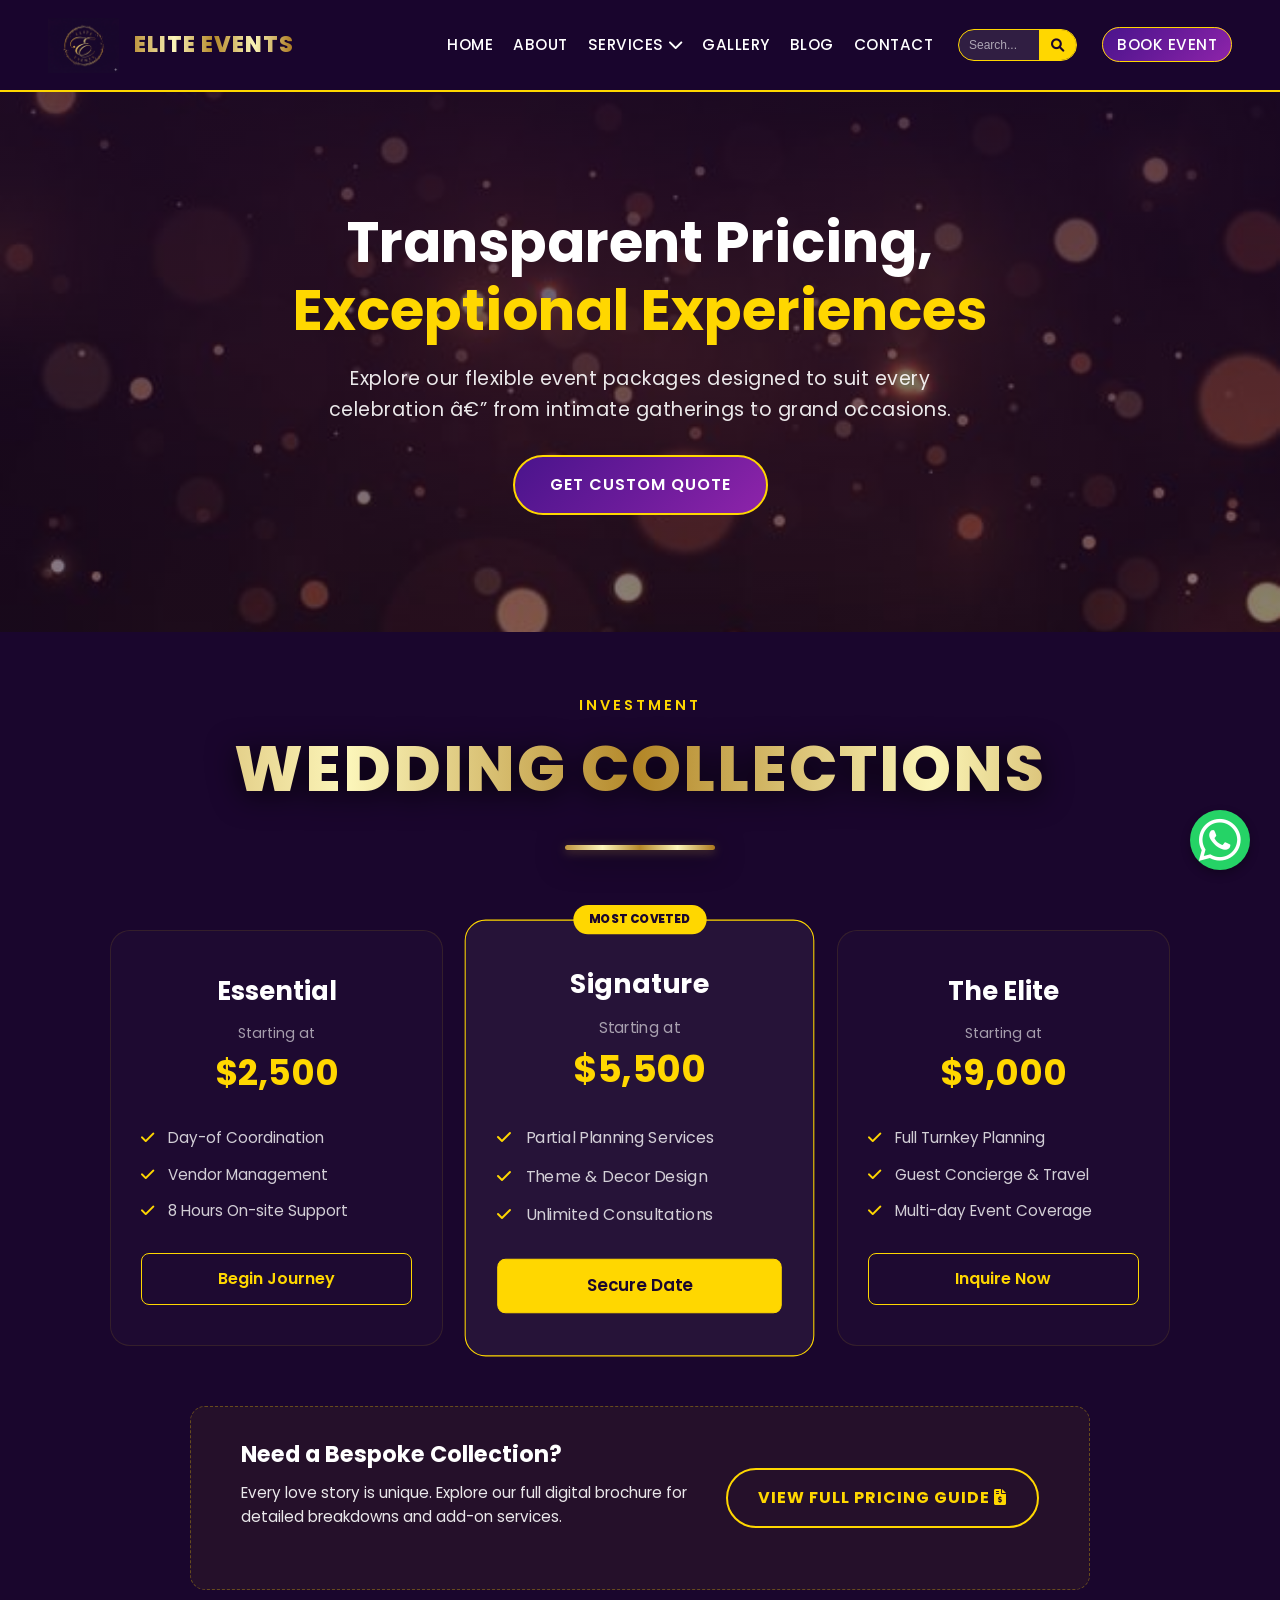
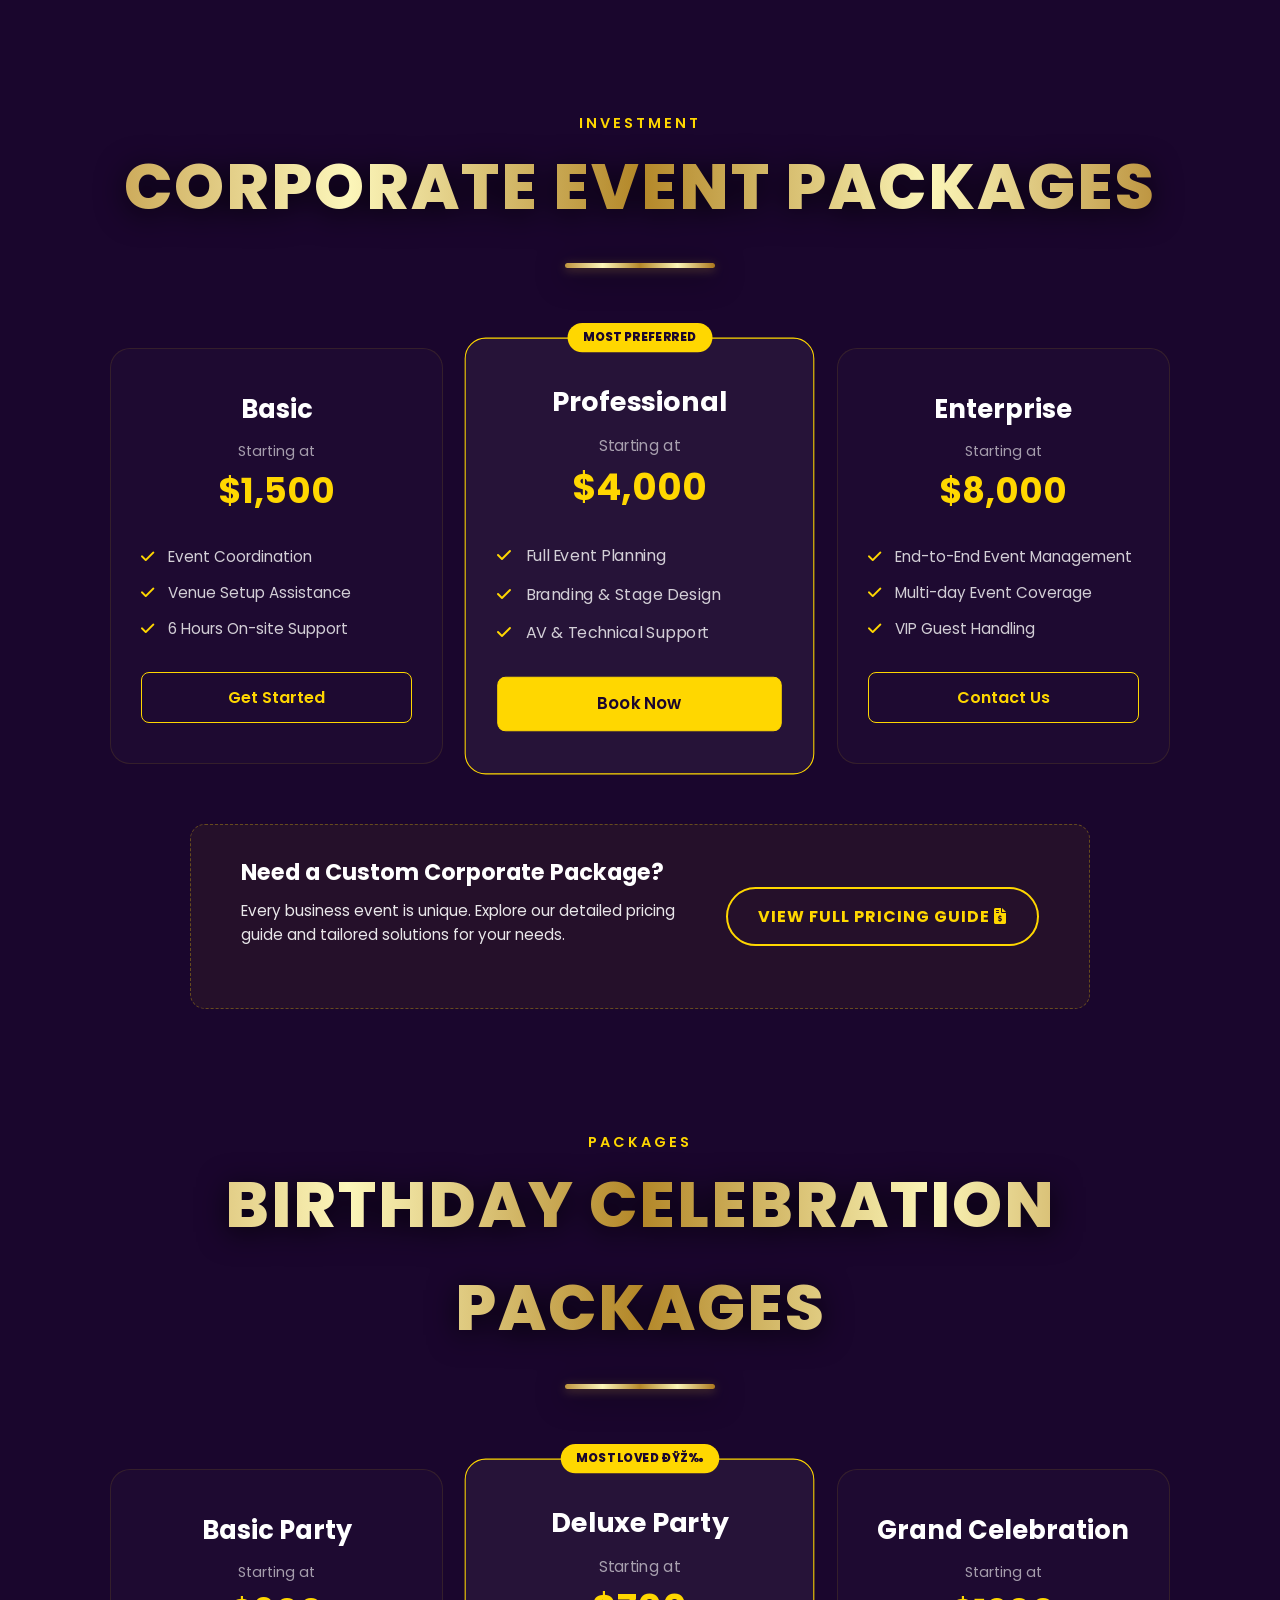
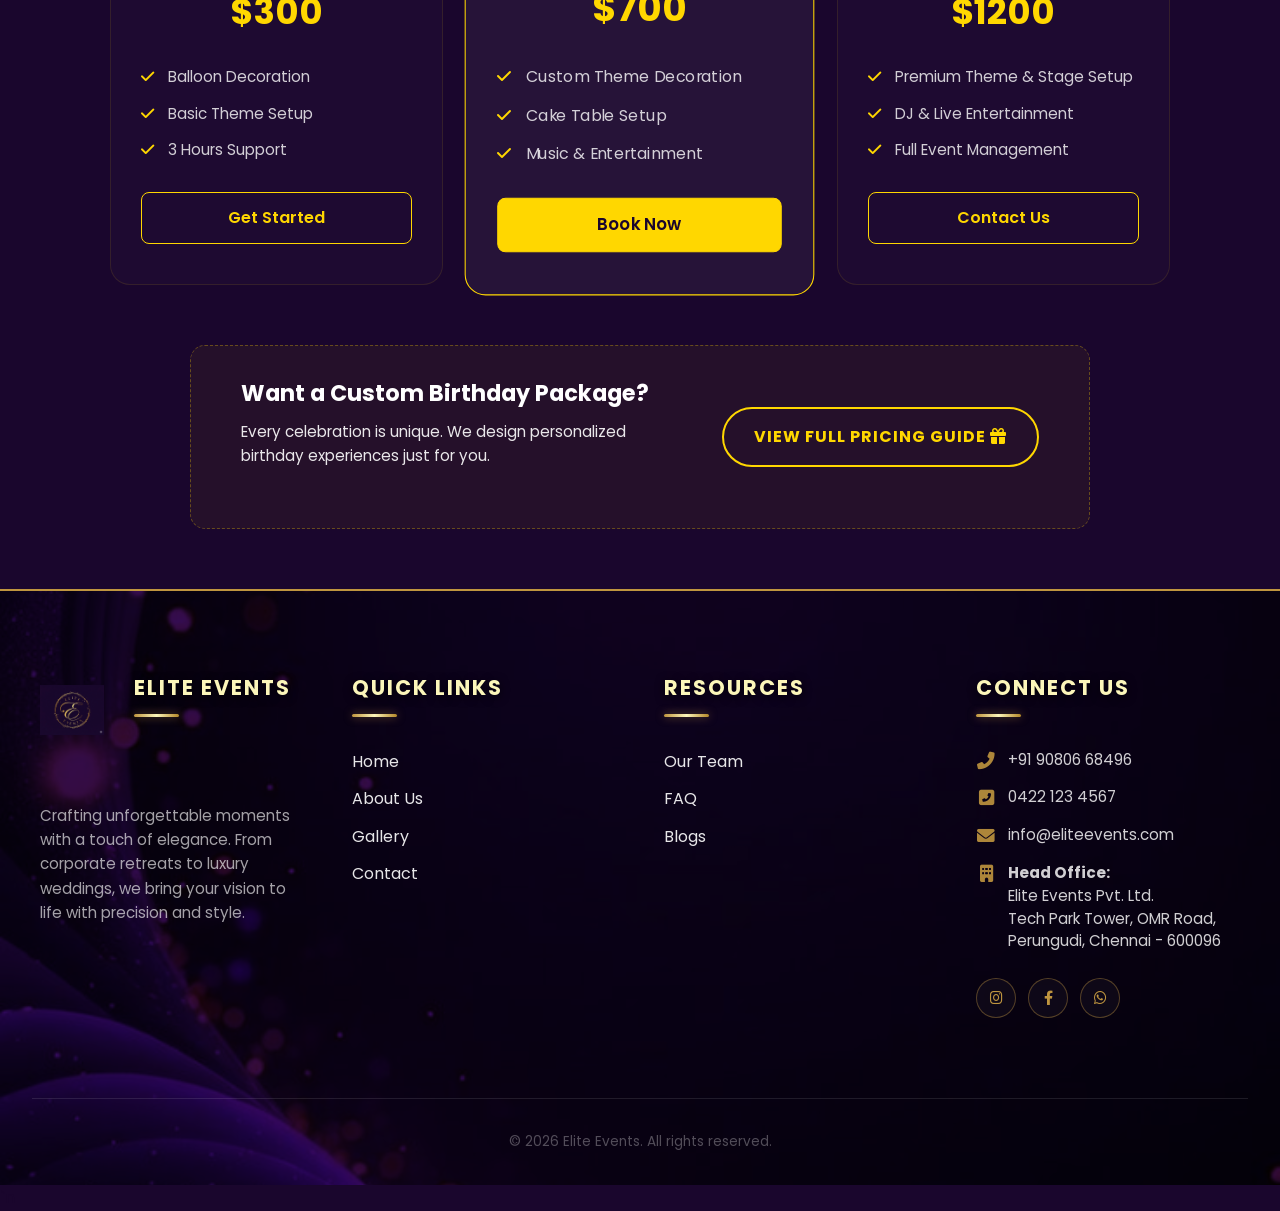
<file: pricing.html>
﻿<!doctype html>
<html lang="en">
  <head>
    <meta charset="UTF-8" />
    <meta name="viewport" content="width=device-width, initial-scale=1.0" />
    <!-- SEO Meta Tags -->
<meta name="description" content="Explore Elite Events pricing packages for weddings, corporate events, and birthday parties in Chennai. Affordable and premium event planning packages tailored to your needs.">
<meta name="keywords" content="event pricing Chennai, wedding packages cost, corporate event pricing, birthday party packages, event management cost India, Elite Events pricing">
<meta name="author" content="Elite Events">

<!-- Open Graph (Facebook / LinkedIn) -->
<meta property="og:title" content="Elite Events Pricing | Event Packages & Costs">
<meta property="og:description" content="Discover flexible pricing packages for weddings, corporate events, and birthday parties. Choose the perfect plan with Elite Events.">
<meta property="og:image" content="images/logo1.png">
<meta property="og:url" content="https://www.eliteevents.com/pricing.html">
<meta property="og:type" content="website">

<!-- Twitter Card -->
<meta name="twitter:card" content="summary_large_image">
<meta name="twitter:title" content="Elite Events Pricing | Affordable Event Packages">
<meta name="twitter:description" content="Check out our wedding, corporate, and birthday event pricing plans tailored to every budget.">
<meta name="twitter:image" content="images/logo1.png">

<!-- SEO Technical -->
<meta name="robots" content="index, follow">
<meta http-equiv="X-UA-Compatible" content="IE=edge">

    <title>Elite Events | Pricing</title>
    <link rel="icon" type="image/png" href="images/logo1.png" />

    <!-- Google Fonts -->
    <link
      href="https://fonts.googleapis.com/css2?family=Poppins:wght@300;400;500;600;700&display=swap"
      rel="stylesheet"
    />
    <!-- Font Awesome -->
    <link
      rel="stylesheet"
      href="https://cdnjs.cloudflare.com/ajax/libs/font-awesome/6.0.0-beta3/css/all.min.css"
    />
    <!-- External CSS -->
    <link rel="stylesheet" href="css/style.css" />
  </head>
  <body>
    <!-- Sticky Header with Navigation -->
    <header class="header">
      <nav class="navbar">
        <div class="logo-container">
          <a href="index.html" class="logo-link">
            <img
              src="images/logo1.png"
              alt="Elite Events Logo"
              class="brand-logo"
            />
            <span class="brand-name">ELITE EVENTS</span>
          </a>
        </div>
           <!-- Inside .navbar, after .logo-container and before .nav-menu -->
<button class="hamburger" aria-label="Menu">
    <span></span><span></span><span></span>
</button>
        <ul class="nav-menu">
          <li><a href="index.html">Home</a></li>
          <li><a href="about.html">About</a></li>
          <li class="dropdown">
            <a href="#" class="dropbtn"
              >Services <i class="fas fa-chevron-down"></i
            ></a>
            <ul class="dropdown-content">
              <li><a href="wedding.html">Wedding Events</a></li>
              <li><a href="corporate.html">Corporate Events</a></li>
              <li><a href="birthday.html">Birthday Parties</a></li>
              <li><a href="pricing.html" class="active">Pricing</a></li>
            </ul>
          </li>
          <li><a href="gallery.html">Gallery</a></li>
          <li><a href="blog.html">Blog</a></li>
          <li><a href="contact.html">Contact</a></li>
          
          <li class="search-item">
            <form class="search-form" action="#" method="get">
              <input type="text" placeholder="Search..." name="search" />
              <button type="submit"><i class="fas fa-search"></i></button>
            </form>
          </li>
          <li><a href="contact.html" class="book-btn">Book Event</a></li>
        </ul>
        <!-- Mobile menu toggle (hamburger) will be controlled via CSS/JS -->
      </nav>
    </header>
    <main>
        <section class="pricing-hero">
        <div class="hero-overlay"></div>
        <div class="container">
          <div class="hero-content">
            <h1>
              Transparent Pricing, <br /><span class="gold-text"
                >Exceptional Experiences</span
              >
            </h1>
            <p class="hero-description">
              Explore our flexible event packages designed to suit every celebration â€” from intimate gatherings to grand occasions.
            </p>
            <div class="hero-actions">
              <a href="contact.html" class="btn-elite">Get Custom Quote</a>
            </div>
          </div>
        </div>
      </section>
        <section class="pricing-preview">
    <div class="container">
        <div class="section-header">
            <span class="sub-heading">Investment</span>
            <h2>Wedding Collections</h2>
            
        </div>

        <div class="pricing-wrapper">
            <div class="price-card">
                <div class="price-header">
                    <h3>Essential</h3>
                    <div class="price-amount">Starting at <span>$2,500</span></div>
                </div>
                <ul class="price-features">
                    <li><i class="fas fa-check"></i> Day-of Coordination</li>
                    <li><i class="fas fa-check"></i> Vendor Management</li>
                    <li><i class="fas fa-check"></i> 8 Hours On-site Support</li>
                </ul>
                <a href="contact.html" class="price-btn">Begin Journey</a>
            </div>

            <div class="price-card featured">
                <div class="popular-tag">Most Coveted</div>
                <div class="price-header">
                    <h3>Signature</h3>
                    <div class="price-amount">Starting at <span>$5,500</span></div>
                </div>
                <ul class="price-features">
                    <li><i class="fas fa-check"></i> Partial Planning Services</li>
                    <li><i class="fas fa-check"></i> Theme & Decor Design</li>
                    <li><i class="fas fa-check"></i> Unlimited Consultations</li>
                </ul>
                <a href="contact.html" class="price-btn btn-gold">Secure Date</a>
            </div>

            <div class="price-card">
                <div class="price-header">
                    <h3>The Elite</h3>
                    <div class="price-amount">Starting at <span>$9,000</span></div>
                </div>
                <ul class="price-features">
                    <li><i class="fas fa-check"></i> Full Turnkey Planning</li>
                    <li><i class="fas fa-check"></i> Guest Concierge & Travel</li>
                    <li><i class="fas fa-check"></i> Multi-day Event Coverage</li>
                </ul>
                <a href="contact.html" class="price-btn">Inquire Now</a>
            </div>
        </div>

        <div class="pricing-cta-box">
    <div class="cta-content">
        <h4>Need a Bespoke Collection?</h4>
        <p>Every love story is unique. Explore our full digital brochure for detailed breakdowns and add-on services.</p>
    </div>
    <div class="cta-action">
        <a href="contact.html" class="btn-outline-gold">
            View Full Pricing Guide <i class="fas fa-file-invoice-dollar"></i>
        </a>
    </div>
</div>
    </div>
</section>
<section class="pricing-preview">
  <div class="container">
    <div class="section-header">
      <span class="sub-heading">Investment</span>
      <h2>Corporate Event Packages</h2>
    </div>

    <div class="pricing-wrapper">

      <div class="price-card">
        <div class="price-header">
          <h3>Basic</h3>
          <div class="price-amount">Starting at <span>$1,500</span></div>
        </div>
        <ul class="price-features">
          <li><i class="fas fa-check"></i> Event Coordination</li>
          <li><i class="fas fa-check"></i> Venue Setup Assistance</li>
          <li><i class="fas fa-check"></i> 6 Hours On-site Support</li>
        </ul>
        <a href="contact.html" class="price-btn">Get Started</a>
      </div>

      <div class="price-card featured">
        <div class="popular-tag">Most Preferred</div>
        <div class="price-header">
          <h3>Professional</h3>
          <div class="price-amount">Starting at <span>$4,000</span></div>
        </div>
        <ul class="price-features">
          <li><i class="fas fa-check"></i> Full Event Planning</li>
          <li><i class="fas fa-check"></i> Branding & Stage Design</li>
          <li><i class="fas fa-check"></i> AV & Technical Support</li>
        </ul>
        <a href="contact.html" class="price-btn btn-gold">Book Now</a>
      </div>

      <div class="price-card">
        <div class="price-header">
          <h3>Enterprise</h3>
          <div class="price-amount">Starting at <span>$8,000</span></div>
        </div>
        <ul class="price-features">
          <li><i class="fas fa-check"></i> End-to-End Event Management</li>
          <li><i class="fas fa-check"></i> Multi-day Event Coverage</li>
          <li><i class="fas fa-check"></i> VIP Guest Handling</li>
        </ul>
        <a href="contact.html" class="price-btn">Contact Us</a>
      </div>

    </div>

    <div class="pricing-cta-box">
      <div class="cta-content">
        <h4>Need a Custom Corporate Package?</h4>
        <p>Every business event is unique. Explore our detailed pricing guide and tailored solutions for your needs.</p>
      </div>
      <div class="cta-action">
        <a href="contact.html" class="btn-outline-gold">
          View Full Pricing Guide <i class="fas fa-file-invoice-dollar"></i>
        </a>
      </div>
    </div>

  </div>
</section>
<section class="pricing-preview">
  <div class="container">
    <div class="section-header">
      <span class="sub-heading">Packages</span>
      <h2>Birthday Celebration Packages</h2>
    </div>

    <div class="pricing-wrapper">

      <div class="price-card">
        <div class="price-header">
          <h3>Basic Party</h3>
          <div class="price-amount">Starting at <span>$300</span></div>
        </div>
        <ul class="price-features">
          <li><i class="fas fa-check"></i> Balloon Decoration</li>
          <li><i class="fas fa-check"></i> Basic Theme Setup</li>
          <li><i class="fas fa-check"></i> 3 Hours Support</li>
        </ul>
        <a href="contact.html" class="price-btn">Get Started</a>
      </div>

      <div class="price-card featured">
        <div class="popular-tag">Most Loved ðŸŽ‰</div>
        <div class="price-header">
          <h3>Deluxe Party</h3>
          <div class="price-amount">Starting at <span>$700</span></div>
        </div>
        <ul class="price-features">
          <li><i class="fas fa-check"></i> Custom Theme Decoration</li>
          <li><i class="fas fa-check"></i> Cake Table Setup</li>
          <li><i class="fas fa-check"></i> Music & Entertainment</li>
        </ul>
        <a href="contact.html" class="price-btn btn-gold">Book Now</a>
      </div>

      <div class="price-card">
        <div class="price-header">
          <h3>Grand Celebration</h3>
          <div class="price-amount">Starting at <span>$1200</span></div>
        </div>
        <ul class="price-features">
          <li><i class="fas fa-check"></i> Premium Theme & Stage Setup</li>
          <li><i class="fas fa-check"></i> DJ & Live Entertainment</li>
          <li><i class="fas fa-check"></i> Full Event Management</li>
        </ul>
        <a href="contact.html" class="price-btn">Contact Us</a>
      </div>

    </div>

    <div class="pricing-cta-box">
      <div class="cta-content">
        <h4>Want a Custom Birthday Package?</h4>
        <p>Every celebration is unique. We design personalized birthday experiences just for you.</p>
      </div>
      <div class="cta-action">
        <a href="contact.html" class="btn-outline-gold">

          View Full Pricing Guide <i class="fas fa-gift"></i>
        </a>
      </div>
    </div>

  </div>
</section>
       
    </main>
       <!-- Footer (same as index) -->
    <footer class="footer">
      <div class="footer-content">
        <div class="footer-section about-elite">
          <div class="footer-brand-wrapper">
            <img
              src="images/logo1.png"
              alt="Elite Events Logo"
              class="footer-logo-img"
            />
            <h4 class="footer-heading">Elite Events</h4>
          </div>

          <p class="footer-description">
            Crafting unforgettable moments with a touch of elegance. From
            corporate retreats to luxury weddings, we bring your vision to life
            with precision and style.
          </p>
        </div>

        <div class="footer-section">
          <h4 class="footer-heading">Quick Links</h4>
          <ul>
            <li><a href="index.html">Home</a></li>
            <li><a href="about.html">About Us</a></li>
            <li><a href="gallery.html">Gallery</a></li>
            <li><a href="contact.html">Contact</a></li>
          
          </ul>
        </div>

        <div class="footer-section">
          <h4 class="footer-heading">Resources</h4>
          <ul>
            <li><a href="team.html">Our Team</a></li>
            <li><a href="faq.html">FAQ</a></li>
            <li><a href="blog.html">Blogs</a></li>
          </ul>
        </div>

        <div class="footer-section">
          <h3 class="footer-heading">Connect Us</h3>
          <div class="contact-details">
            <p>
              <i class="fas fa-phone-alt"></i>
              <a href="tel:+919080668496">+91 90806 68496</a>
            </p>

            <p>
              <i class="fas fa-phone-square-alt"></i>
              <a href="tel:04221234567">0422 123 4567 </a>
            </p>

            <p>
              <i class="fas fa-envelope"></i>
              <a href="mailto:info@eliteevents.com">info@eliteevents.com</a>
            </p>

            <p class="address-item">
              <i class="fas fa-building"></i>
              <span
                ><strong>Head Office:</strong><br />
                Elite Events Pvt. Ltd.<br />
                Tech Park Tower, OMR Road,<br />
                Perungudi, Chennai - 600096</span
              >
            </p>
          </div>
          <div class="social-links">
            <a href="#" class="social-icon"><i class="fab fa-instagram"></i></a>
            <a href="#" class="social-icon"
              ><i class="fab fa-facebook-f"></i
            ></a>
            <a href="#" class="social-icon"><i class="fab fa-whatsapp"></i></a>
          </div>
        </div>
      </div>

      <div class="footer-bottom">
        <p>&copy; 2026 Elite Events. All rights reserved.</p>
      </div>
    </footer>
    <a href="https://wa.me/1234567890" class="whatsapp-float" target="_blank"><i class="fab fa-whatsapp fa-3x"></i></a>
    <script src="js/script.js"></script>`n    <script src="js/schema.js"></script>
</body>
</html>
</file>
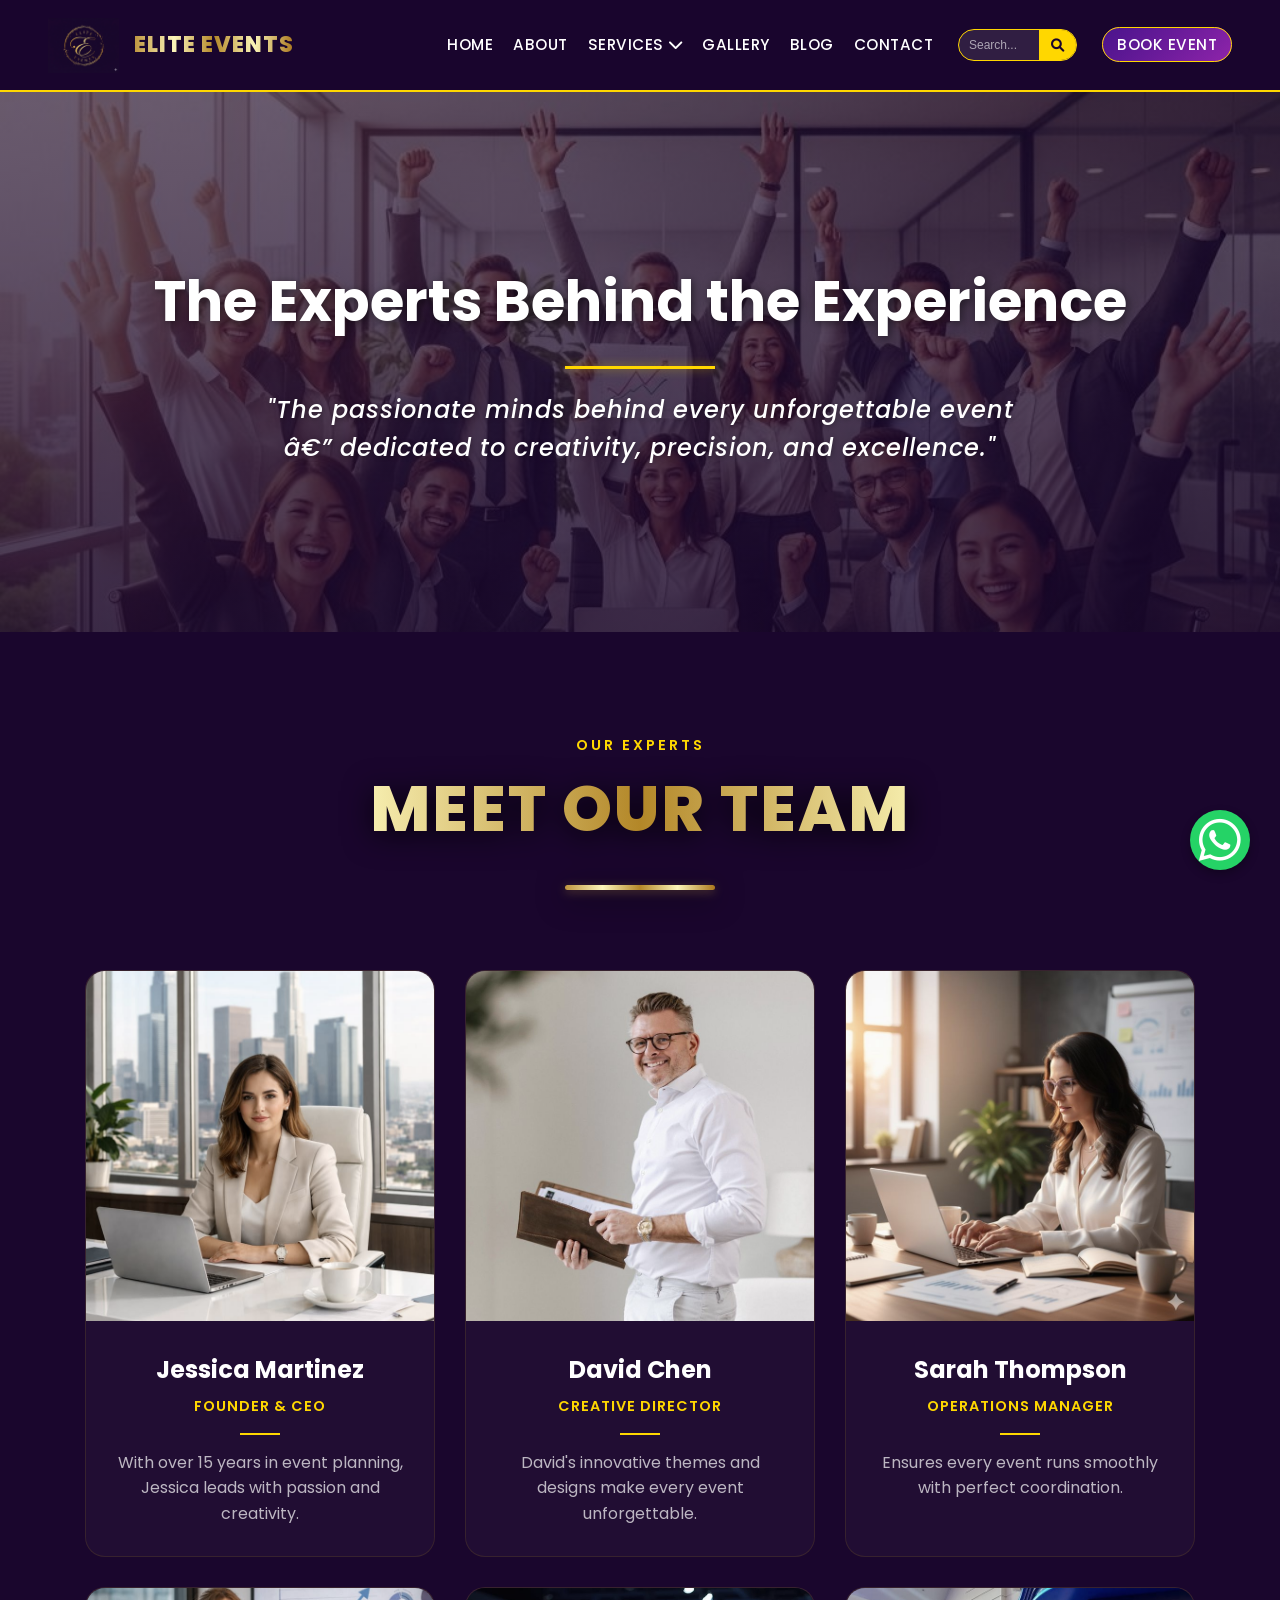
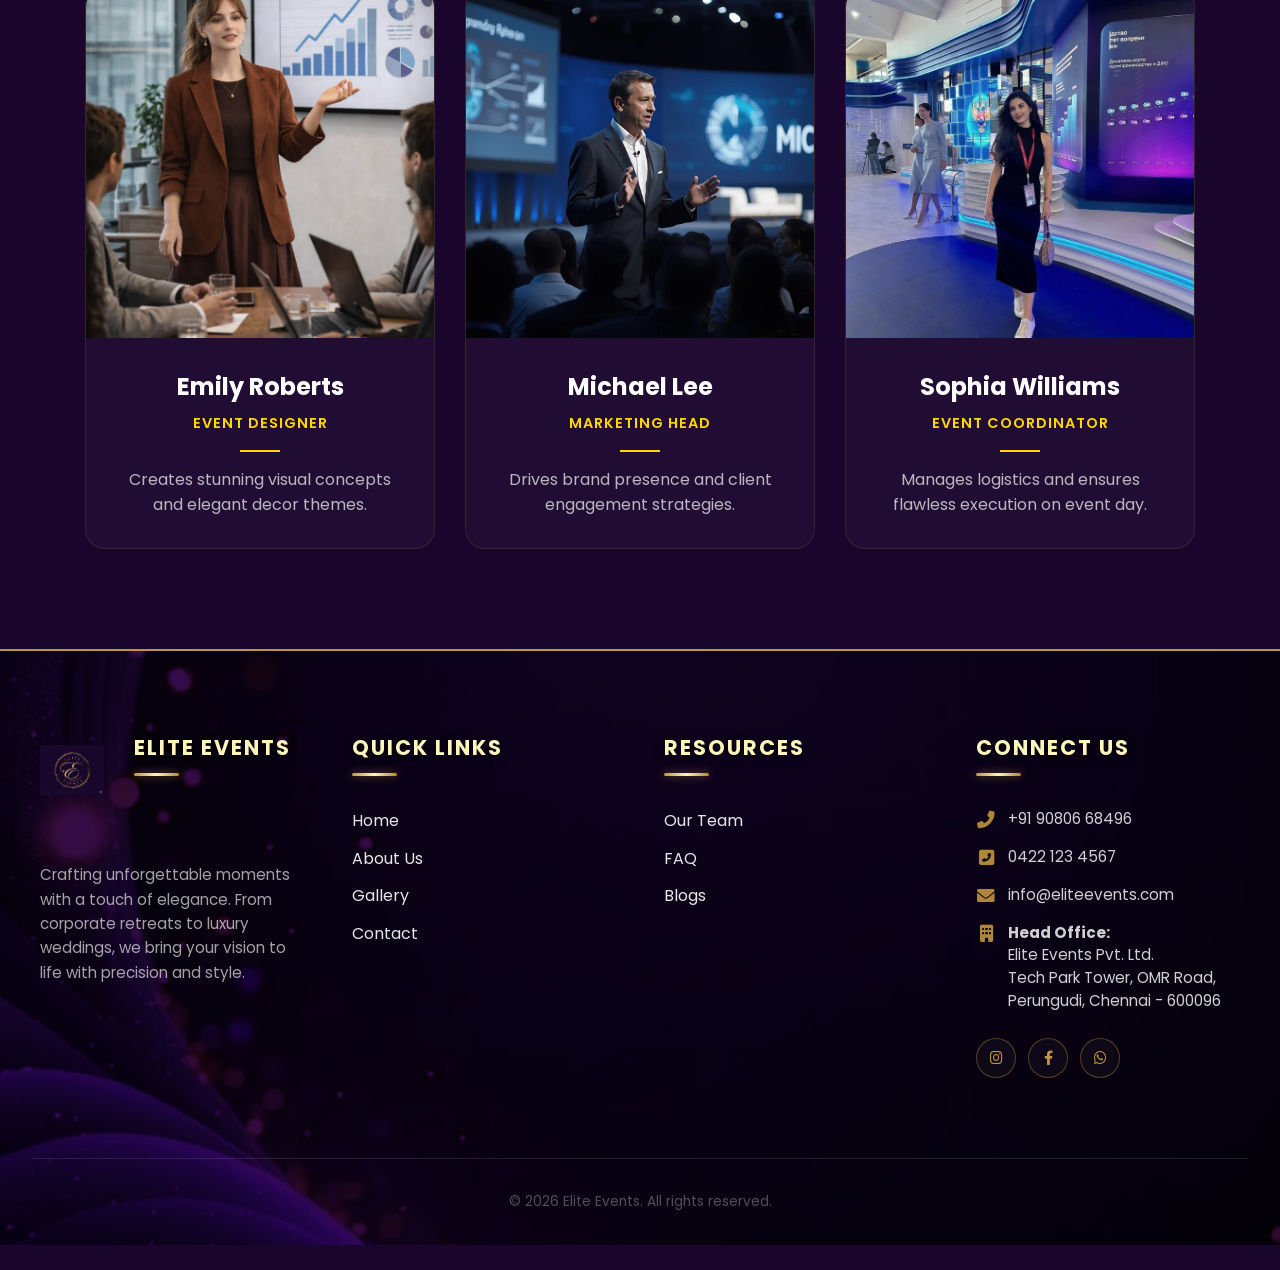
<file: team.html>
﻿<!doctype html>
<html lang="en">
  <head>
    <meta charset="UTF-8" />
    <meta name="viewport" content="width=device-width, initial-scale=1.0" />
    <!-- SEO Meta Tags -->
<meta name="description" content="Meet the expert team behind Elite Events in Chennai. Our experienced professionals specialize in wedding planning, corporate events, and birthday celebrations with creativity and precision.">
<meta name="keywords" content="event management team Chennai, Elite Events team, wedding planners team, corporate event experts, event coordinators India, event designers Chennai">
<meta name="author" content="Elite Events">

<!-- Open Graph (Facebook / LinkedIn) -->
<meta property="og:title" content="Meet Our Team | Elite Events Chennai">
<meta property="og:description" content="Get to know the passionate professionals behind Elite Events who create unforgettable weddings, corporate events, and celebrations.">
<meta property="og:image" content="images/logo1.png">
<meta property="og:url" content="https://www.eliteevents.com/team.html">
<meta property="og:type" content="website">

<!-- Twitter Card -->
<meta name="twitter:card" content="summary_large_image">
<meta name="twitter:title" content="Elite Events Team | Event Experts">
<meta name="twitter:description" content="Meet our creative and experienced team dedicated to delivering exceptional event experiences.">
<meta name="twitter:image" content="images/logo1.png">

<!-- SEO Technical -->
<meta name="robots" content="index, follow">
<meta http-equiv="X-UA-Compatible" content="IE=edge">

    <title>Elite Events | Team</title>
    <link rel="icon" type="image/png" href="images/logo1.png" />

    <!-- Google Fonts -->
    <link
      href="https://fonts.googleapis.com/css2?family=Poppins:wght@300;400;500;600;700&display=swap"
      rel="stylesheet"
    />
    <!-- Font Awesome -->
    <link
      rel="stylesheet"
      href="https://cdnjs.cloudflare.com/ajax/libs/font-awesome/6.0.0-beta3/css/all.min.css"
    />
    <!-- External CSS -->
    <link rel="stylesheet" href="css/style.css" />
    <script type="application/ld+json">
{
  "@context": "https://schema.org",
  "@type": "Organization",
  "name": "Elite Events",
  "url": "https://www.eliteevents.com",
  "employee": [
    {
      "@type": "Person",
      "name": "Jessica Martinez",
      "jobTitle": "Founder & CEO"
    },
    {
      "@type": "Person",
      "name": "David Chen",
      "jobTitle": "Creative Director"
    },
    {
      "@type": "Person",
      "name": "Sarah Thompson",
      "jobTitle": "Operations Manager"
    },
    {
      "@type": "Person",
      "name": "Emily Roberts",
      "jobTitle": "Event Designer"
    },
    {
      "@type": "Person",
      "name": "Michael Lee",
      "jobTitle": "Marketing Head"
    },
    {
      "@type": "Person",
      "name": "Sophia Williams",
      "jobTitle": "Event Coordinator"
    }
  ]
}
</script>

  </head>
  <body>
    <!-- Sticky Header with Navigation -->
    <header class="header">
      <nav class="navbar">
        <div class="logo-container">
          <a href="index.html" class="logo-link">
            <img
              src="images/logo1.png"
              alt="Elite Events Logo"
              class="brand-logo"
            />
            <span class="brand-name">ELITE EVENTS</span>
          </a>
        </div>
           <!-- Inside .navbar, after .logo-container and before .nav-menu -->
<button class="hamburger" aria-label="Menu">
    <span></span><span></span><span></span>
</button>
        <ul class="nav-menu">
          <li><a href="index.html">Home</a></li>
          <li><a href="about.html">About</a></li>
          <li class="dropdown">
            <a href="#" class="dropbtn"
              >Services <i class="fas fa-chevron-down"></i
            ></a>
            <ul class="dropdown-content">
              <li><a href="wedding.html">Wedding Events</a></li>
              <li><a href="corporate.html">Corporate Events</a></li>
              <li><a href="birthday.html">Birthday Parties</a></li>
              <li><a href="pricing.html">Pricing</a></li>
            </ul>
          </li>
          <li><a href="gallery.html">Gallery</a></li>
          <li><a href="blog.html">Blog</a></li>
          <li><a href="contact.html">Contact</a></li>
          
          <li class="search-item">
            <form class="search-form" action="#" method="get">
              <input type="text" placeholder="Search..." name="search" />
              <button type="submit"><i class="fas fa-search"></i></button>
            </form>
          </li>
          <li><a href="contact.html" class="book-btn">Book Event</a></li>
        </ul>
        <!-- Mobile menu toggle (hamburger) will be controlled via CSS/JS -->
      </nav>
    </header>
    <main>
        <section class="team-hero">
    <div class="container">
        <div class="hero-content">
            <h1>The Experts Behind the Experience</h1>
            <div class="tagline-container">
                <p class="tagline">"The passionate minds behind every unforgettable event â€” dedicated to creativity, precision, and excellence."</p>
            </div>
        </div>
    </div>
</section>
        <section class="team-preview">
  <div class="container">

    <div class="section-header">
      <span class="sub-heading">Our Experts</span>
      <h2>Meet Our Team</h2>
    </div>

    <div class="team-grid">

      <!-- CEO -->
      <div class="team-card">
        <div class="team-img-wrapper">
          <img src="images/ceo.jpg" alt="Jessica Martinez - CEO">
        </div>
        <div class="team-info">
          <h3>Jessica Martinez</h3>
          <p class="role">Founder & CEO</p>
          <div class="gold-line"></div>
          <p class="desc">With over 15 years in event planning, Jessica leads with passion and creativity.</p>
        </div>
      </div>

      <!-- Creative Director -->
      <div class="team-card">
        <div class="team-img-wrapper">
          <img src="images/director.jpg" alt="David Chen - Creative Director">
        </div>
        <div class="team-info">
          <h3>David Chen</h3>
          <p class="role">Creative Director</p>
          <div class="gold-line"></div>
          <p class="desc">David's innovative themes and designs make every event unforgettable.</p>
        </div>
      </div>

      <!-- Operations -->
      <div class="team-card">
        <div class="team-img-wrapper">
          <img src="images/manager.jpg" alt="Sarah Thompson - Operations Manager">
        </div>
        <div class="team-info">
          <h3>Sarah Thompson</h3>
          <p class="role">Operations Manager</p>
          <div class="gold-line"></div>
          <p class="desc">Ensures every event runs smoothly with perfect coordination.</p>
        </div>
      </div>

      <!-- NEW MEMBERS (IMPORTANT) -->

      <div class="team-card">
        <div class="team-img-wrapper">
          <img src="images/desinger.jpg" alt="Event Designer">
        </div>
        <div class="team-info">
          <h3>Emily Roberts</h3>
          <p class="role">Event Designer</p>
          <div class="gold-line"></div>
          <p class="desc">Creates stunning visual concepts and elegant decor themes.</p>
        </div>
      </div>

      <div class="team-card">
        <div class="team-img-wrapper">
          <img src="images/marketing.jpg" alt="Marketing Head">
        </div>
        <div class="team-info">
          <h3>Michael Lee</h3>
          <p class="role">Marketing Head</p>
          <div class="gold-line"></div>
          <p class="desc">Drives brand presence and client engagement strategies.</p>
        </div>
      </div>

      <div class="team-card">
        <div class="team-img-wrapper">
          <img src="images/coordinator.jpg" alt="Event Coordinator">
        </div>
        <div class="team-info">
          <h3>Sophia Williams</h3>
          <p class="role">Event Coordinator</p>
          <div class="gold-line"></div>
          <p class="desc">Manages logistics and ensures flawless execution on event day.</p>
        </div>
      </div>

    </div>
  </div>
</section>

    </main>
       <!-- Footer (same as index) -->
    <footer class="footer">
      <div class="footer-content">
        <div class="footer-section about-elite">
          <div class="footer-brand-wrapper">
            <img
              src="images/logo1.png"
              alt="Elite Events Logo"
              class="footer-logo-img"
            />
            <h4 class="footer-heading">Elite Events</h4>
          </div>

          <p class="footer-description">
            Crafting unforgettable moments with a touch of elegance. From
            corporate retreats to luxury weddings, we bring your vision to life
            with precision and style.
          </p>
        </div>

        <div class="footer-section">
          <h4 class="footer-heading">Quick Links</h4>
          <ul>
            <li><a href="index.html">Home</a></li>
            <li><a href="about.html">About Us</a></li>
            <li><a href="gallery.html">Gallery</a></li>
            <li><a href="contact.html">Contact</a></li>
            
          </ul>
        </div>

        <div class="footer-section">
          <h4 class="footer-heading">Resources</h4>
          <ul>
            <li><a href="team.html">Our Team</a></li>
            <li><a href="faq.html">FAQ</a></li>
            <li><a href="blog.html">Blogs</a></li>
          </ul>
        </div>

        <div class="footer-section">
          <h3 class="footer-heading">Connect Us</h3>
          <div class="contact-details">
            <p>
              <i class="fas fa-phone-alt"></i>
              <a href="tel:+919080668496">+91 90806 68496</a>
            </p>

            <p>
              <i class="fas fa-phone-square-alt"></i>
              <a href="tel:04221234567">0422 123 4567 </a>
            </p>

            <p>
              <i class="fas fa-envelope"></i>
              <a href="mailto:info@eliteevents.com">info@eliteevents.com</a>
            </p>

            <p class="address-item">
              <i class="fas fa-building"></i>
              <span
                ><strong>Head Office:</strong><br />
                Elite Events Pvt. Ltd.<br />
                Tech Park Tower, OMR Road,<br />
                Perungudi, Chennai - 600096</span
              >
            </p>
          </div>
          <div class="social-links">
            <a href="#" class="social-icon"><i class="fab fa-instagram"></i></a>
            <a href="#" class="social-icon"
              ><i class="fab fa-facebook-f"></i
            ></a>
            <a href="#" class="social-icon"><i class="fab fa-whatsapp"></i></a>
          </div>
        </div>
      </div>

      <div class="footer-bottom">
        <p>&copy; 2026 Elite Events. All rights reserved.</p>
      </div>
    </footer>
    <a href="https://wa.me/1234567890" class="whatsapp-float" target="_blank"><i class="fab fa-whatsapp fa-3x"></i></a>
    <script src="js/script.js"></script>`n    <script src="js/schema.js"></script>
</body>
</html>
</file>
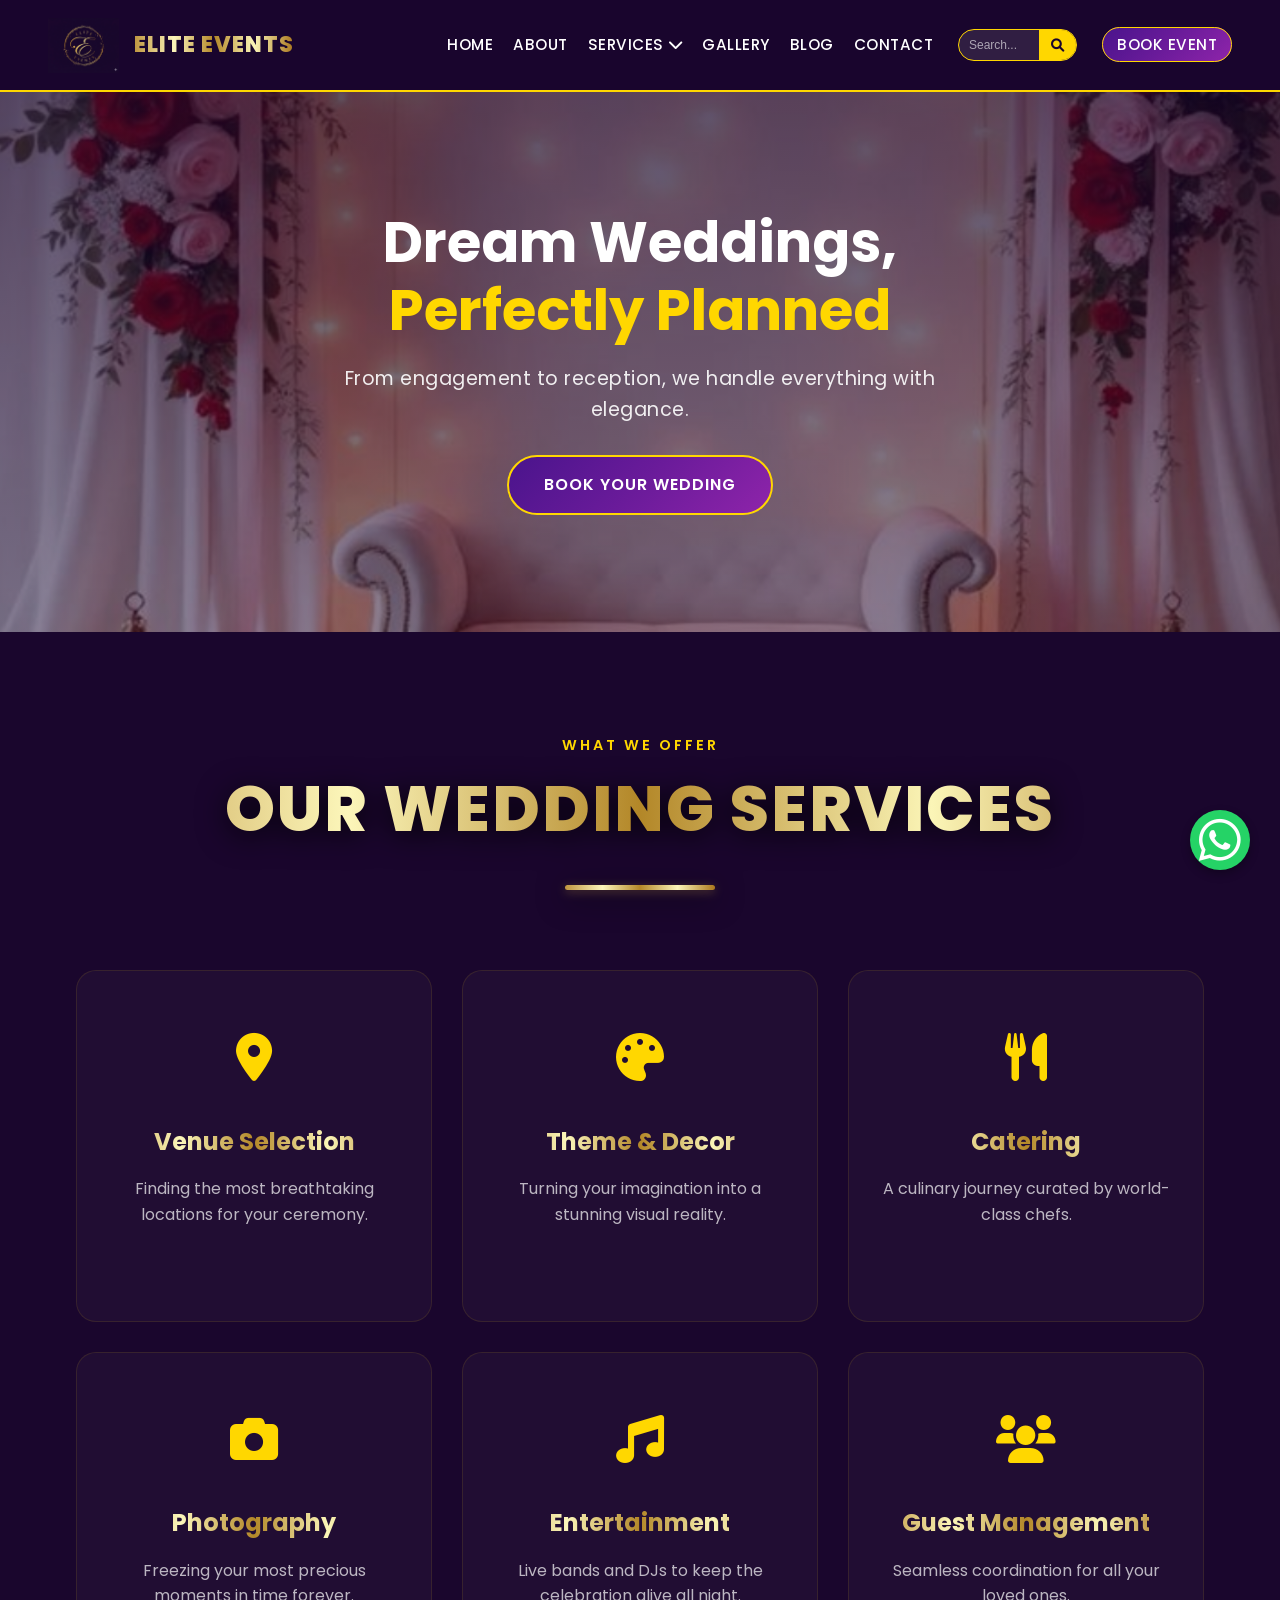
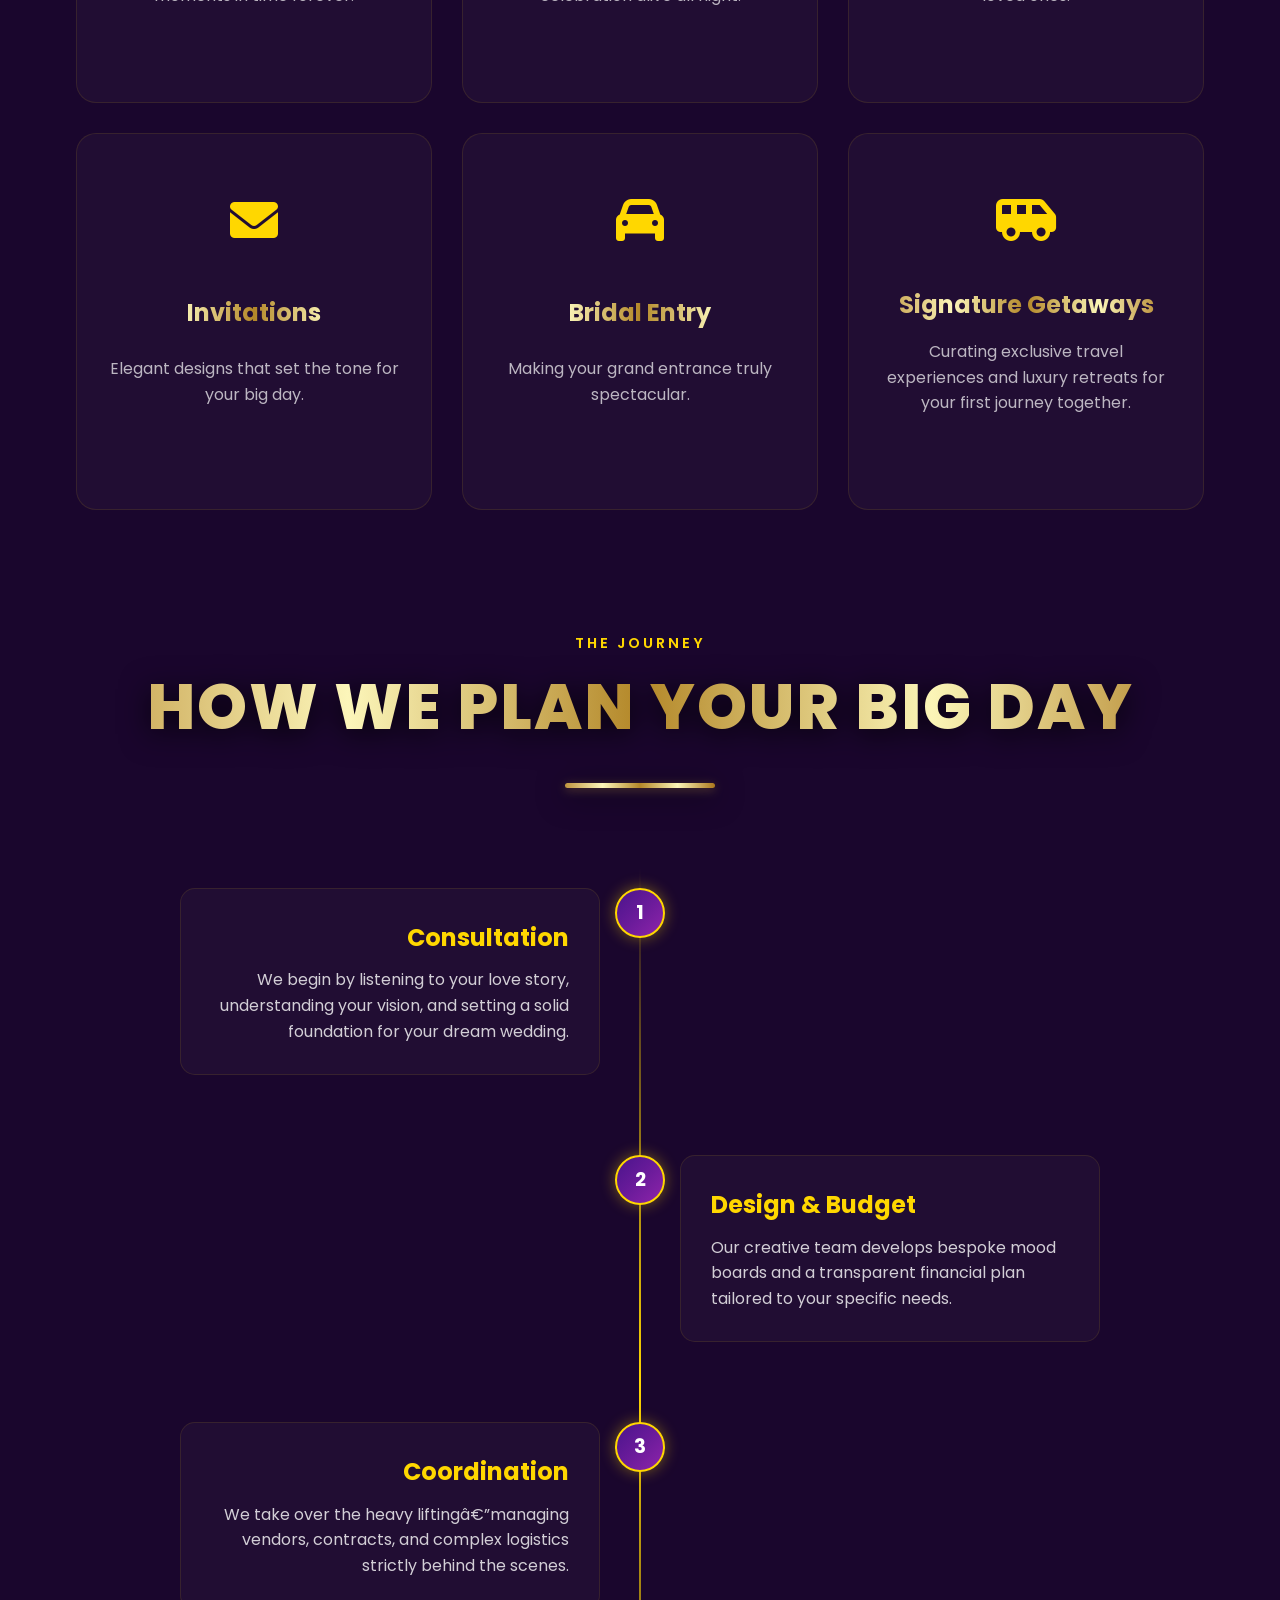
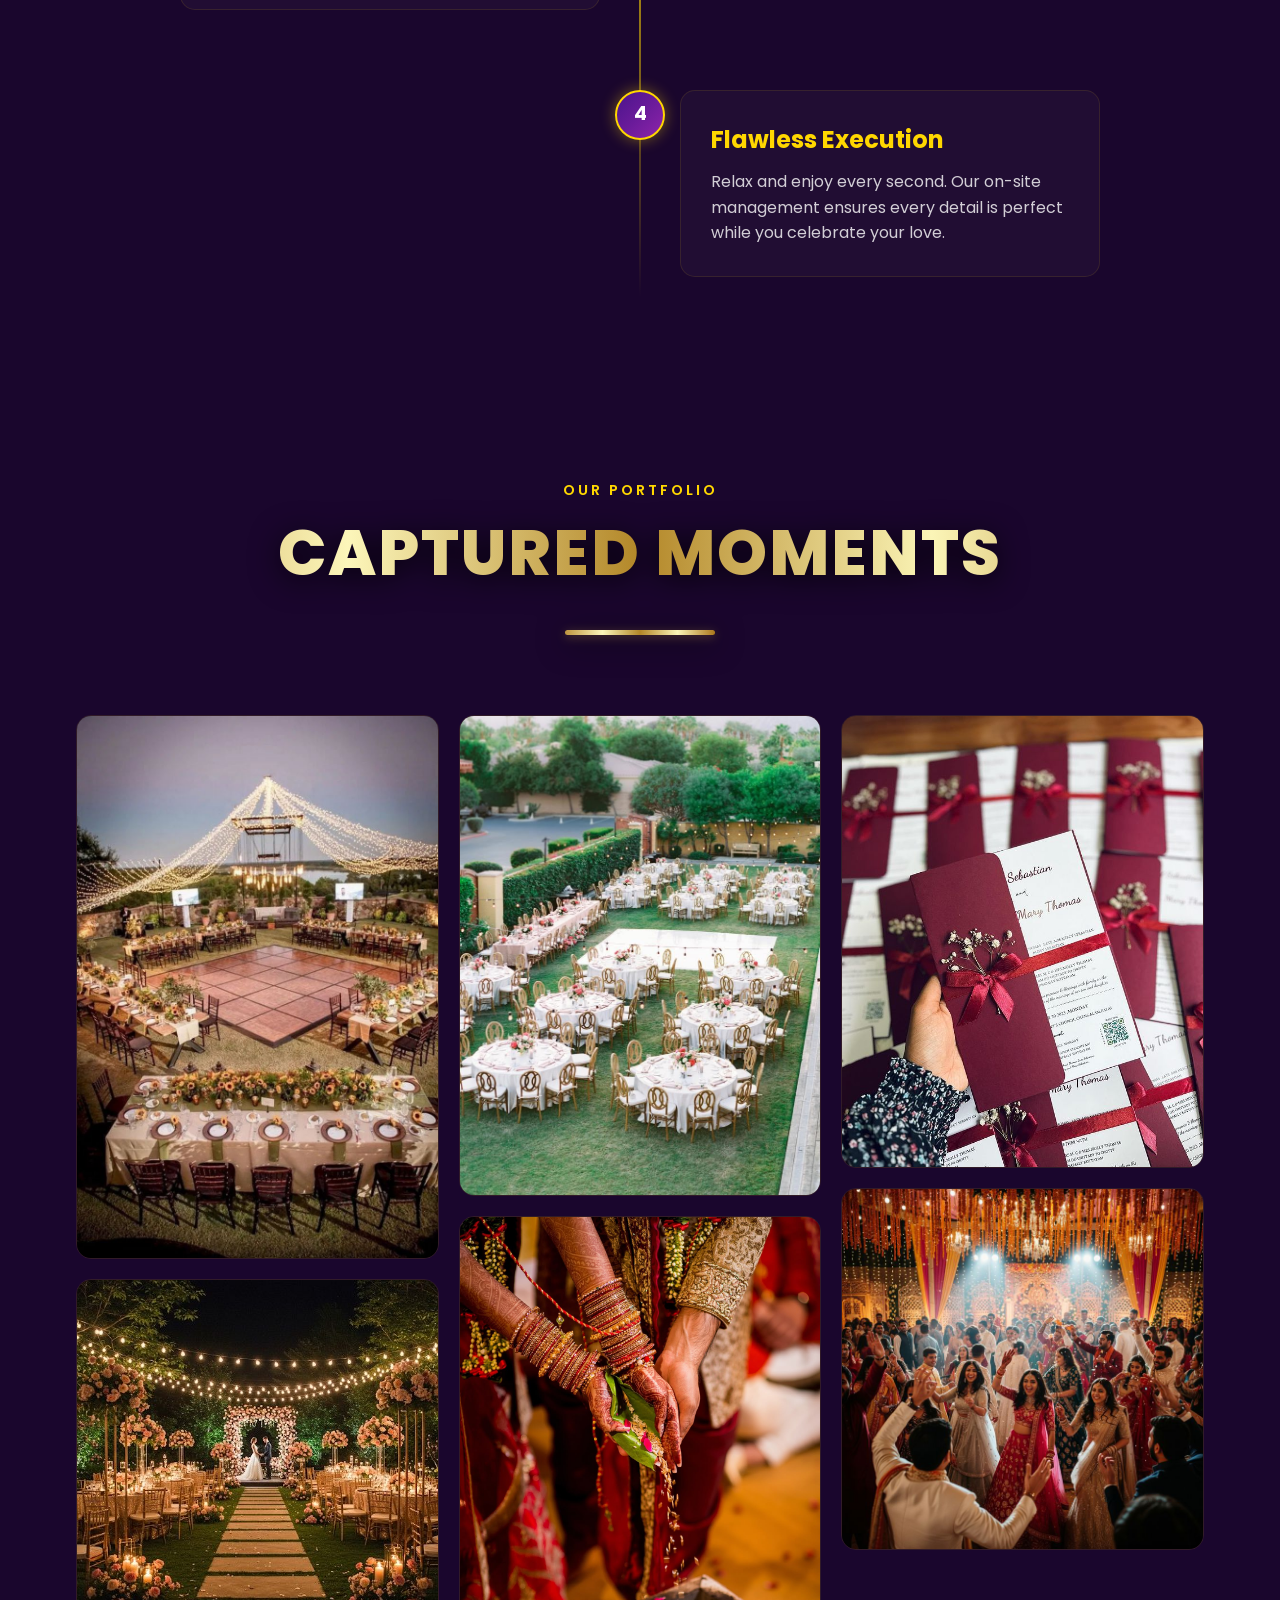
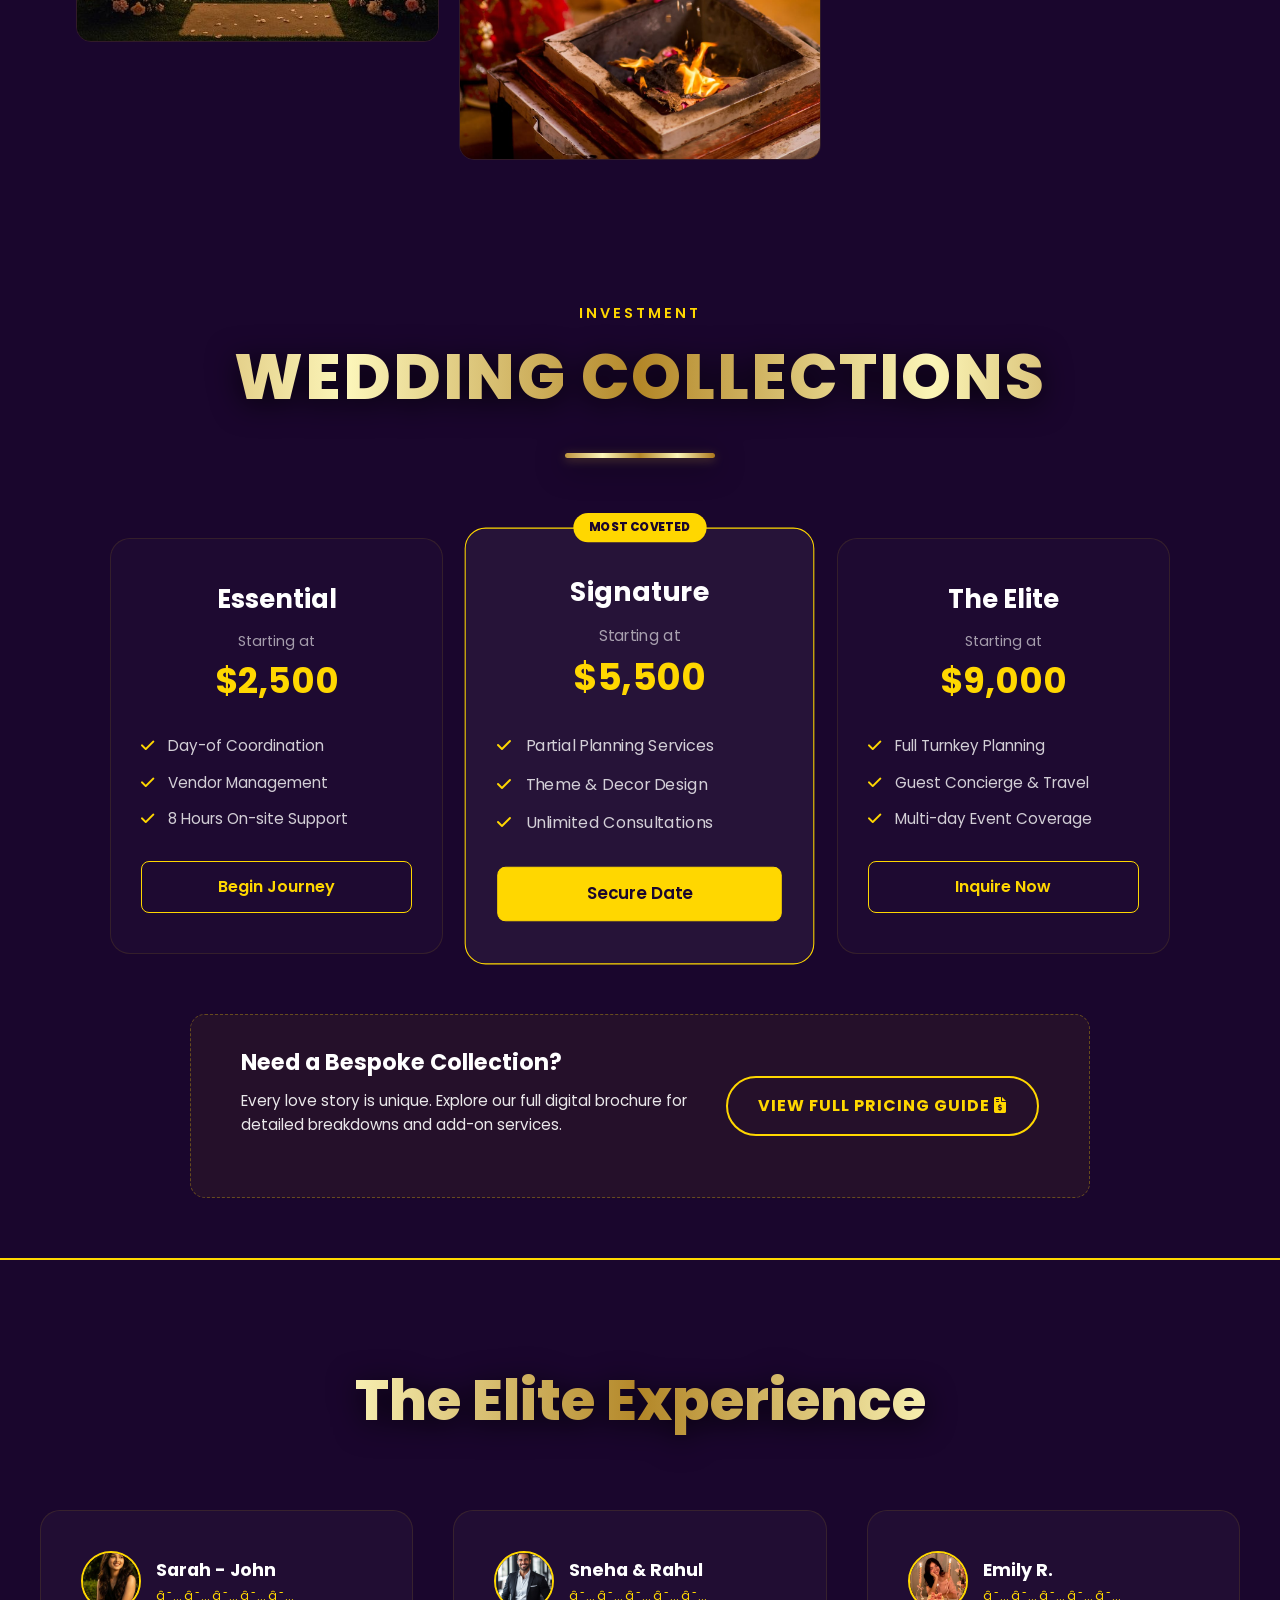
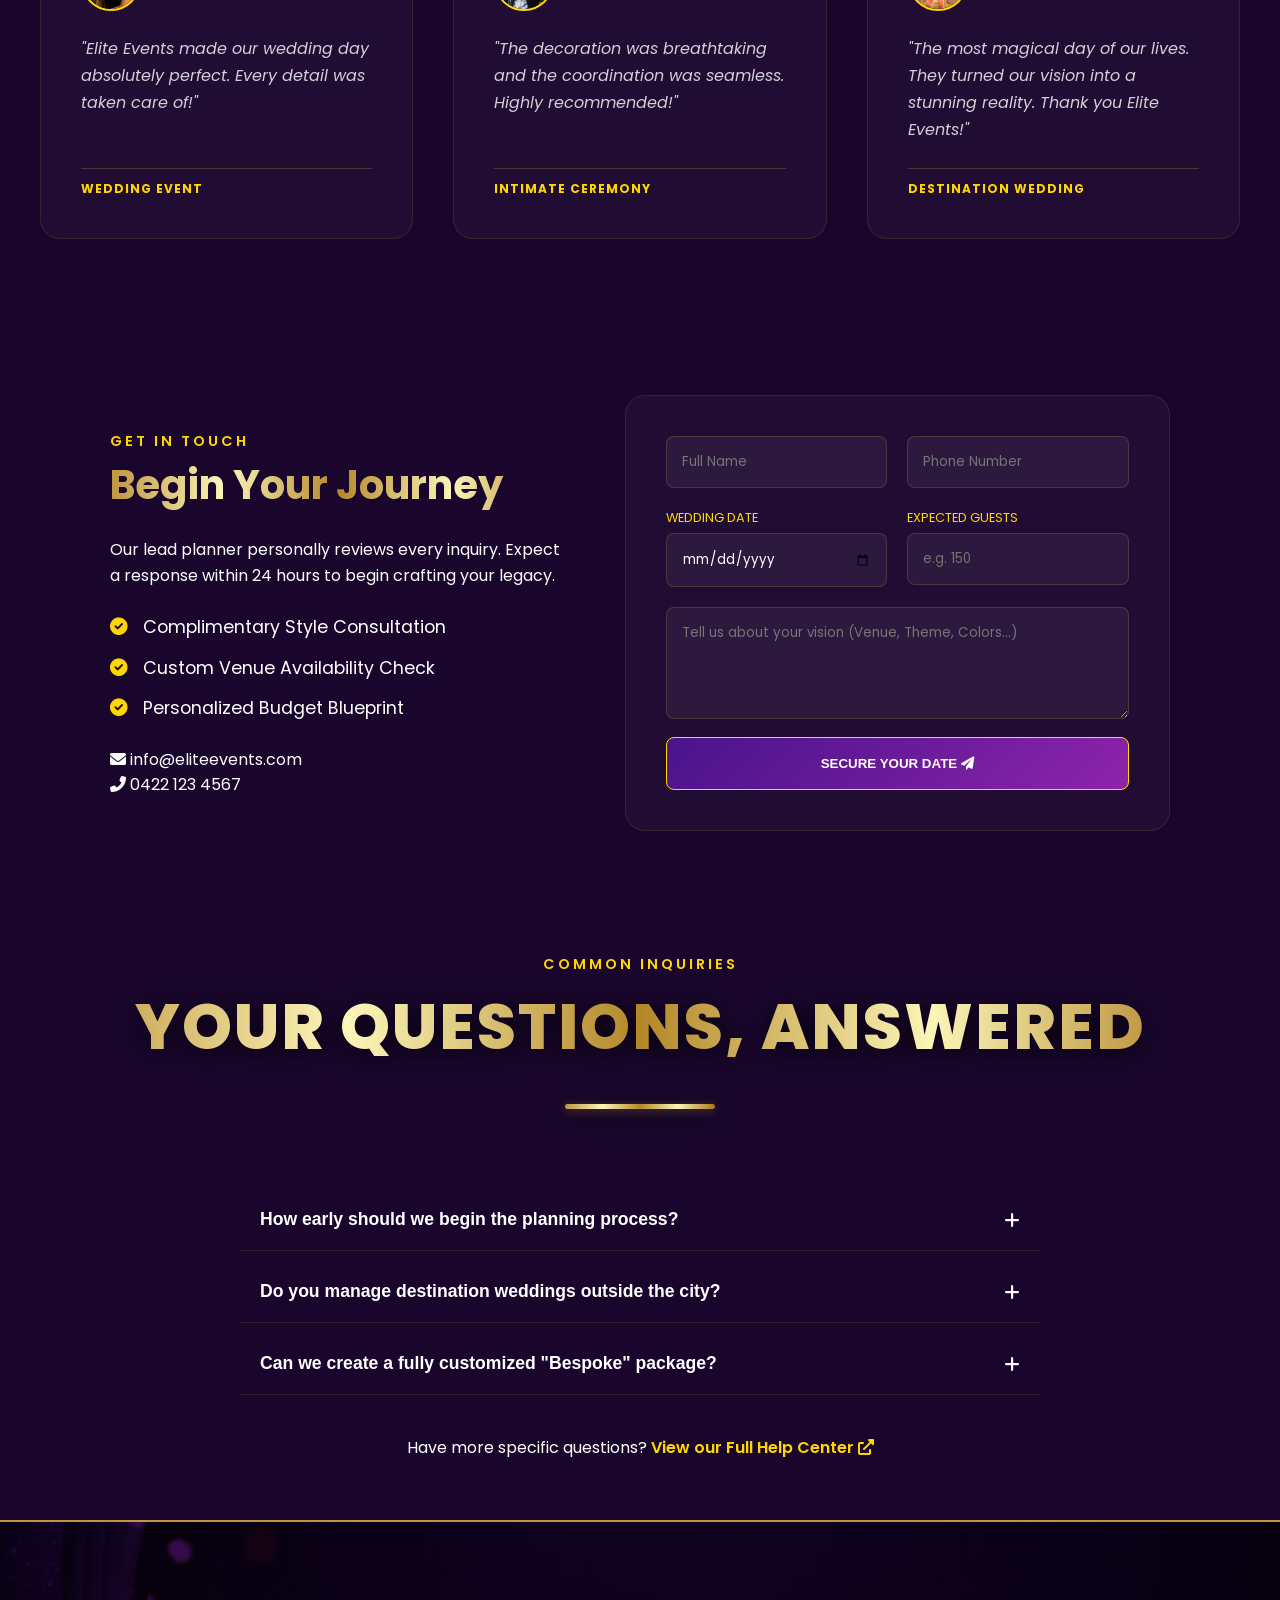
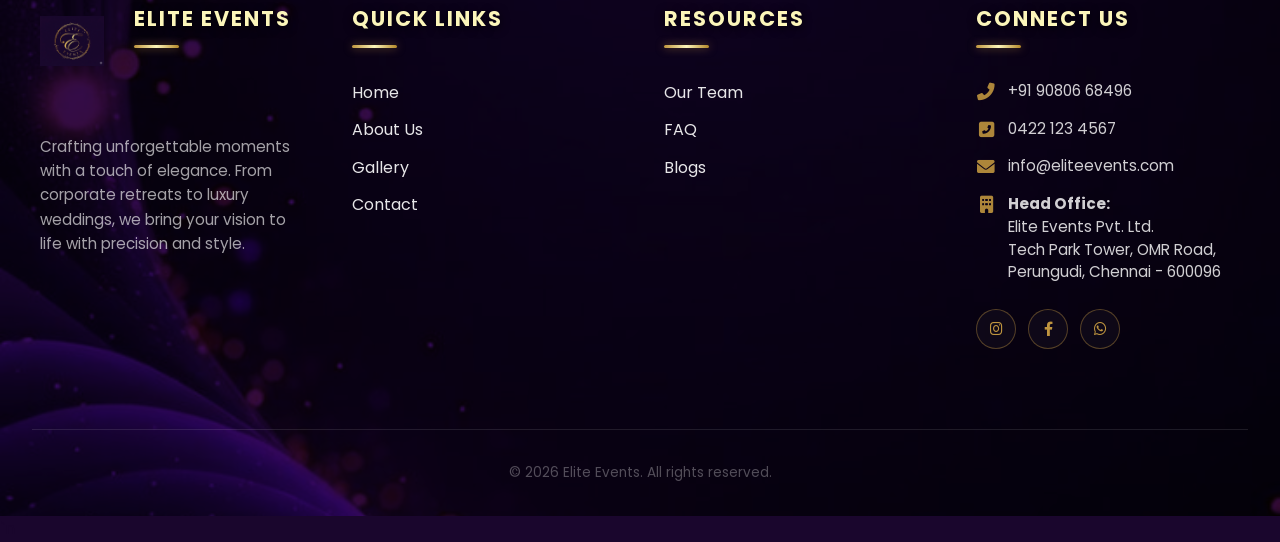
<file: wedding.html>
﻿<!doctype html>
<html lang="en">
  <head>
    <meta charset="UTF-8" />
    <meta name="viewport" content="width=device-width, initial-scale=1.0" />
    <!-- SEO Meta Tags -->
<meta name="description" content="Plan your dream wedding in Chennai with Elite Events. We offer complete wedding planning services including venue selection, decor, catering, photography, and entertainment.">
<meta name="keywords" content="wedding planners Chennai, wedding event management, luxury weddings India, wedding decor, catering services, Elite Events wedding">
<meta name="author" content="Elite Events">

<!-- Open Graph (Facebook / LinkedIn) -->
<meta property="og:title" content="Wedding Event Planning | Elite Events Chennai">
<meta property="og:description" content="Make your dream wedding come true with Elite Events. From venue to decor, we handle everything with elegance.">
<meta property="og:image" content="images/logo1.png">
<meta property="og:url" content="https://www.eliteevents.com/wedding.html">
<meta property="og:type" content="website">

<!-- Twitter Card -->
<meta name="twitter:card" content="summary_large_image">
<meta name="twitter:title" content="Elite Events Wedding Services">
<meta name="twitter:description" content="Luxury wedding planning services including venue, decor, catering, and more.">
<meta name="twitter:image" content="images/logo1.png">

<!-- SEO Technical -->
<meta name="robots" content="index, follow">
<meta http-equiv="X-UA-Compatible" content="IE=edge">

<!-- Canonical -->
<link rel="canonical" href="https://www.eliteevents.com/wedding.html">

    <title>Elite Events | Wedding Events</title>
    <link rel="icon" type="image/png" href="images/logo1.png" />
    <link
      href="https://fonts.googleapis.com/css2?family=Poppins:wght@300;400;500;600;700&display=swap"
      rel="stylesheet"
    />
    <link
      rel="stylesheet"
      href="https://cdnjs.cloudflare.com/ajax/libs/font-awesome/6.0.0-beta3/css/all.min.css"
    />
    <link rel="stylesheet" href="css/style.css" />
  </head>
  <body>
    <header class="header">
      <nav class="navbar">
        <div class="logo-container">
          <a href="index.html" class="logo-link">
            <img
              src="images/logo1.png"
              alt="Elite Events Logo"
              class="brand-logo"
            />
            <span class="brand-name">ELITE EVENTS</span>
          </a>
        </div>
           <!-- Inside .navbar, after .logo-container and before .nav-menu -->
<button class="hamburger" aria-label="Menu">
    <span></span><span></span><span></span>
</button>
        <ul class="nav-menu">
          <li><a href="index.html">Home</a></li>
          <li><a href="about.html">About</a></li>
          <li class="dropdown">
            <a href="#" class="dropbtn"
              >Services <i class="fas fa-chevron-down"></i
            ></a>
            <ul class="dropdown-content">
              <li><a href="wedding.html" class="active">Wedding Events</a></li>
              <li><a href="corporate.html">Corporate Events</a></li>
              <li><a href="birthday.html">Birthday Parties</a></li>
              <li><a href="pricing.html">Pricing</a></li>
            </ul>
          </li>
          <li><a href="gallery.html">Gallery</a></li>
          <li><a href="blog.html">Blog</a></li>
          <li><a href="contact.html">Contact</a></li>    
          <li class="search-item">
            <form class="search-form" action="#" method="get">
              <input type="text" placeholder="Search..." name="search" />
              <button type="submit"><i class="fas fa-search"></i></button>
            </form>
          </li>
          <li><a href="contact.html" class="book-btn">Book Event</a></li>
        </ul>
      </nav>
    </header>
    <main>
      <section class="wedding-hero">
        <div class="hero-overlay"></div>
        <div class="container">
          <div class="hero-content">
            <h1>
              Dream Weddings, <br /><span class="gold-text"
                >Perfectly Planned</span
              >
            </h1>
            <p class="hero-description">
              From engagement to reception, we handle everything with elegance.
            </p>
            <div class="hero-actions">
              <a href="#booking" class="btn-elite">Book Your Wedding</a>
            </div>
          </div>
        </div>
      </section>
      <section class="wedding-services">
        <div class="container">
          <div class="section-header">
            <span class="sub-heading">What We Offer</span>
            <h2>Our Wedding Services</h2>
          </div>
          <div class="services-wrapper">
            <div class="service-item">
              <div class="service-inner">
                <div class="icon-box">
                  <i class="fas fa-map-marker-alt"></i>
                </div>
                <h3>Venue Selection</h3>
                <p>
                  Finding the most breathtaking locations for your ceremony.
                </p>
                <a href="contact.html" class="service-link"
                  >Inquire Now <i class="fas fa-arrow-right"></i
                ></a>
              </div>
            </div>
            <div class="service-item">
              <div class="service-inner">
                <div class="icon-box">
                  <i class="fas fa-palette"></i>
                </div>
                <h3>Theme & Decor</h3>
                <p>Turning your imagination into a stunning visual reality.</p>
                <a href="contact.html" class="service-link"
                  >Inquire Now <i class="fas fa-arrow-right"></i
                ></a>
              </div>
            </div>
            <div class="service-item">
              <div class="service-inner">
                <div class="icon-box">
                  <i class="fas fa-utensils"></i>
                </div>
                <h3>Catering</h3>
                <p>A culinary journey curated by world-class chefs.</p>
                <a href="contact.html" class="service-link"
                  >Inquire Now <i class="fas fa-arrow-right"></i
                ></a>
              </div>
            </div>
            <div class="service-item">
              <div class="service-inner">
                <div class="icon-box">
                  <i class="fas fa-camera"></i>
                </div>
                <h3>Photography</h3>
                <p>Freezing your most precious moments in time forever.</p>
                <a href="contact.html" class="service-link"
                  >Inquire Now <i class="fas fa-arrow-right"></i
                ></a>
              </div>
            </div>
            <div class="service-item">
              <div class="service-inner">
                <div class="icon-box">
                  <i class="fas fa-music"></i>
                </div>
                <h3>Entertainment</h3>
                <p>
                  Live bands and DJs to keep the celebration alive all night.
                </p>
                <a href="contact.html" class="service-link"
                  >Inquire Now <i class="fas fa-arrow-right"></i
                ></a>
              </div>
            </div>
            <div class="service-item">
              <div class="service-inner">
                <div class="icon-box">
                  <i class="fas fa-users"></i>
                </div>
                <h3>Guest Management</h3>
                <p>Seamless coordination for all your loved ones.</p>
                <a href="contact.html" class="service-link"
                  >Inquire Now <i class="fas fa-arrow-right"></i
                ></a>
              </div>
            </div>
            <div class="service-item">
              <div class="service-inner">
                <div class="icon-box">
                  <i class="fas fa-envelope"></i>
                </div>
                <h3>Invitations</h3>
                <p>Elegant designs that set the tone for your big day.</p>
                <a href="contact.html" class="service-link"
                  >Inquire Now <i class="fas fa-arrow-right"></i
                ></a>
              </div>
            </div>
            <div class="service-item">
              <div class="service-inner">
                <div class="icon-box">
                  <i class="fas fa-car"></i>
                </div>
                <h3>Bridal Entry</h3>
                <p>Making your grand entrance truly spectacular.</p>
                <a href="contact.html" class="service-link"
                  >Inquire Now <i class="fas fa-arrow-right"></i
                ></a>
              </div>
            </div>
            <div class="service-item">
              <div class="service-inner">
                <div class="icon-box">
                  <i class="fas fa-shuttle-van"></i>
                </div>
                <h3>Signature Getaways</h3>
                <p>
                  Curating exclusive travel experiences and luxury retreats for
                  your first journey together.
                </p>
                <a href="contact.html" class="service-link"
                  >Inquire Now <i class="fas fa-arrow-right"></i
                ></a>
              </div>
            </div>
          </div>
        </div>
      </section>
      <section class="planning-process">
        <div class="container">
          <div class="section-header">
            <span class="sub-heading">The Journey</span>
            <h2>How We Plan Your Big Day</h2>
          </div>
          <div class="timeline">
            <div class="timeline-line"></div>
            <div class="timeline-item left" data-aos="fade-right">
              <div class="t-circle">1</div>
              <div class="t-content">
                <h4>Consultation</h4>
                <p>
                  We begin by listening to your love story, understanding your
                  vision, and setting a solid foundation for your dream wedding.
                </p>
              </div>
            </div>
            <div class="timeline-item right" data-aos="fade-left">
              <div class="t-circle">2</div>
              <div class="t-content">
                <h4>Design & Budget</h4>
                <p>
                  Our creative team develops bespoke mood boards and a
                  transparent financial plan tailored to your specific needs.
                </p>
              </div>
            </div>
            <div class="timeline-item left" data-aos="fade-right">
              <div class="t-circle">3</div>
              <div class="t-content">
                <h4>Coordination</h4>
                <p>
                  We take over the heavy liftingâ€”managing vendors, contracts,
                  and complex logistics strictly behind the scenes.
                </p>
              </div>
            </div>
            <div class="timeline-item right" data-aos="fade-left">
              <div class="t-circle">4</div>
              <div class="t-content">
                <h4>Flawless Execution</h4>
                <p>
                  Relax and enjoy every second. Our on-site management ensures
                  every detail is perfect while you celebrate your love.
                </p>
              </div>
            </div>
          </div>
        </div>
      </section>
      <section class="wedding-gallery">
        <div class="container">
          <div class="section-header">
            <span class="sub-heading">Our Portfolio</span>
            <h2>Captured Moments</h2>
          </div>
          <div class="gallery-grid">
            <div class="gallery-item">
              <img src="images/venue.jpg" alt="Stage Decor" />
            </div>
            <div class="gallery-item">
              <img src="images/wedding.jpg" alt="Mandap" />
            </div>
            <div class="gallery-item">
              <img src="images/food.jpg" alt="Bride" />
            </div>
            <div class="gallery-item">
              <img src="images/photo.jpg" alt="Reception" />
            </div>
            <div class="gallery-item">
              <img src="images/card.jpg" alt="Decor" />
            </div>
            <div class="gallery-item">
              <img src="images/enter.jpg" alt="Lighting" />
            </div>
          </div>
        </div>
      </section>
      <section class="pricing-preview">
    <div class="container">
        <div class="section-header">
            <span class="sub-heading">Investment</span>
            <h2>Wedding Collections</h2>          
        </div>
        <div class="pricing-wrapper">
            <div class="price-card">
                <div class="price-header">
                    <h3>Essential</h3>
                    <div class="price-amount">Starting at <span>$2,500</span></div>
                </div>
                <ul class="price-features">
                    <li><i class="fas fa-check"></i> Day-of Coordination</li>
                    <li><i class="fas fa-check"></i> Vendor Management</li>
                    <li><i class="fas fa-check"></i> 8 Hours On-site Support</li>
                </ul>
                <a href="#booking" class="price-btn">Begin Journey</a>
            </div>
            <div class="price-card featured">
                <div class="popular-tag">Most Coveted</div>
                <div class="price-header">
                    <h3>Signature</h3>
                    <div class="price-amount">Starting at <span>$5,500</span></div>
                </div>
                <ul class="price-features">
                    <li><i class="fas fa-check"></i> Partial Planning Services</li>
                    <li><i class="fas fa-check"></i> Theme & Decor Design</li>
                    <li><i class="fas fa-check"></i> Unlimited Consultations</li>
                </ul>
                <a href="#booking" class="price-btn btn-gold">Secure Date</a>
            </div>
            <div class="price-card">
                <div class="price-header">
                    <h3>The Elite</h3>
                    <div class="price-amount">Starting at <span>$9,000</span></div>
                </div>
                <ul class="price-features">
                    <li><i class="fas fa-check"></i> Full Turnkey Planning</li>
                    <li><i class="fas fa-check"></i> Guest Concierge & Travel</li>
                    <li><i class="fas fa-check"></i> Multi-day Event Coverage</li>
                </ul>
                <a href="#booking" class="price-btn">Inquire Now</a>
            </div>
        </div>
        <div class="pricing-cta-box">
    <div class="cta-content">
        <h4>Need a Bespoke Collection?</h4>
        <p>Every love story is unique. Explore our full digital brochure for detailed breakdowns and add-on services.</p>
    </div>
    <div class="cta-action">
        <a href="pricing.html" class="btn-outline-gold">
            View Full Pricing Guide <i class="fas fa-file-invoice-dollar"></i>
        </a>
    </div>
</div>
    </div>
</section>
      <section class="testimonials">
        <h2>The Elite Experience</h2>
        <div class="testimonials-grid">
          <div class="testimonial">
            <div class="testimonial-header">
              <img
                src="images/client1.jpg"
                alt="Sarah & John"
                class="client-img"
              />
              <div class="client-meta">
                <h4>Sarah - John</h4>
                <div class="stars">â˜…â˜…â˜…â˜…â˜…</div>
              </div>
            </div>
            <p>
              "Elite Events made our wedding day absolutely perfect. Every
              detail was taken care of!"
            </p>
            <span class="event-tag">Wedding Event</span>
          </div>
          <div class="testimonial">
            <div class="testimonial-header">
              <img src="images/client2.jpg" alt="Michael" class="client-img" />
              <div class="client-meta">
                <h4>Sneha & Rahul</h4>
                <div class="stars">â˜…â˜…â˜…â˜…â˜…</div>
              </div>
            </div>
            <p>
              "The decoration was breathtaking and the coordination was
              seamless. Highly recommended!"
            </p>
            <span class="event-tag">Intimate Ceremony</span>
          </div>
          <div class="testimonial">
            <div class="testimonial-header">
              <img src="images/client3.jpg" alt="Emily R." class="client-img" />
              <div class="client-meta">
                <h4>Emily R.</h4>
                <div class="stars">â˜…â˜…â˜…â˜…â˜…</div>
              </div>
            </div>
            <p>
              "The most magical day of our lives. They turned our vision into a
              stunning reality. Thank you Elite Events!"
            </p>
            <span class="event-tag">Destination Wedding</span>
          </div>
        </div>
      </section>
      <section id="booking" class="booking-section">
        <div class="container">
          <div class="booking-wrapper">
            <div class="booking-info">
              <span class="sub-heading">Get in Touch</span>
              <h2>Begin Your Journey</h2>
              <p>
                Our lead planner personally reviews every inquiry. Expect a
                response within 24 hours to begin crafting your legacy.
              </p>

              <ul class="benefit-list">
                <li>
                  <i class="fas fa-check-circle"></i> Complimentary Style
                  Consultation
                </li>
                <li>
                  <i class="fas fa-check-circle"></i> Custom Venue Availability
                  Check
                </li>
                <li>
                  <i class="fas fa-check-circle"></i> Personalized Budget
                  Blueprint
                </li>
              </ul>
              <div class="contact-mini">
                <p><i class="fas fa-envelope"></i> info@eliteevents.com</p>
                <p><i class="fas fa-phone-alt"></i> 0422 123 4567</p>
              </div>
            </div>
            <form class="elite-form">
              <div class="form-row">
                <div class="input-group">
                  <input type="text" placeholder="Full Name" required />
                </div>
                <div class="input-group">
                  <input type="tel" placeholder="Phone Number" required />
                </div>
              </div>
              <div class="form-row">
                <div class="input-group">
                  <label>Wedding Date</label>
                  <input type="date" required />
                </div>
                <div class="input-group">
                  <label>Expected Guests</label>
                  <input type="number" placeholder="e.g. 150" />
                </div>
              </div>
              <textarea
                placeholder="Tell us about your vision (Venue, Theme, Colors...)"
                rows="4"
              ></textarea>
              <button type="submit" class="btn-elites">
                Secure Your Date <i class="fas fa-paper-plane"></i>
              </button>
            </form>
            <div id="success-message" class="success-box">
              <div class="success-content">
                <i class="fas fa-check-circle"></i>
                <h3>Thank You, <span id="client-name"></span>!</h3>
                <p>
                  Your journey begins now. Our lead planner will contact you
                  within 24 hours.
                </p>
              </div>
            </div>
          </div>
        </div>
      </section>
      <section class="faq-preview">
    <div class="container">
        <div class="section-header">
            <span class="sub-heading">Common Inquiries</span>
            <h2>Your Questions, Answered</h2>
        </div>
        <div class="faq-wrapper">
            <div class="faq-item">
                <button class="faq-question">
                    How early should we begin the planning process?
                    <i class="fas fa-plus"></i>
                </button>
                <div class="faq-answer">
                    <p>For a truly elite experience, we recommend booking 6â€“12 months in advance. However, for bespoke intimate ceremonies, we can fast-track the process within 3 months.</p>
                </div>
            </div>
          <div class="faq-item">
                <button class="faq-question">
                    Do you manage destination weddings outside the city?
                    <i class="fas fa-plus"></i>
                </button>
                <div class="faq-answer">
                    <p>Absolutely. We specialize in destination logistics, from heritage palaces to beachfront retreats, ensuring a seamless experience for you and your guests anywhere in the world.</p>
                </div>
            </div>
            <div class="faq-item">
                <button class="faq-question">
                    Can we create a fully customized "Bespoke" package?
                    <i class="fas fa-plus"></i>
                </button>
                <div class="faq-answer">
                    <p>Yes. While we offer Signature Collections, most of our clients choose a bespoke path. We tailor every vendor, timeline, and decor element to fit your specific legacy.</p>
                </div>
            </div>
        </div>
        <div class="faq-footer">
            <p>Have more specific questions? <a href="faq.html">View our Full Help Center <i class="fas fa-external-link-alt"></i></a></p>
        </div>
    </div>
</section>
    </main>
    <!-- Footer (same as index) -->
    <footer class="footer">
      <div class="footer-content">
        <div class="footer-section about-elite">
          <div class="footer-brand-wrapper">
            <img
              src="images/logo1.png"
              alt="Elite Events Logo"
              class="footer-logo-img"
            />
            <h4 class="footer-heading">Elite Events</h4>
          </div>
          <p class="footer-description">
            Crafting unforgettable moments with a touch of elegance. From
            corporate retreats to luxury weddings, we bring your vision to life
            with precision and style.
          </p>
        </div>
        <div class="footer-section">
          <h4 class="footer-heading">Quick Links</h4>
          <ul>
            <li><a href="index.html">Home</a></li>
            <li><a href="about.html">About Us</a></li>
            <li><a href="gallery.html">Gallery</a></li>
            <li><a href="contact.html">Contact</a></li>
            
          </ul>
        </div>

        <div class="footer-section">
          <h4 class="footer-heading">Resources</h4>
          <ul>
            <li><a href="team.html">Our Team</a></li>
            <li><a href="faq.html">FAQ</a></li>
            <li><a href="blog.html">Blogs</a></li>
          </ul>
        </div>

        <div class="footer-section">
          <h3 class="footer-heading">Connect Us</h3>
          <div class="contact-details">
            <p>
              <i class="fas fa-phone-alt"></i>
              <a href="tel:+919080668496">+91 90806 68496</a>
            </p>

            <p>
              <i class="fas fa-phone-square-alt"></i>
              <a href="tel:04221234567">0422 123 4567 </a>
            </p>

            <p>
              <i class="fas fa-envelope"></i>
              <a href="mailto:info@eliteevents.com">info@eliteevents.com</a>
            </p>

            <p class="address-item">
              <i class="fas fa-building"></i>
              <span
                ><strong>Head Office:</strong><br />
                Elite Events Pvt. Ltd.<br />
                Tech Park Tower, OMR Road,<br />
                Perungudi, Chennai - 600096</span
              >
            </p>
          </div>
          <div class="social-links">
            <a href="#" class="social-icon"><i class="fab fa-instagram"></i></a>
            <a href="#" class="social-icon"
              ><i class="fab fa-facebook-f"></i
            ></a>
            <a href="#" class="social-icon"><i class="fab fa-whatsapp"></i></a>
          </div>
        </div>
      </div>

      <div class="footer-bottom">
        <p>&copy; 2026 Elite Events. All rights reserved.</p>
      </div>
    </footer>

    <!-- Floating WhatsApp Button -->
    <a href="https://wa.me/1234567890" class="whatsapp-float" target="_blank">
      <i class="fab fa-whatsapp fa-3x"></i>
    </a>
    <script>
      document
        .querySelector(".elite-form")
        .addEventListener("submit", function (e) {
          e.preventDefault(); 
          const name = this.querySelector('input[type="text"]').value;
          document.getElementById("client-name").innerText = name;
          const successBox = document.getElementById("success-message");
          successBox.style.display = "flex";
          setTimeout(() => {
            this.reset();
          }, 1000);
        });
    </script>
    <!-- External JavaScript -->
    <script src="js/script.js"></script>`n    <script src="js/schema.js"></script>
  </body>
</html>
</file>
<file: css/style.css>
/* ===== Global Styles ===== */
:root {
  --grad-primary: linear-gradient(
    135deg,
    #4a148c 0%,
    #6a1b9a 50%,
    #8e24aa 100%
  );
  --primary: #6a1b9a;
  --secondary: #ffd700;
  --light: #f4f1f7;
  --dark: #1a062d;
  --white: #ffffff;
  --transition: all 0.4s cubic-bezier(0.165, 0.84, 0.44, 1);
}
* {
  margin: 0;
  padding: 0;
  box-sizing: border-box;
}
body {
  font-family: "Poppins", sans-serif;
  line-height: 1.6;
  color: var(--dark);
  background-color: var(--dark);
}
a {
  text-decoration: none;
  color: inherit;
}
ul {
  list-style: none;
}
img {
  max-width: 100%;
  height: auto;
  display: block;
}
section {
  padding: 5rem 2rem;
}
.container {
  max-width: 1200px;
  margin: 0 auto;
  padding: 0 1rem;
}
/* ===== Header / Navbar ===== */
.header {
  position: sticky;
  top: 0;
  z-index: 1000;
  background: rgba(26, 6, 45, 0.98);
  backdrop-filter: blur(10px);
  border-bottom: 2px solid var(--secondary);
  padding: 0.3rem 0;
}
.navbar {
  display: flex;
  justify-content: space-between;
  align-items: center;
  padding: 0.8rem 3rem;
  max-width: 1400px;
  margin: 0 auto;
}
.logo-container {
  flex-shrink: 0;
}
.logo-link {
  display: flex;
  align-items: center;
  text-decoration: none;
  gap: 15px;
}
.brand-logo {
  height: 55px;
  width: auto;
  image-rendering: auto;
  object-fit: contain;
}
.brand-name {
  background: linear-gradient(
    to right,
    #bf953f,
    #fcf6ba,
    #b38728,
    #fbf5b7,
    #aa771c
  );
  background-clip: text;
  -webkit-background-clip: text;
  -webkit-text-fill-color: transparent;
  font-size: 1.4rem;
  font-weight: 800;
  letter-spacing: 1px;
  text-transform: uppercase;
  white-space: nowrap;
}
.nav-menu {
  display: flex;
  list-style: none;
  gap: 20px;
  align-items: center;
  margin: 0;
}
/* SEARCH FORM - Fixed Stacking Issue */
.search-form {
  display: flex;
  align-items: center;
  background: rgba(255, 255, 255, 0.1);
  border: 1px solid var(--secondary);
  border-radius: 25px;
  overflow: hidden;
  height: 32px;
  margin: 0 5px;
}
.search-form input {
  background: transparent;
  border: none;
  padding: 0 10px;
  color: white;
  width: 80px;
  outline: none;
  font-size: 0.75rem;
}
.search-form button {
  background: var(--secondary);
  border: none;
  color: var(--dark);
  height: 100%;
  padding: 0 12px;
  cursor: pointer;
  transition: var(--transition);
}
.search-form button:hover {
  background: var(--white);
}
/* PREMIUM BOOK BUTTON - Fixed Positioning */
.book-btn {
  background: var(--grad-primary) !important;
  border: 1px solid var(--secondary) !important;
  color: var(--white) !important;
  padding: 6px 14px !important;
  border-radius: 20px;
  font-size: 0.75rem;
  font-weight: 700;
  white-space: nowrap;
  transition: var(--transition);
}
.book-btn:hover {
  background: var(--secondary) !important;
  color: var(--dark) !important;
  transform: translateY(-2px);
}
.nav-menu a {
  color: var(--white);
  font-weight: 500;
  font-size: 0.95rem;
  text-transform: uppercase;
  letter-spacing: 0.5px;
  transition: var(--transition);
  position: relative;
  white-space: nowrap;
}
.nav-menu a::after {
  content: "";
  position: absolute;
  width: 0;
  height: 2px;
  bottom: -5px;
  left: 0;
  background-color: var(--secondary);
  transition: var(--transition);
}
.nav-menu a:hover {
  color: var(--secondary);
}
.nav-menu a:hover::after {
  width: 100%;
}
.nav-menu a.active {
  color: var(--secondary);
}
.nav-menu a.active::after {
  width: 100%;
}
/* Dropdown */
.dropdown {
  position: relative;
}
.nav-menu a.book-btn::after {
  display: none !important;
  content: none !important;
  width: 0 !important;
}
.nav-menu a.book-btn:hover::after {
  width: 0 !important;
}
.dropdown .dropbtn {
  display: flex;
  align-items: center;
  gap: 0.3rem;
}
.dropdown-content {
  position: absolute;
  top: 100%;
  left: 0;
  background: #1a062d;
  min-width: 220px;
  box-shadow: 0 10px 30px rgba(0, 0, 0, 0.5);
  border-radius: 0 0 10px 10px;
  border: 1px solid var(--secondary);
  border-top: none;
  opacity: 0;
  visibility: hidden;
  transform: translateY(15px);
  transition: var(--transition);
  z-index: 10;
  overflow: hidden;
}
.dropdown:hover .dropdown-content {
  opacity: 1;
  visibility: visible;
  transform: translateY(0);
}
.dropdown-content li {
  width: 100%;
}
.dropdown-content a {
  display: block;
  padding: 1rem 1.5rem;
  color: var(--white) !important;
  border-bottom: 1px solid rgba(255, 215, 0, 0.1);
  font-size: 0.85rem;
  text-transform: uppercase;
  letter-spacing: 1px;
  transition: all 0.3s ease;
}
.dropdown-content a::after {
  display: none;
}
.dropdown-content a:hover {
  background: var(--grad-primary);
  color: var(--secondary) !important;
  padding-left: 2rem;
}

.dropdown-content li:last-child a {
  border-bottom: none;
}
.search-form input::placeholder {
  color: rgba(255, 255, 255, 0.6);
}
.search-form:focus-within {
  border-color: var(--secondary);
  background: rgba(255, 255, 255, 0.2);
}
/* ===== Hero Section ===== */
.hero {
  background:
    linear-gradient(rgba(26, 6, 45, 0.7), rgba(26, 6, 45, 0.8)),
    url("../images/3.jpg");
  background-size: cover;
  background-position: center;
  background-attachment: fixed;
  position: relative;
  min-height: 85vh;
  display: flex;
  align-items: center;
  justify-content: center;
  text-align: center;
  color: var(--white);
  overflow: hidden;
}
.hero::before,
.hero::after {
  display: none;
}
.hero-content {
  position: relative;
  z-index: 2;
}
.hero p {
  color: var(--white);
  font-size: 1.2rem;
  letter-spacing: 3px;
  text-transform: uppercase;
  margin-bottom: 2rem;
  opacity: 0.9;
  text-shadow: 1px 1px 5px rgba(0, 0, 0, 0.5);
}
.hero h1 {
  font-size: 4rem;
  font-weight: 700;
  color: var(--secondary);
  text-shadow: 2px 4px 15px rgba(0, 0, 0, 0.8);
}
.hero-buttons {
  display: flex;
  gap: 1.5rem;
  justify-content: center;
  flex-wrap: wrap;
}
.btn {
  padding: 1rem 2.5rem;
  border-radius: 50px;
  font-weight: 600;
  transition: var(--transition);
  display: inline-block;
}
.btn-primary {
  background: var(--grad-primary) !important;
  border: 2px solid var(--secondary) !important;
  color: var(--white) !important;
  box-shadow: 0 4px 15px rgba(106, 27, 154, 0.4);
}
.btn-secondary {
  background: transparent !important;
  border: 2px solid var(--secondary) !important;
  color: var(--secondary) !important;
}
.btn:hover {
  transform: translateY(-5px) scale(1.05);
  box-shadow: 0 8px 25px rgba(255, 215, 0, 0.3);
}
/* ===== Services Section ===== */
.services {
  background: var(--dark);
  padding: 6rem 2rem;
  color: var(--white);
  text-align: center;
}
.services h2 {
  text-align: center;
  margin-bottom: 5rem;
  background: linear-gradient(
    to right,
    #bf953f,
    #fcf6ba,
    #b38728,
    #fbf5b7,
    #aa771c
  );
  background-clip: text;
  -webkit-background-clip: text;
  -webkit-text-fill-color: transparent;
  font-size: 4rem;
  font-weight: 800;
  text-transform: uppercase;
  letter-spacing: 2px;
  filter: drop-shadow(0px 5px 15px rgba(0, 0, 0, 0.8));
}
.services-grid {
  display: grid;
  grid-template-columns: repeat(auto-fit, minmax(300px, 1fr));
  gap: 2.5rem;
  max-width: 1200px;
  margin: 0 auto;
}
.service-card {
  background: rgba(255, 255, 255, 0.03);
  border: 1px solid rgba(255, 215, 0, 0.15);
  border-radius: 20px;
  padding: 25px;
  overflow: hidden;
  transition: var(--transition);
  display: flex;
  flex-direction: column;
  align-items: center;
  text-align: center;
}
.service-card:hover {
  border-color: var(--secondary);
  transform: translateY(-10px);
  background: rgba(255, 255, 255, 0.07);
  box-shadow: 0 15px 40px rgba(0, 0, 0, 0.5);
}
.service-card img {
  width: 100%;
  height: 220px;
  object-fit: cover;
  border-radius: 12px;
  margin-bottom: 1.5rem;
  transition: transform 0.5s ease;
}
.service-card:hover img {
  transform: scale(1.05);
}
.service-card h3 {
  color: var(--secondary) !important;
  font-size: 1.6rem;
  margin-bottom: 1rem;
  font-weight: 700;
}
.service-card p {
  color: rgba(255, 255, 255, 0.8) !important;
  font-size: 0.95rem;
  line-height: 1.6;
  margin-bottom: 1.5rem;
  flex-grow: 1;
}
.read-more {
  color: var(--secondary);
  font-weight: 600;
  text-transform: uppercase;
  font-size: 0.85rem;
  letter-spacing: 1px;
  margin-top: auto;
  display: inline-flex;
  align-items: center;
  gap: 8px;
  transition: var(--transition);
}
.read-more::after {
  content: "→";
  font-size: 1.2rem;
  transition: transform 0.3s ease;
}
.read-more:hover {
  color: var(--white);
  letter-spacing: 2px;
}
.read-more:hover::after {
  transform: translateX(5px);
}
/* ===== Why Choose Us ===== */
.why-choose-us {
  background: var(--dark);
  padding: 6rem 2rem;
  text-align: center;
  color: var(--white);
}
.why-choose-us h2 {
  margin-bottom: 4rem;
  background: linear-gradient(
    to right,
    #bf953f,
    #fcf6ba,
    #b38728,
    #fbf5b7,
    #aa771c
  );
  background-clip: text;
  -webkit-background-clip: text;
  -webkit-text-fill-color: transparent;
  font-size: 3.5rem;
  font-weight: 800;
  filter: drop-shadow(0px 5px 15px rgba(0, 0, 0, 0.8));
}
.features-grid {
  display: grid;
  grid-template-columns: repeat(2, 1fr);
  gap: 3rem;
  max-width: 900px;
  margin: 0 auto;
}
.feature {
  background: rgba(255, 255, 255, 0.03);
  border: 1px solid rgba(255, 215, 0, 0.1);
  padding: 3rem 2rem;
  border-radius: 20px;
  transition: var(--transition);
  display: flex;
  flex-direction: column;
  align-items: center;
  justify-content: center;
}
.feature:hover {
  transform: translateY(-10px);
  border-color: var(--secondary);
  background: rgba(106, 27, 154, 0.2);
  box-shadow: 0 15px 40px rgba(0, 0, 0, 0.4);
}
.feature i {
  color: var(--secondary);
  margin-bottom: 1.5rem;
  filter: drop-shadow(0 0 10px rgba(255, 215, 0, 0.3));
  transition: transform 0.4s ease;
}
.feature:hover i {
  transform: scale(1.1) rotate(5deg);
}
.feature h4 {
  color: var(--white);
  font-size: 1.4rem;
  font-weight: 600;
  text-transform: capitalize;
  letter-spacing: 1px;
}
/* ===== Counters ===== */
.counters {
  background:
    linear-gradient(rgba(26, 6, 45, 0.9), rgba(26, 6, 45, 0.9)),
    url("../images/image_a36589.jpg");
  background-size: cover;
  background-position: center;
  background-attachment: fixed;
  padding: 4rem 2rem;
  display: flex;
  justify-content: space-around;
  align-items: center;
  flex-wrap: wrap;
  gap: 2rem;
  border-top: 2px solid var(--secondary);
  border-bottom: 2px solid var(--secondary);
  box-shadow: 0 4px 15px rgba(255, 215, 0, 0.3);
}
.counter-item {
  text-align: center;
  padding: 1rem;
  min-width: 200px;
}
.counter-number {
  display: block;
  font-size: 3.5rem;
  font-weight: 800;
  background: linear-gradient(
    to right,
    #bf953f,
    #fcf6ba,
    #b38728,
    #fbf5b7,
    #aa771c
  );
  background-clip: text;
  -webkit-background-clip: text;
  -webkit-text-fill-color: transparent;
  filter: drop-shadow(0px 4px 10px rgba(0, 0, 0, 0.5));
  margin-bottom: 0.5rem;
}
.counter-label {
  display: block;
  color: var(--white);
  font-size: 1rem;
  text-transform: uppercase;
  letter-spacing: 2px;
  font-weight: 500;
  opacity: 0.9;
}
/* ===== Testimonials ===== */
.testimonials {
  background: var(--dark);
  padding: 6rem 2rem;
  text-align: center;
  border-top: 2px solid var(--secondary);
}
.testimonials h2 {
  margin-bottom: 4rem;
  background: linear-gradient(
    to right,
    #bf953f,
    #fcf6ba,
    #b38728,
    #fbf5b7,
    #aa771c
  );
  background-clip: text;
  -webkit-background-clip: text;
  -webkit-text-fill-color: transparent;
  font-size: 3.5rem;
  font-weight: 800;
  filter: drop-shadow(0px 5px 15px rgba(0, 0, 0, 0.8));
}
.testimonials-grid {
  display: grid;
  grid-template-columns: repeat(auto-fit, minmax(300px, 1fr));
  gap: 2.5rem;
  max-width: 1200px;
  margin: 0 auto;
}
.testimonial {
  background: rgba(255, 255, 255, 0.03);
  border: 1px solid rgba(255, 215, 0, 0.1);
  padding: 2.5rem;
  border-radius: 20px;
  position: relative;
  transition: var(--transition);
  text-align: left;
  display: flex;
  flex-direction: column;
}
.testimonial:hover {
  transform: translateY(-10px);
  border-color: var(--secondary);
  background: rgba(255, 255, 255, 0.07);
  box-shadow: 0 15px 40px rgba(0, 0, 0, 0.4);
}
.testimonial-header {
  display: flex;
  align-items: center;
  gap: 15px;
  margin-bottom: 1.5rem;
}
.client-img {
  width: 60px;
  height: 60px;
  border-radius: 50%;
  border: 2px solid var(--secondary);
  object-fit: cover;
}
.client-meta h4 {
  color: var(--white);
  font-size: 1.1rem;
  margin-bottom: 2px;
}
.stars {
  color: var(--secondary);
  font-size: 0.8rem;
  letter-spacing: 2px;
}
.testimonial p {
  color: rgba(255, 255, 255, 0.8);
  font-style: italic;
  font-size: 1rem;
  line-height: 1.7;
  margin-bottom: 1.5rem;
}
.event-tag {
  margin-top: auto;
  display: inline-block;
  color: var(--secondary);
  font-size: 0.75rem;
  font-weight: 700;
  text-transform: uppercase;
  letter-spacing: 1px;
  border-top: 1px solid rgba(255, 215, 0, 0.2);
  padding-top: 10px;
}
/* ===== Client Logos ===== */
.clients {
  background: #120321;
  padding: 4rem 0;
  text-align: center;
}
.trust-subtitle {
  background: linear-gradient(
    to right,
    #bf953f,
    #fcf6ba,
    #b38728,
    #fbf5b7,
    #aa771c
  );
  background-clip: text;
  -webkit-background-clip: text;
  -webkit-text-fill-color: transparent;
  font-size: 1.5rem;
  text-transform: uppercase;
  letter-spacing: 4px;
  margin-bottom: 3rem;
  font-weight: 700;
  opacity: 0.8;
}
.trust-subtitle::after {
  content: "";
  display: block;
  width: 150px;
  height: 5px;
  background: linear-gradient(
    to right,
    #bf953f,
    #fcf6ba,
    #b38728,
    #fbf5b7,
    #aa771c
  );
  margin: 25px auto 0;
  border-radius: 50px;
  box-shadow: 0px 2px 10px rgba(188, 149, 63, 0.4);
}
.logos-grid {
  display: flex;
  justify-content: center;
  align-items: center;
  gap: 4rem;
  flex-wrap: wrap;
  max-width: 1100px;
  margin: 0 auto;
  padding: 0 20px;
}
.logo-item {
  transition: var(--transition);
}
.logos-grid img {
  max-width: 140px;
  height: auto;
  transition: all 0.5s ease;
}
.logo-item:hover img {
  filter: grayscale(0%) brightness(100%);
  opacity: 1;
  transform: scale(1.1);
}
/* ===== Newsletter ===== */
.newsletter {
  background: var(--dark);
  padding: 6rem 2rem;
  text-align: center;
  border-bottom: 2px solid var(--secondary);
}
.newsletter h2 {
  margin-bottom: 1.5rem;
  background: linear-gradient(
    to right,
    #bf953f,
    #fcf6ba,
    #b38728,
    #fbf5b7,
    #aa771c
  );
  background-clip: text;
  -webkit-background-clip: text;
  -webkit-text-fill-color: transparent;
  font-size: 3rem;
  font-weight: 800;
  filter: drop-shadow(0px 4px 10px rgba(0, 0, 0, 0.5));
}
.newsletter p {
  color: var(--white);
  opacity: 0.8;
  font-size: 1.1rem;
  margin-bottom: 3rem;
}
.newsletter-form {
  display: flex;
  justify-content: center;
  gap: 10px;
  max-width: 600px;
  margin: 0 auto;
}
.newsletter-form input {
  flex: 1;
  padding: 15px 25px;
  border-radius: 50px;
  border: 1px solid rgba(255, 215, 0, 0.3);
  background: rgba(255, 255, 255, 0.05);
  color: var(--white);
  outline: none;
  transition: 0.3s ease;
}
.newsletter-form input:focus {
  border-color: var(--secondary);
  background: rgba(255, 255, 255, 0.1);
}
.btn-subscribe {
  padding: 15px 35px;
  border-radius: 50px;
  background: var(--secondary);
  color: var(--dark);
  font-weight: 700;
  text-transform: uppercase;
  cursor: pointer;
  border: none;
  transition: 0.3s ease;
}
.btn-subscribe:hover {
  background: var(--white);
  transform: scale(1.05);
}
#newsletter-message {
  margin-top: 2rem;
  font-weight: 600;
  color: var(--secondary);
  font-size: 1.2rem;
}
/* ===== Footer ===== */
.footer {
  padding: 5rem 2rem 2rem;
  color: #ffffff;
  background-image: url("../images/footer.jpg");
  background-size: cover;
  background-position: center;
  background-repeat: no-repeat;
  background-color: #1a062d;
  background-blend-mode: overlay;
  border-top: 2px solid #bf953f;
}
.footer-content {
  display: grid;
  grid-template-columns: repeat(auto-fit, minmax(250px, 1fr));
  gap: 3rem;
  max-width: 1200px;
  margin: 0 auto;
}
.about-elite .footer-description {
  color: rgba(255, 255, 255, 0.7);
  line-height: 1.6;
  font-size: 0.95rem;
  margin-bottom: 1.5rem;
  max-width: 300px;
}
.footer-heading {
  color: #fcf6ba;
  font-size: 1.3rem;
  margin-bottom: 2rem;
  position: relative;
  padding-bottom: 12px;
  text-transform: uppercase;
  letter-spacing: 2px;
  text-shadow: 0px 2px 10px rgba(0, 0, 0, 0.8);
}
.footer-brand-wrapper {
  display: flex;
  align-items: center;
  gap: 30px;
  margin-bottom: 2.5rem;
  position: relative;
  padding-bottom: 15px;
}
.footer-logo-img {
  height: 50px;
  width: auto;
  object-fit: contain;
}
.footer-heading::after {
  content: "";
  position: absolute;
  left: 0;
  bottom: 0;
  width: 45px;
  height: 3px;
  background: linear-gradient(to right, #bf953f, #fcf6ba, #b38728);
  box-shadow: 0 0 8px rgba(191, 149, 63, 0.6);
  border-radius: 5px;
}
.footer-section ul {
  list-style: none;
  padding: 0;
}
.footer-section ul li {
  margin-bottom: 12px;
}
.footer-section ul li a {
  color: rgba(255, 255, 255, 0.7);
  text-decoration: none;
  transition: 0.3s ease;
  display: inline-block;
}
.footer-section ul li a:hover {
  color: #fcf6ba;
  padding-left: 8px;
}
.contact-details {
  display: flex;
  flex-direction: column;
  gap: 15px;
}
.contact-details a {
  color: inherit;
  text-decoration: none;
  transition: var(--transition);
}
.contact-details a:hover {
  color: var(--secondary);
  text-shadow: 0 0 10px rgba(255, 215, 0, 0.5);
}
.footer-description,
.footer-section ul li a,
.contact-details p {
  color: #ffffff;
  opacity: 0.9;
}
.contact-details p {
  display: flex;
  align-items: flex-start;
  gap: 12px;
  margin: 0;
  color: rgba(255, 255, 255, 0.9);
  font-size: 0.95rem;
  line-height: 1.5;
}
.contact-details i {
  color: #bf953f;
  font-size: 1.1rem;
  width: 20px;
  margin-top: 3px;
  text-align: center;
}
.social-links {
  display: flex;
  gap: 12px;
  margin-top: 25px;
}
.social-icon {
  width: 40px;
  height: 40px;
  border-radius: 50%;
  display: flex;
  align-items: center;
  justify-content: center;
  background: rgba(255, 255, 255, 0.03);
  color: #bf953f;
  border: 1px solid rgba(191, 149, 63, 0.4);
  transition: all 0.4s ease;
  text-decoration: none;
  font-size: 0.9rem;
}
.social-icon:hover {
  transform: translateY(-5px);
  background: #bf953f;
  color: #0f041b;
  box-shadow: 0 5px 15px rgba(191, 149, 63, 0.4);
}
.footer-bottom {
  text-align: center;
  margin-top: 5rem;
  padding-top: 2rem;
  border-top: 1px solid rgba(255, 255, 255, 0.1);
  color: rgba(255, 255, 255, 0.3);
  font-size: 0.85rem;
}
/* ===== Elite Theme Popup ===== */
.popup {
  position: fixed;
  top: 0;
  left: 0;
  width: 100%;
  height: 100%;
  background: rgba(13, 2, 22, 0.85); /* Deep dark purple overlay */
  display: flex;
  align-items: center;
  justify-content: center;
  z-index: 9999;
  backdrop-filter: blur(5px); /* Blurs background for premium look */
}

.popup-content {
  position: relative; /* Crucial for the close button position */
    padding: 3.5rem 2rem 2.5rem; /* Added top padding so text doesn't hit the X */
    border: 2px solid #ffd700;
    border-radius: 20px;
  background: #1a062d; /* Matches your Nav background */
  max-width: 450px;
  width: 90%;
  position: relative;
  text-align: center;
  box-shadow: 0 0 30px rgba(255, 215, 0, 0.2);
}

.popup h3 {
  color: #ffffff;
  font-size: 1.8rem;
  margin-bottom: 1.5rem;
  line-height: 1.3;
}

.popup h3 span {
  color: #ffd700; /* Highlight the 10% in gold */
  display: block;
  font-size: 2.5rem;
}

.popup input {
  padding: 1.2rem 1.5rem;
  background: rgba(255, 255, 255, 0.05);
  border: 1px solid rgba(255, 215, 0, 0.3);
  border-radius: 10px;
  color: #fff;
  width: 100%;
  margin-bottom: 1rem;
  outline: none;
}

.popup input::placeholder {
  color: rgba(255, 255, 255, 0.5);
}

/* Matching your Subscribe Button to your "Book Event" button style */
.btn-subscribe {
  background: #6a1b9a;
  color: #fff;
  padding: 1.2rem;
  border: none;
  border-radius: 10px;
  font-weight: 700;
  text-transform: uppercase;
  cursor: pointer;
  transition: 0.3s ease;
}

.btn-subscribe:hover {
  background: #ffd700;
  color: #1a062d;
}

.close-popup {
    position: absolute;
    top: 15px;
    right: 20px;
    font-size: 1.8rem;
    color: #ffd700; /* Gold color to match theme */
    cursor: pointer;
    line-height: 1;
    transition: all 0.3s ease;
    z-index: 10001; /* Ensure it stays above content */
    display: inline-block;
}

.close-popup:hover {
    color: #ffffff;
    transform: scale(1.2) rotate(90deg); /* Modern spin effect on hover */
}

/* ===== WhatsApp Float ===== */
.whatsapp-float {
  position: fixed;
  bottom: 30px;
  right: 30px;
  background: #25d366;
  color: var(--white);
  width: 60px;
  height: 60px;
  border-radius: 50%;
  display: flex;
  align-items: center;
  justify-content: center;
  box-shadow: 0 4px 10px rgba(0, 0, 0, 0.3);
  transition: var(--transition);
  z-index: 100;
}
.whatsapp-float:hover {
  transform: scale(1.1);
  background: #128c7e;
}

/* ===== About Page Specific Styles ===== */
/* Hero Section */
.about-hero {
  position: relative;
  height: 60vh; /* Adjust height as needed */
  display: flex;
  align-items: center;
  justify-content: center;
  text-align: center;
  /* This adds a dark tint over your image so the text is readable */
  background:
    linear-gradient(rgba(26, 6, 45, 0.65), rgba(26, 6, 45, 0.8)),
    url("../images/about-hero-bg.png");
  background-size: cover;
  background-position: center;
  color: var(--white);
}
.about-hero h1 {
  font-size: 3.5rem;
  font-weight: 700;
  margin-bottom: 20px;
  text-shadow: 2px 2px 10px rgba(0, 0, 0, 0.5);
}
.tagline-container {
  padding-top: 25px;
  position: relative;
  max-width: 800px;
  margin: 0 auto;
}

/* The Gold Line decoration */
.tagline-container::before {
  content: "";
  position: absolute;
  top: 0;
  left: 50%;
  transform: translateX(-50%);
  width: 150px; /* Length of the gold line */
  height: 3px;
  background: var(--secondary); /* Your gold color */
  box-shadow: 0 0 10px rgba(255, 215, 0, 0.5);
}
.about-hero .tagline {
  font-size: 1.5rem;
  font-style: italic;
  font-weight: 500;
  letter-spacing: 1px;
  max-width: 800px;
  margin: 0 auto;
  text-shadow: 1px 1px 5px rgba(0, 0, 0, 0.3);
}

/* Story Section Split Layout */
.story-section {
  background-color: var(--dark);
  padding: 80px 0;
}

.story-wrapper {
  display: flex;
  align-items: center;
  gap: 60px;
  flex-wrap: wrap;
  /* Responsive: stacks on mobile */
}

.story-text {
  flex: 1.2;
  min-width: 320px;
}

.story-text h2 {
  text-align: left; /* Overriding global center if needed */
  margin-bottom: 30px;
  background: linear-gradient(
    to right,
    #bf953f,
    #fcf6ba,
    #b38728,
    #fbf5b7,
    #aa771c
  );
  background-clip: text;
  -webkit-background-clip: text;
  -webkit-text-fill-color: transparent;
  font-size: 3rem;
  text-transform: uppercase;
}

.story-text p {
  color: var(--white);
  margin-bottom: 20px;
  font-size: 1.1rem;
  opacity: 0.9;
}

.story-highlight {
  border-left: 4px solid var(--secondary);
  padding-left: 20px;
  margin-top: 30px;
}

.story-highlight h4 {
  color: var(--secondary);
  margin-bottom: 5px;
}

/* Right Side Visuals */
.story-visual {
  flex: 1;
  min-width: 320px;
}

.image-container {
  position: relative;
}

.main-story-img {
  width: 100%;
  border-radius: 20px;
  border: 1px solid rgba(255, 215, 0, 0.3);
  box-shadow: 0 20px 40px rgba(0, 0, 0, 0.5);
}

.experience-badge {
  position: absolute;
  bottom: -20px;
  right: -20px;
  background: var(--grad-primary);
  border: 2px solid var(--secondary);
  padding: 15px 25px;
  border-radius: 15px;
  text-align: center;
  color: var(--white);
  box-shadow: 0 10px 20px rgba(0, 0, 0, 0.3);
}

.experience-badge .number {
  display: block;
  font-size: 2rem;
  font-weight: 800;
  color: var(--secondary);
  line-height: 1;
}

.experience-badge .label {
  font-size: 0.7rem;
  text-transform: uppercase;
  letter-spacing: 1px;
}
/* ===== Mission & Vision - Dark Elite Theme ===== */
.mission-vision {
  background-color: var(--dark); /* Dark Purple/Black from your theme */
  padding: 100px 0;
  border-top: 1px solid rgba(255, 215, 0, 0.1);
}

.section-title {
  text-align: center;
  margin-bottom: 5rem;
  background: linear-gradient(
    to right,
    #bf953f,
    #fcf6ba,
    #b38728,
    #fbf5b7,
    #aa771c
  );
  background-clip: text;
  -webkit-background-clip: text;
  -webkit-text-fill-color: transparent;
  font-size: 4rem;
  font-weight: 800;
  text-transform: uppercase;
  letter-spacing: 2px;
  filter: drop-shadow(0px 5px 15px rgba(0, 0, 0, 0.8));
}
.section-title::after {
  content: "";
  display: block;
  width: 150px;
  height: 5px;
  background: linear-gradient(
    to right,
    #bf953f,
    #fcf6ba,
    #b38728,
    #fbf5b7,
    #aa771c
  );
  margin: 25px auto 0;
  border-radius: 50px;
  box-shadow: 0px 2px 10px rgba(188, 149, 63, 0.4);
}
.mv-grid {
  display: flex;
  gap: 40px;
  justify-content: center;
  flex-wrap: wrap;
  max-width: 1200px;
  margin: 0 auto;
  padding: 0 20px;
}

.mv-card {
  flex: 1;
  min-width: 320px;
  background: rgba(255, 255, 255, 0.03); /* Subtle glass effect */
  padding: 50px 40px;
  border-radius: 20px;
  border: 1px solid rgba(255, 215, 0, 0.1); /* Thin gold border */
  text-align: center;
  transition: all 0.4s ease;
}

.mv-card:hover {
  background: rgba(255, 255, 255, 0.06);
  transform: translateY(-10px);
  border-color: var(--secondary); /* Bright gold on hover */
  box-shadow: 0 15px 30px rgba(0, 0, 0, 0.4);
}

.mv-icon {
  font-size: 3.5rem;
  color: var(--secondary); /* Gold icons */
  margin-bottom: 20px;
}

.mv-card h3 {
  color: var(--white);
  font-size: 1.8rem;
  margin-bottom: 15px;
}

/* Matching the gold line from your footer titles */
.gold-divider {
  width: 60px;
  height: 3px;
  background: var(--secondary);
  margin: 0 auto 25px;
  border-radius: 2px;
}

.mv-card p {
  color: rgba(255, 255, 255, 0.8);
  line-height: 1.8;
  font-size: 1.1rem;
}
/* ===== Team Leadership - Elite Theme ===== */
.team-preview {
  background-color: var(--dark);
  padding: 100px 0;
  color: var(--white);
}

.team-preview .section-title {
  text-align: center;
  margin-bottom: 60px;
  font-size: 2.8rem;
  color: var(--white);
}

.team-grid {
  display: flex;
  gap: 30px;
  flex-wrap: wrap;
  justify-content: center;
}

/* Card Design */
.team-card {
  background: rgba(255, 255, 255, 0.03);
  border: 1px solid rgba(255, 215, 0, 0.1);
  border-radius: 20px;
  overflow: hidden;
  width: 350px;
  transition: all 0.4s ease;
}

.team-card:hover {
  transform: translateY(-10px);
  border-color: var(--secondary);
  box-shadow: 0 20px 40px rgba(0, 0, 0, 0.5);
}

.team-img-wrapper {
  width: 100%;
  height: 350px;
  overflow: hidden;
}

.team-img-wrapper img {
  width: 100%;
  height: 100%;
  object-fit: cover;
  filter: grayscale(20%);
  transition: 0.5s ease;
}

.team-card:hover img {
  filter: grayscale(0%);
  scale: 1.05;
}

/* Text Content */
.team-info {
  padding: 30px;
  text-align: center;
}

.team-info h3 {
  color: var(--white);
  font-size: 1.5rem;
  margin-bottom: 5px;
}

.team-info .role {
  color: var(--secondary); /* Gold role title */
  font-weight: 600;
  text-transform: uppercase;
  letter-spacing: 1px;
  font-size: 0.9rem;
}

.gold-line {
  width: 40px;
  height: 2px;
  background: var(--secondary);
  margin: 15px auto;
}

.team-info .desc {
  color: rgba(255, 255, 255, 0.7);
  font-size: 1rem;
  line-height: 1.6;
}

/* Button Styling */
.team-footer {
  text-align: center;
  margin-top: 50px;
}

.btn-elite {
  display: inline-block;
  padding: 15px 40px;
  background: var(--grad-primary); /* Use your purple gradient */
  color: var(--white);
  text-decoration: none;
  border-radius: 50px;
  border: 2px solid var(--secondary);
  font-weight: 600;
  transition: 0.3s;
}

.btn-elite:hover {
  background: var(--secondary);
  color: var(--dark);
  box-shadow: 0 0 20px rgba(255, 215, 0, 0.4);
}

/* --- Wedding Hero --- */
/* ===== Wedding Hero Styles ===== */
.wedding-hero {
  position: relative;
  min-height: 60vh;
  display: flex;
  align-items: center;
  justify-content: center;
  text-align: center;
  /* Replace the URL with your actual wedding background image */
  background: url("../images/wedding-bg.png") center/cover no-repeat;
  overflow: hidden;
}

/* Dark Tint Overlay for Readability */
.hero-overlay {
  position: absolute;
  top: 0;
  left: 0;
  width: 100%;
  height: 100%;
  background: linear-gradient(rgba(26, 6, 45, 0.7), rgba(26, 6, 45, 0.5));
  z-index: 1;
}

.hero-content {
  position: relative;
  z-index: 2;
  color: var(--white);
  padding: 0 20px;
}

.wedding-hero h1 {
  font-size: 3.5rem;
  font-weight: 700;
  margin-bottom: 20px;
  line-height: 1.2;
}

.gold-text {
  color: var(--secondary); /* Your Gold Color */
}

.hero-description {
  font-size: 1.2rem;
  max-width: 650px;
  margin: 0 auto 30px;
  opacity: 0.9;
  letter-spacing: 0.5px;
}

/* Button Styling matching your Header 'Book Event' button */
.btn-elite {
  display: inline-block;
  padding: 15px 35px;
  background: var(--grad-primary);
  color: var(--white);
  text-decoration: none;
  border-radius: 50px;
  border: 2px solid var(--secondary);
  font-weight: 600;
  transition: all 0.3s ease;
  text-transform: uppercase;
  letter-spacing: 1px;
}

.btn-elite:hover {
  background: var(--secondary);
  color: var(--dark);
  box-shadow: 0 10px 20px rgba(255, 215, 0, 0.3);
  transform: translateY(-3px);
}
/* ===== Wedding Services Section ===== */
.wedding-services {
  background-color: var(--dark); /* Your signature deep purple/dark color */
  padding: 100px 0 40px 0;
  color: var(--white);
}

.section-header {
  text-align: center;
  margin-bottom: 30px;
}

.sub-heading {
  color: var(--secondary); /* Gold */
  text-transform: uppercase;
  letter-spacing: 3px;
  font-size: 0.9rem;
  font-weight: 600;
}

.section-header h2 {
  text-align: center;
  margin-bottom: 5rem;
  background: linear-gradient(
    to right,
    #bf953f,
    #fcf6ba,
    #b38728,
    #fbf5b7,
    #aa771c
  );
  background-clip: text;
  -webkit-background-clip: text;
  -webkit-text-fill-color: transparent;
  font-size: 4rem;
  font-weight: 800;
  text-transform: uppercase;
  letter-spacing: 2px;
  filter: drop-shadow(0px 5px 15px rgba(0, 0, 0, 0.8));
}
.section-header h2::after {
  content: "";
  display: block;
  width: 150px;
  height: 5px;
  background: linear-gradient(
    to right,
    #bf953f,
    #fcf6ba,
    #b38728,
    #fbf5b7,
    #aa771c
  );
  margin: 25px auto 0;
  border-radius: 50px;
  box-shadow: 0px 2px 10px rgba(188, 149, 63, 0.4);
}

/* Services Layout */
.services-wrapper {
  display: grid;
  /* Force 3 columns on desktop for that perfect square look */
  grid-template-columns: repeat(3, 1fr);
  gap: 30px;
  max-width: 1200px;
  margin: 40px auto;
  padding: 0 20px;
}

.service-item {
  perspective: 1000px;
  display: flex;
}

.service-inner {
  background: rgba(255, 255, 255, 0.03);
  border: 1px solid rgba(255, 215, 0, 0.1);
  padding: 50px 30px;
  border-radius: 20px;
  text-align: center;
  transition: all 0.4s cubic-bezier(0.175, 0.885, 0.32, 1.275);
  position: relative;
  overflow: hidden;
  display: flex;
  flex-direction: column;
  justify-content: space-between;
  width: 100%;
}

/* Hover Effects */
.service-inner:hover {
  background: rgba(255, 255, 255, 0.07);
  border-color: var(--secondary);
  transform: translateY(-10px);
  box-shadow: 0 20px 40px rgba(0, 0, 0, 0.4);
}

.service-inner::before {
  content: "";
  position: absolute;
  top: 0;
  left: 0;
  width: 100%;
  height: 5px;
  background: var(--secondary);
  transform: scaleX(0);
  transition: transform 0.4s ease;
}

.service-inner:hover::before {
  transform: scaleX(1);
}

/* Icon & Typography */
.icon-box {
  font-size: 3rem;
  color: var(--secondary);
  margin-bottom: 25px;
  transition: transform 0.4s ease;
}

.service-inner:hover .icon-box {
  transform: scale(1.2) rotate(5deg);
}

.service-inner h3 {
  font-size: 1.5rem;
  margin-bottom: 15px;
  background: linear-gradient(
    to right,
    #bf953f,
    #fcf6ba,
    #b38728,
    #fbf5b7,
    #aa771c
  );
  background-clip: text;
  -webkit-background-clip: text;
  -webkit-text-fill-color: transparent;
}

.service-inner p {
  color: rgba(255, 255, 255, 0.7);
  font-size: 1rem;
  line-height: 1.6;
  margin-bottom: 20px;
}

/* Interactive Link */
.service-link {
  color: var(--secondary);
  text-decoration: none;
  font-weight: 600;
  font-size: 0.9rem;
  text-transform: uppercase;
  opacity: 0; /* Hidden by default */
  transform: translateY(10px);
  transition: all 0.3s ease;
  display: inline-block;
}

.service-inner:hover .service-link {
  opacity: 1;
  transform: translateY(0);
}

.service-link i {
  margin-left: 5px;
  transition: transform 0.3s ease;
}

.service-link:hover i {
  transform: translateX(5px);
}
/* --- Planning Process Timeline --- */
.planning-process {
    background: var(--dark); /* Matching your deep purple background */
    padding: 40px 0 100px 0;
    position: relative;
    overflow: hidden;
}

.timeline {
    position: relative;
    max-width: 1000px;
    margin: 60px auto 0;
}

/* The Vertical Golden Path Line */
.timeline-line {
    position: absolute;
    left: 50%;
    transform: translateX(-50%);
    width: 2px;
    height: 100%;
    background: linear-gradient(to bottom, transparent, var(--secondary), transparent);
    z-index: 1;
}

.timeline-item {
    position: relative;
    width: 50%;
    padding: 20px 40px;
    margin-bottom: 40px;
    z-index: 2;
}

/* Zig-Zag Alignment */
.timeline-item.left { left: 0; text-align: right; }
.timeline-item.right { left: 50%; text-align: left; }

/* The Glowing Numbers */
.t-circle {
    position: absolute;
    top: 20px;
    width: 50px;
    height: 50px;
    background: var(--grad-primary);
    border: 2px solid var(--secondary);
    color: var(--white);
    border-radius: 50%;
    display: flex;
    align-items: center;
    justify-content: center;
    font-weight: 700;
    font-size: 1.2rem;
    box-shadow: 0 0 15px rgba(255, 215, 0, 0.4);
    z-index: 3;
}

.left .t-circle { right: -25px; }
.right .t-circle { left: -25px; }

/* Content Cards */
.t-content {
    background: rgba(255, 255, 255, 0.03);
    padding: 30px;
    border-radius: 15px;
    border: 1px solid rgba(255, 215, 0, 0.1);
    transition: 0.3s ease;
}

.t-content:hover {
    background: rgba(255, 255, 255, 0.08);
    border-color: var(--secondary);
    transform: translateY(-5px);
}

.t-content h4 {
    color: var(--secondary);
    font-size: 1.5rem;
    margin-bottom: 10px;
}

.t-content p {
    color: rgba(255, 255, 255, 0.8);
    line-height: 1.6;
}
.wedding-gallery {
    padding: 40px 0;
    background: var(--dark);
}

.gallery-grid {
    display: columns;
    columns: 3;
    column-gap: 20px;
    max-width: 1200px;
    margin: 40px auto;
    padding: 0 20px;
}

.gallery-item {
    break-inside: avoid;
    margin-bottom: 20px;
    border-radius: 15px;
    overflow: hidden;
    border: 1px solid rgba(255, 215, 0, 0.1);
    transition: all 0.4s ease;
}

.gallery-item img {
    width: 100%;
    display: block;
    transition: transform 0.6s ease;
}

.gallery-item:hover {
    border-color: var(--secondary);
    box-shadow: 0 10px 30px rgba(0,0,0,0.5);
    transform: translateY(-5px);
}

.gallery-item:hover img {
    transform: scale(1.1);
}

@media (max-width: 992px) { .gallery-grid { columns: 2; } }
@media (max-width: 600px) { .gallery-grid { columns: 1; } }
.pricing-preview {
    background: var(--dark);
    padding: 60px 0;
}

.pricing-wrapper {
    display: grid;
    grid-template-columns: repeat(3, 1fr);
    gap: 30px;
    max-width: 1100px;
    margin: 40px auto 0;
    padding: 0 20px;
}

.price-card {
    background: rgba(255, 255, 255, 0.02);
    border: 1px solid rgba(255, 215, 0, 0.1);
    padding: 40px 30px;
    border-radius: 20px;
    text-align: center;
    position: relative;
    transition: 0.4s ease;
}

/* The "Featured" package effect */
.price-card.featured {
    background: rgba(255, 255, 255, 0.05);
    border-color: var(--secondary);
    transform: scale(1.05);
    z-index: 2;
}

.popular-tag {
    position: absolute;
    top: -15px;
    left: 50%;
    transform: translateX(-50%);
    background: var(--secondary);
    color: var(--dark);
    padding: 5px 15px;
    border-radius: 50px;
    font-size: 0.7rem;
    font-weight: 800;
    text-transform: uppercase;
}

.price-header h3 {
    font-size: 1.6rem;
    color: var(--white);
    margin-bottom: 10px;
}

.price-amount {
    font-size: 0.9rem;
    color: rgba(255,255,255,0.6);
    margin-bottom: 25px;
}

.price-amount span {
    display: block;
    font-size: 2.2rem;
    color: var(--secondary);
    font-weight: 700;
}

.price-features {
    list-style: none;
    text-align: left;
    margin-bottom: 30px;
}

.price-features li {
    color: rgba(255,255,255,0.8);
    margin-bottom: 12px;
    font-size: 0.95rem;
}

.price-features i {
    color: var(--secondary);
    margin-right: 10px;
}

.price-btn {
    display: block;
    padding: 12px;
    border: 1px solid var(--secondary);
    color: var(--secondary);
    text-decoration: none;
    border-radius: 8px;
    font-weight: 600;
    transition: 0.3s;
}

.price-btn.btn-gold {
    background: var(--secondary);
    color: var(--dark);
}

.price-card:hover {
    transform: translateY(-10px);
}

.pricing-footer {
    text-align: center;
    margin-top: 40px;
}
/* --- Luxury Pricing Footer Box --- */
.pricing-cta-box {
    max-width: 900px;
    margin: 60px auto 0;
    background: rgba(255, 215, 0, 0.05); /* Very subtle gold tint */
    border: 1px dashed rgba(255, 215, 0, 0.3); /* Dashed border looks like a 'Premium Invite' */
    padding: 30px 50px;
    border-radius: 15px;
    display: flex;
    align-items: center;
    justify-content: space-between;
    gap: 30px;
    transition: 0.3s;
}

.pricing-cta-box:hover {
    background: rgba(255, 215, 0, 0.08);
    border-style: solid; /* Changes to solid on hover */
}

.cta-content h4 {
    color: var(--white);
    font-size: 1.4rem;
    margin-bottom: 8px;
}

.cta-content p {
    color: rgba(255, 255, 255, 0.7);
    font-size: 0.95rem;
    margin: 0;
}

/* The Premium Outline Button */
.btn-outline-gold {
    display: inline-block;
    padding: 15px 30px;
    border: 2px solid var(--secondary);
    color: var(--secondary);
    text-decoration: none;
    font-weight: 700;
    text-transform: uppercase;
    letter-spacing: 1px;
    border-radius: 50px; /* Rounded pill shape for a modern look */
    white-space: nowrap;
    transition: all 0.3s ease;
}

.btn-outline-gold:hover {
    background: var(--secondary);
    color: var(--dark);
    box-shadow: 0 0 20px rgba(255, 215, 0, 0.3);
}
/* --- FAQ Preview --- */
.faq-preview {
    background: var(--dark);
    padding: 60px 0;
    color: var(--white);
}

.faq-wrapper {
    max-width: 800px;
    margin: 40px auto 0;
}

.faq-item {
    border-bottom: 1px solid rgba(255, 215, 0, 0.1);
    margin-bottom: 10px;
}

.faq-question {
    width: 100%;
    padding: 20px;
    background: none;
    border: none;
    color: var(--white);
    font-size: 1.1rem;
    font-weight: 600;
    text-align: left;
    display: flex;
    justify-content: space-between;
    align-items: center;
    cursor: pointer;
    transition: 0.3s;
}

.faq-question:hover {
    color: var(--secondary);
}

.faq-answer {
    max-height: 0;
    overflow: hidden;
    transition: max-height 0.4s ease;
    padding: 0 20px;
}

.faq-answer p {
    color: rgba(255, 255, 255, 0.7);
    padding-bottom: 20px;
    line-height: 1.6;
}
/* --- Footer Link --- */
.faq-footer {
    text-align: center;
    margin-top: 40px;
}

.faq-footer a {
    color: #ffd700;
    text-decoration: none;
    font-weight: 600;
    border-bottom: 1px solid transparent;
    transition: 0.3s;
}

.faq-footer a:hover {
    border-bottom: 1px solid #ffd700;
}
/* --- Final CTA Section --- */
.final-cta {
    position: relative;
    padding: 100px 0;
    background: linear-gradient(rgba(0,0,0,0.7), rgba(0,0,0,0.7)), url('images/cta-bg.jpg');
    background-size: cover;
    background-position: center;
    background-attachment: fixed; /* Parallax Effect */
    text-align: center;
}

.cta-content h2 {
    font-size: 3rem;
    color: var(--white);
    margin-bottom: 20px;
}

.cta-content p {
    color: rgba(255,255,255,0.9);
    max-width: 600px;
    margin: 0 auto 30px;
}

.cta-buttons {
    display: flex;
    gap: 20px;
    justify-content: center;
}

.btn-outline-white {
    padding: 15px 30px;
    border: 2px solid var(--white);
    color: var(--white);
    text-decoration: none;
    border-radius: 50px;
    font-weight: 600;
    transition: 0.3s;
}

.btn-outline-white:hover {
    background: var(--white);
    color: var(--dark);
}
/* Mobile Responsive Fix */
@media (max-width: 768px) {
    .pricing-cta-box {
        flex-direction: column;
        text-align: center;
        padding: 30px;
    }
}


@media (max-width: 992px) {
    .pricing-wrapper { grid-template-columns: 1fr; max-width: 450px; }
    .price-card.featured { transform: scale(1); }
}
/* --- Booking Section Layout --- */
.booking-section {
    background: var(--dark);
    padding: 60px 0;
    color: var(--white);
}

.booking-wrapper {
    display: grid;
    grid-template-columns: 1fr 1.2fr;
    gap: 60px;
    align-items: center;
    max-width: 1100px;
    margin: 0 auto;
    padding: 0 20px;
}

/* Info Side */
.booking-info h2 {
    font-size: 2.5rem;
    margin-bottom: 20px;
    background: linear-gradient(
        to right,
        #bf953f,
        #fcf6ba,
        #b38728,
        #fbf5b7,
        #aa771c
    );
    background-clip: text;
    -webkit-background-clip: text;
    -webkit-text-fill-color: transparent;
}

.benefit-list {
    list-style: none;
    margin: 25px 0;
}

.benefit-list li {
    margin-bottom: 12px;
    font-size: 1.1rem;
}

.benefit-list i {
    color: var(--secondary);
    margin-right: 10px;
}

/* Form Styling */
.elite-form {
    background: rgba(255, 255, 255, 0.03);
    padding: 40px;
    border-radius: 20px;
    border: 1px solid rgba(255, 215, 0, 0.1);
}

.form-row {
    display: grid;
    grid-template-columns: 1fr 1fr;
    gap: 20px;
    margin-bottom: 20px;
}

.input-group label {
    display: block;
    font-size: 0.8rem;
    color: var(--secondary);
    margin-bottom: 5px;
    text-transform: uppercase;
}

.elite-form input, 
.elite-form textarea {
    width: 100%;
    padding: 15px;
    background: rgba(0, 0, 0, 0.3);
    border: 1px solid rgba(255, 255, 255, 0.1);
    border-radius: 8px;
    color: var(--white);
    outline: none;
    transition: 0.3s;
}

.elite-form input:focus, 
.elite-form textarea:focus {
    border-color: var(--secondary);
    box-shadow: 0 0 10px rgba(255, 215, 0, 0.2);
}
.btn-elites {
    width: 100%;
    padding: 18px;
    background: var(--grad-primary);
    border: 1px solid var(--secondary);
    color: var(--white);
    font-weight: 700;
    text-transform: uppercase;
    border-radius: 8px;
    cursor: pointer;
    transition: 0.3s;
    margin-top: 10px;
}

.btn-elites:hover {
    transform: translateY(-3px);
    box-shadow: 0 10px 20px rgba(0, 0, 0, 0.4);
}

.success-box {
    display: none; /* Hidden until JS triggers it */
    position: absolute;
    top: 0;
    left: 0;
    width: 100%;
    height: 100%;
    background: var(--dark);
    border-radius: 20px;
    z-index: 10;
    justify-content: center;
    align-items: center;
    text-align: center;
    animation: fadeIn 0.5s ease-in-out;
}

.success-content i {
    font-size: 4rem;
    color: var(--secondary);
    margin-bottom: 20px;
}

.success-content h3 {
    color: var(--white);
    font-size: 2rem;
    margin-bottom: 10px;
}

.success-content p {
    color: rgba(255, 255, 255, 0.8);
}

@keyframes fadeIn {
    from { opacity: 0; transform: scale(0.9); }
    to { opacity: 1; transform: scale(1); }
}

@media (max-width: 768px) {
    .booking-wrapper { grid-template-columns: 1fr; gap: 40px; }
    .form-row { grid-template-columns: 1fr; }
}
/* =======================corporate */
.corporate-hero {
  position: relative;
  min-height: 60vh;
  display: flex;
  align-items: center;
  justify-content: center;
  text-align: center;
  /* Replace the URL with your actual corporate background image */
  background: url("../images/61.jpg") center/cover no-repeat;
  overflow: hidden;
}

.corporate-hero h1 {
  font-size: 3.5rem;
  font-weight: 700;
  margin-bottom: 20px;
  line-height: 1.2;
}


/* =======================birthday */
.birthday-hero {
  position: relative;
  min-height: 60vh;
  display: flex;
  align-items: center;
  justify-content: center;
  text-align: center;
  /* Replace the URL with your actual corporate background image */
  background: url("../images/28.jpg") center/cover no-repeat;
  overflow: hidden;
}

.birthday-hero h1 {
  font-size: 3.5rem;
  font-weight: 700;
  margin-bottom: 20px;
  line-height: 1.2;
}
/* =======================gallery */
.gallery-hero {
  position: relative;
  min-height: 60vh;
  display: flex;
  align-items: center;
  justify-content: center;
  text-align: center;
  /* Replace the URL with your actual corporate background image */
  background: url("../images/bg.jpg") center/cover no-repeat;
  overflow: hidden;
}

.gallery-hero h1 {
  font-size: 3.5rem;
  font-weight: 700;
  margin-bottom: 20px;
  line-height: 1.2;
}
/* =======================Pricing */
.pricing-hero {
  position: relative;
  min-height: 60vh;
  display: flex;
  align-items: center;
  justify-content: center;
  text-align: center;
  /* Replace the URL with your actual corporate background image */
  background: url("../images/12.jpg") center/cover no-repeat;
  overflow: hidden;
}

.pricing-hero h1 {
  font-size: 3.5rem;
  font-weight: 700;
  margin-bottom: 20px;
  line-height: 1.2;
}
/* =======================Blog */
.blog-hero {
  position: relative;
  min-height: 60vh;
  display: flex;
  align-items: center;
  justify-content: center;
  text-align: center;
  /* Replace the URL with your actual corporate background image */
  background: url("../images/blog.jpg") center/cover no-repeat;
  overflow: hidden;
}

.blog-hero h1 {
  font-size: 3.5rem;
  font-weight: 700;
  margin-bottom: 20px;
  line-height: 1.2;
}
/* --- Blog Section (Inheriting Team Leadership Styles) --- */
.blog-preview {
  background-color: var(--dark);
  padding: 100px 0;
  color: var(--white);
}

/* Specific Card adjustments for Blog */
.blog-card-full {
  height: fit-content;
  margin-bottom: 30px;
}

/* Double Zoom Effect: Container scales AND Image scales */
.blog-card-full:hover {
  transform: translateY(-10px) scale(1.03); /* Container zoom */
}

.blog-card-full:hover .team-img-wrapper img {
  transform: scale(1.1); /* Image zoom */
}

/* Date Tag Style */
.blog-date-tag {
  position: absolute;
  top: 15px;
  right: 15px;
  background: var(--secondary);
  color: var(--dark);
  padding: 4px 12px;
  font-size: 0.75rem;
  font-weight: 700;
  border-radius: 4px;
  z-index: 5;
}

/* Expansion Styling */
.full-content {
  max-height: 0;
  overflow: hidden;
  transition: max-height 0.5s ease-out, opacity 0.4s ease;
  opacity: 0;
  text-align: center;
}

.full-content.active {
  max-height: 500px;
  opacity: 1;
  margin-top: 15px;
  padding-top: 15px;
  border-top: 1px solid rgba(255, 215, 0, 0.1);
}

.expand-btn {
  background: transparent;
  border: 1px solid var(--secondary);
  color: var(--secondary);
  padding: 8px 20px;
  border-radius: 25px;
  margin-top: 15px;
  cursor: pointer;
  font-family: 'Poppins', sans-serif;
  font-size: 0.8rem;
  font-weight: 600;
  transition: 0.3s ease;
}

.expand-btn:hover {
  background: var(--secondary);
  color: var(--dark);
}

.expand-btn i {
  margin-left: 5px;
  transition: transform 0.3s ease;
}

.expand-btn.active i {
  transform: rotate(180deg);
}

.contact-hero {
  position: relative;
  height: 60vh; /* Adjust height as needed */
  display: flex;
  align-items: center;
  justify-content: center;
  text-align: center;
  /* This adds a dark tint over your image so the text is readable */
  background:
    linear-gradient(rgba(26, 6, 45, 0.65), rgba(26, 6, 45, 0.8)),
    url("../images/56.jpg");
  background-size: cover;
  background-position: center;
  color: var(--white);
}
.contact-hero h1 {
  font-size: 3.5rem;
  font-weight: 700;
  margin-bottom: 20px;
  text-shadow: 2px 2px 10px rgba(0, 0, 0, 0.5);
}

.contact-hero .tagline {
  font-size: 1.5rem;
  font-style: italic;
  font-weight: 500;
  letter-spacing: 1px;
  max-width: 800px;
  margin: 0 auto;
  text-shadow: 1px 1px 5px rgba(0, 0, 0, 0.3);
}
/* --- Contact Section Styles --- */
.contact-section {
    background: #1a062d;
    padding: 80px 0;
    color: #fff;
}

.contact-grid {
    display: grid;
    grid-template-columns: repeat(auto-fit, minmax(350px, 1fr));
    gap: 60px;
    align-items: start;
}

/* Form Styling */
.section-header-left {
    margin-bottom: 30px;
}

.gold-divider-small {
    width: 50px;
    height: 3px;
    background: #d4af37;
    margin-top: 10px;
}

.elite-form .form-group {
    margin-bottom: 20px;
}

.elite-form input, 
.elite-form select, 
.elite-form textarea {
    width: 100%;
    padding: 15px;
    background: rgba(255, 255, 255, 0.05);
    border: 1px solid rgba(212, 175, 55, 0.2);
    border-radius: 8px;
    color: #fff;
    font-family: 'Poppins', sans-serif;
    transition: 0.3s ease;
}

.elite-form input:focus, 
.elite-form select:focus, 
.elite-form textarea:focus {
    outline: none;
    border-color: #d4af37;
    background: rgba(255, 255, 255, 0.08);
}

/* Map and Info Box */
.map-box {
    position: relative;
    height: 250px;
    border-radius: 15px;
    overflow: hidden;
    margin-bottom: 30px;
    border: 1px solid rgba(212, 175, 55, 0.3);
}

.map-box img {
    width: 100%;
    height: 160%;
    object-fit: cover;
}

.map-overlay {
    position: absolute;
    top: 0; left: 0; width: 100%; height: 100%;
    background: rgba(0,0,0,0.4);
    display: flex;
    align-items: center;
    justify-content: center;
    opacity: 0;
    transition: 0.3s;
}
.map-box iframe {
    width: 100%;
    height: 100%;
    filter: grayscale(100%) invert(90%) contrast(90%); /* Makes the map dark/gold to match your theme */
}

.map-box:hover iframe {
    filter: grayscale(0%) invert(0%); /* Map returns to color on hover */
    transition: 0.5s ease;
}
.map-box:hover .map-overlay {
    opacity: 1;
}

.map-btn {
    background: #d4af37;
    color: #000;
    padding: 10px 20px;
    text-decoration: none;
    font-weight: 700;
    border-radius: 5px;
    font-size: 0.8rem;
}

/* Info Cards */
.info-cards-grid {
    display: flex;
    flex-direction: column;
    gap: 20px;
}

.info-card {
    display: flex;
    align-items: center;
    gap: 20px;
    background: rgba(255, 255, 255, 0.03);
    padding: 20px;
    border-radius: 10px;
    transition: 0.3s;
}

.info-card:hover {
    background: rgba(212, 175, 55, 0.05);
    transform: translateX(10px);
}

.info-card i {
    font-size: 1.5rem;
    color: #d4af37;
}

.info-card h4 {
    font-size: 0.9rem;
    color: #d4af37;
    text-transform: uppercase;
    margin-bottom: 5px;
}

.info-card p {
    font-size: 1rem;
    color: #ccc;
}
/* --- Success Message Button Styling --- */
.btn-elite-outline {
    background: transparent;
    border: 2px solid #d4af37; /* Gold border */
    color: #d4af37; /* Gold text */
    padding: 12px 30px;
    font-size: 0.9rem;
    font-weight: 600;
    text-transform: uppercase;
    letter-spacing: 1px;
    border-radius: 8px;
    cursor: pointer;
    transition: all 0.3s ease;
    margin-top: 20px;
    font-family: 'Poppins', sans-serif;
}

.btn-elite-outline:hover {
    background: #d4af37; /* Fills with gold */
    color: #000; /* Text turns black */
    box-shadow: 0 5px 15px rgba(212, 175, 55, 0.4);
    transform: translateY(-2px);
}

.btn-elite-outline:active {
    transform: translateY(0);
}
.custom-select-wrapper {
    position: relative;
    width: 100%;
    margin-bottom: 20px;
}

.custom-select-trigger {
    display: flex;
    align-items: center;
    justify-content: space-between;
    padding: 16px;
    background: transparent; /* Matches your other inputs */
    border: 1px solid #ffd700; /* Gold border from your image */
    border-radius: 12px;
    color: #fff;
    cursor: pointer;
}

.custom-options {
    position: absolute;
    top: 110%;
    left: 0;
    width: 100%;
    background: #1a062d; /* Dark Purple/Black background */
    border: 1px solid #ffd700;
    border-radius: 12px;
    z-index: 100;
    display: none; /* Hidden by default */
    list-style: none;
    padding: 0;
    overflow: hidden;
}

/* When active, show the dropdown */
.custom-select-wrapper.active .custom-options {
    display: block;
}

.custom-option {
    padding: 12px 15px;
    color: #fff;
    cursor: pointer;
    transition: 0.3s;
}

/* This is the part that replaces the BLUE highlight with PURPLE */
.custom-option:hover {
    background-color: #6a1b9a; /* Your Purple */
    color: #ffd700; /* Your Gold */
}
/* ===============team hero section ==============*/
.team-hero {
  position: relative;
  height: 60vh; 
  display: flex;
  align-items: center;
  justify-content: center;
  text-align: center;
  /* This adds a dark tint over your image so the text is readable */
  background:
    linear-gradient(rgba(26, 6, 45, 0.65), rgba(26, 6, 45, 0.8)),
    url("../images/56.jpg");
  background-size: cover;
  background-position: center;
  color: var(--white);
}
.team-hero h1 {
  font-size: 3.5rem;
  font-weight: 700;
  margin-bottom: 20px;
  text-shadow: 2px 2px 10px rgba(0, 0, 0, 0.5);
}

.team-hero .tagline {
  font-size: 1.5rem;
  font-style: italic;
  font-weight: 500;
  letter-spacing: 1px;
  max-width: 800px;
  margin: 0 auto;
  text-shadow: 1px 1px 5px rgba(0, 0, 0, 0.3);
}
.team-card {
  transition: 0.4s ease;
}

.team-card:hover {
  transform: translateY(-10px);
  box-shadow: 0 15px 30px rgba(0,0,0,0.15);
}

/* ==============================faq  */
.faq-hero {
  position: relative;
  height: 60vh; 
  display: flex;
  align-items: center;
  justify-content: center;
  text-align: center;
  /* This adds a dark tint over your image so the text is readable */
  background:
    linear-gradient(rgba(26, 6, 45, 0.65), rgba(26, 6, 45, 0.8)),
    url("../images/faq.jpg");
  background-size: cover;
  background-position: center;
  color: var(--white);
}
.faq-hero h1 {
  font-size: 3.5rem;
  font-weight: 700;
  margin-bottom: 20px;
  text-shadow: 2px 2px 10px rgba(0, 0, 0, 0.5);
}

.faq-hero .tagline {
  font-size: 1.5rem;
  font-style: italic;
  font-weight: 500;
  letter-spacing: 1px;
  max-width: 800px;
  margin: 0 auto;
  text-shadow: 1px 1px 5px rgba(0, 0, 0, 0.3);
}
.faq-category {
  margin-top: 30px;
  color: #c9a96e;
  font-size: 20px;
}
/* ========== RESPONSIVE ADDITIONS (DO NOT REMOVE) ========== */
/* Base Hamburger Button (hidden on desktop) */
.hamburger {
    display: none;
    background: var(--dark);
    border: none;
    cursor: pointer;
    padding: 10px;
    z-index: 1001;
}

.hamburger span {
    display: block;
    width: 25px;
    height: 3px;
    background: var(--secondary);
    margin: 5px 0;
    transition: 0.3s;
    border-radius: 3px;
}

.hamburger.active span:nth-child(1) {
    transform: rotate(45deg) translate(5px, 5px);
}

.hamburger.active span:nth-child(2) {
    opacity: 0;
}

.hamburger.active span:nth-child(3) {
    transform: rotate(-45deg) translate(7px, -7px);
}

/* Tablet & Mobile Styles */
@media (max-width: 992px) {
    /* Navbar adjustments */
    .navbar {
        flex-wrap: wrap;
        padding: 1rem 2rem;
    }

    .nav-menu {
        display: none;
        width: 100%;
        flex-direction: column;
        gap: 1rem;
        background: rgba(26, 6, 45, 0.98);
        backdrop-filter: blur(10px);
        padding: 1.5rem 0;
        margin-top: 1rem;
        border-top: 1px solid var(--secondary);
        order: 3;
    }

    .nav-menu.active {
        display: flex;
    }

    .hamburger {
        display: block;
    }

    /* Dropdown on mobile (click-to-expand) */
    .dropdown .dropdown-content {
        position: static;
        border: none;
        box-shadow: none;
        padding-left: 1rem;
        margin-top: 0.5rem;
        transform: none;
        opacity: 1;
        visibility: visible;
        display: none;
    }

    .dropdown.active .dropdown-content {
        display: block;
    }

    .dropdown .dropbtn i {
        transition: transform 0.3s;
    }

    .dropdown.active .dropbtn i {
        transform: rotate(180deg);
    }

    /* Search form width */
    .search-form {
        width: 100%;
        max-width: 300px;
        margin: 0 auto;
    }

    .search-form input {
        width: 100%;
    }

    /* Adjust hero section */
    .hero {
        min-height: 70vh;
        background-attachment: scroll;
    }

    .hero h1 {
        font-size: 2.2rem;
    }

    .hero p {
        font-size: 1rem;
    }

    /* Adjust sections */
    section {
        padding: 3rem 1rem;
    }

    /* Services grid becomes 2 columns on tablet */
    .services-grid {
        grid-template-columns: repeat(2, 1fr);
        gap: 1.5rem;
    }

    /* Why Choose Us features grid becomes 2 columns */
    .features-grid {
        grid-template-columns: repeat(2, 1fr);
        gap: 1.5rem;
    }

    /* Testimonials grid */
    .testimonials-grid {
        grid-template-columns: repeat(2, 1fr);
    }

    /* Clients logos wrap */
    .logos-grid {
        gap: 2rem;
    }

    /* Newsletter form */
    .newsletter-form {
        flex-direction: row;
    }

    /* Footer columns */
    .footer-content {
        grid-template-columns: repeat(2, 1fr);
        text-align: left;
    }

    /* About page: story wrapper */
    .story-wrapper {
        flex-direction: column;
    }

    /* Team grid */
    .team-grid {
        grid-template-columns: repeat(2, 1fr);
    }

    /* Gallery columns */
    .gallery-grid {
        columns: 2;
    }

    /* Pricing grid */
    .pricing-wrapper {
        grid-template-columns: repeat(2, 1fr);
    }

    /* Booking form */
    .booking-wrapper {
        grid-template-columns: 1fr;
        gap: 2rem;
    }

    /* Contact grid */
    .contact-grid {
        grid-template-columns: 1fr;
    }
}

@media (max-width: 768px) {
    /* Further adjustments for smaller tablets/mobile */
    .hero h1 {
        font-size: 1.8rem;
    }

    /* Make grids single column */
    .services-grid,
    .features-grid,
    .testimonials-grid,
    .team-grid,
    .gallery-grid,
    .pricing-wrapper {
        grid-template-columns: 1fr;
        columns: 1;
    }

    /* Stack buttons */
    .hero-buttons {
        flex-direction: column;
        gap: 1rem;
    }

    .btn {
        width: 100%;
        text-align: center;
    }

    /* Counters stacking */
    .counters {
        flex-direction: column;
        gap: 2rem;
    }

    /* Newsletter form */
    .newsletter-form {
        flex-direction: column;
    }

    /* Footer columns become one */
    .footer-content {
        grid-template-columns: 1fr;
        text-align: center;
    }

    .footer-heading::after {
        left: 50%;
        transform: translateX(-50%);
    }

    .contact-info p {
        justify-content: center;
    }

    .social-links {
        justify-content: center;
    }

    /* Timeline adjustments */
    .timeline-line {
        left: 20px;
    }

    .timeline-item {
        width: 100%;
        left: 0 !important;
        padding-left: 50px;
        text-align: left !important;
    }

    .timeline-item .t-circle {
        left: 0 !important;
        right: auto !important;
    }

    /* Pricing CTA box */
    .pricing-cta-box {
        flex-direction: column;
        text-align: center;
        padding: 2rem;
    }
}

@media (max-width: 480px) {
    /* Extra small devices */
    .hero h1 {
        font-size: 1.5rem;
    }

    .section-header h2 {
        font-size: 2rem;
    }

    .service-card h3 {
        font-size: 1.3rem;
    }

    .counter-number {
        font-size: 2rem;
    }

    .testimonial {
        padding: 1.5rem;
    }

    .client-img {
        width: 50px;
        height: 50px;
    }

    /* Fix potential overflow */
    .brand-name {
        font-size: 1rem;
    }

    .brand-logo {
        height: 40px;
    }
}

/* Ensure images are responsive */
img {
    max-width: 100%;
    height: auto;
}

/* Prevent horizontal scroll */
html, body {
    overflow-x: hidden;
    width: 100%;
}
/* ========== ADDITIONAL RESPONSIVE FIXES FOR WEDDING, CORPORATE & BIRTHDAY PAGES ========== */

/* Ensure all card wrappers stack on mobile */
@media (max-width: 768px) {
    /* Services wrapper (for wedding/corporate/birthday service cards) */
    .services-wrapper {
        grid-template-columns: 1fr !important;
        gap: 1.5rem;
    }

    /* Service item inside wrapper - ensure full width */
    .service-item {
        width: 100%;
        margin: 0 auto;
    }

    /* Timeline layout (planning process) - stack vertically */
    .timeline {
        display: flex;
        flex-direction: column;
    }

    .timeline-item {
        width: 100%;
        margin-bottom: 2rem;
        padding-left: 60px !important;
    }

    .timeline-line {
        display: none; /* Hide the central line on mobile */
    }

    .t-circle {
        left: 0 !important;
        top: 0 !important;
    }

    /* Pricing grid inside wedding/corporate/birthday pages */
    .pricing-wrapper {
        grid-template-columns: 1fr !important;
        gap: 2rem;
    }

    /* Gallery grid (images) */
    .gallery-grid {
        columns: 1 !important;
    }

    .gallery-item {
        break-inside: avoid;
        margin-bottom: 1rem;
    }

    /* FAQ wrapper – ensure items stack and are readable */
    .faq-wrapper {
        padding: 0;
    }

    .faq-question {
        font-size: 1rem;
        padding: 1rem;
    }

    /* Booking form – ensure full width inputs */
    .booking-wrapper .form-row {
        grid-template-columns: 1fr;
        gap: 1rem;
    }

    .elite-form {
        padding: 1.5rem;
    }
}

/* Additional adjustments for very small screens (max-width: 480px) */
@media (max-width: 480px) {
    /* Service cards: reduce padding and font size */
    .service-inner {
        padding: 1.5rem;
    }

    .service-inner h3 {
        font-size: 1.2rem;
    }

    .service-inner p {
        font-size: 0.9rem;
    }

    /* Timeline text sizes */
    .t-content h4 {
        font-size: 1.2rem;
    }

    .t-content p {
        font-size: 0.9rem;
    }

    /* Pricing cards – reduce padding */
    .price-card {
        padding: 1.5rem;
    }

    .price-amount span {
        font-size: 1.8rem;
    }

    .price-features li {
        font-size: 0.85rem;
    }

    /* Gallery images – ensure they scale well */
    .gallery-item img {
        height: auto;
    }
}
/* ========== ADDITIONAL FOOTER RESPONSIVE FIXES ========== */

@media (max-width: 768px) {
    /* Center and stack footer sections */
    .footer-content {
        grid-template-columns: 1fr;
        text-align: center;
        gap: 2rem;
    }

    /* Brand wrapper inside footer: center logo and name */
    .footer-brand-wrapper {
        justify-content: center;
        flex-direction: column;
        gap: 1rem;
    }

    .footer-logo-img {
        margin: 0 auto;
        height: 45px;
    }

    .footer-heading {
        text-align: center;
        margin-top: 0;
    }

    .footer-heading::after {
        left: 50%;
        transform: translateX(-50%);
        width: 50px;
    }

    /* Contact details: center text and icons */
    .contact-details p {
        justify-content: center;
        text-align: center;
        flex-wrap: wrap;
    }

    .contact-details i {
        width: auto;
        margin-right: 5px;
    }

    /* Address item: ensure it wraps properly */
    .address-item {
        flex-direction: column;
        align-items: center;
        gap: 5px;
    }

    .address-item span {
        text-align: center;
    }

    /* Social links: center the icons */
    .social-links {
        justify-content: center;
        gap: 1rem;
    }

    .social-icon {
        width: 38px;
        height: 38px;
    }

    /* Quick links & Resources lists: center items */
    .footer-section ul {
        padding: 0;
        text-align: center;
    }

    .footer-section ul li a {
        display: inline-block;
    }

    /* Footer description text */
    .footer-description {
        text-align: center;
        max-width: 100%;
        margin: 0 auto;
    }
}

@media (max-width: 480px) {
    /* Further fine-tuning for very small screens */
    .footer {
        padding: 3rem 1rem 1.5rem;
    }

    .footer-brand-wrapper {
        gap: 0.5rem;
    }

    .footer-logo-img {
        height: 40px;
    }

    .footer-heading {
        font-size: 1.2rem;
        margin-bottom: 1rem;
    }

    .contact-details p {
        font-size: 0.85rem;
        gap: 8px;
    }

    .social-icon {
        width: 34px;
        height: 34px;
        font-size: 0.8rem;
    }

    .footer-bottom {
        margin-top: 2rem;
        font-size: 0.75rem;
    }
}
/* ========== CONNECT US SECTION SPECIFIC RESPONSIVE FIXES ========== */

@media (max-width: 768px) {
    /* Center the entire "Connect Us" section */
    .footer-section:last-child {
        text-align: center;
    }

    /* Contact details: each item should stack vertically and be centered */
    .contact-details {
        display: flex;
        flex-direction: column;
        align-items: center;
        gap: 1rem;
    }

    .contact-details p {
        display: flex;
        align-items: center;
        justify-content: center;
        gap: 8px;
        flex-wrap: wrap;
        text-align: center;
        width: 100%;
    }

    /* Fix the address item specifically */
    .address-item {
        display: flex;
        flex-direction: column;
        align-items: center;
        text-align: center;
        gap: 5px;
    }

    .address-item i {
        margin-right: 0;
    }

    .address-item span {
        text-align: center;
    }

    /* Ensure phone/email links wrap properly */
    .contact-details a {
        word-break: break-word;
        display: inline-block;
    }

    /* Social icons: center and increase touch area */
    .social-links {
        display: flex;
        justify-content: center;
        gap: 1.2rem;
        margin-top: 1.5rem;
    }

    .social-icon {
        width: 42px;
        height: 42px;
        display: flex;
        align-items: center;
        justify-content: center;
        font-size: 1.2rem;
    }
}

@media (max-width: 480px) {
    /* Further refinements for very small screens */
    .contact-details p {
        font-size: 0.85rem;
        gap: 5px;
    }

    .address-item span {
        font-size: 0.85rem;
    }

    .social-icon {
        width: 38px;
        height: 38px;
        font-size: 1rem;
    }
}
.hamburger,
.hamburger:hover,
.hamburger:active,
.hamburger:focus,
.hamburger:focus-visible {
    background: var(--dark);
    outline: none;
}
/* ===== HAMBURGER BUTTON & MENU BACKGROUND FIX ===== */
/* Ensure hamburger button always has dark background */
.hamburger,
.hamburger:hover,
.hamburger:active,
.hamburger:focus,
.hamburger:focus-visible {
    background: var(--dark) !important;
    outline: none;
    border: none;
}

/* Make sure the navigation menu background is always dark and not transparent */
.nav-menu {
    background: rgba(26, 6, 45, 0.98) !important;
    backdrop-filter: blur(10px);
}

/* Prevent any white background on the header */
.header {
    background: rgba(26, 6, 45, 0.98) !important;
    backdrop-filter: blur(10px);
}

/* For mobile dropdown, ensure dropdown items are readable */
@media (max-width: 992px) {
    .dropdown-content {
        background: rgba(26, 6, 45, 0.98) !important;
        border-color: var(--secondary);
    }
    .dropdown-content a {
        color: var(--white) !important;
    }
}
</file>
